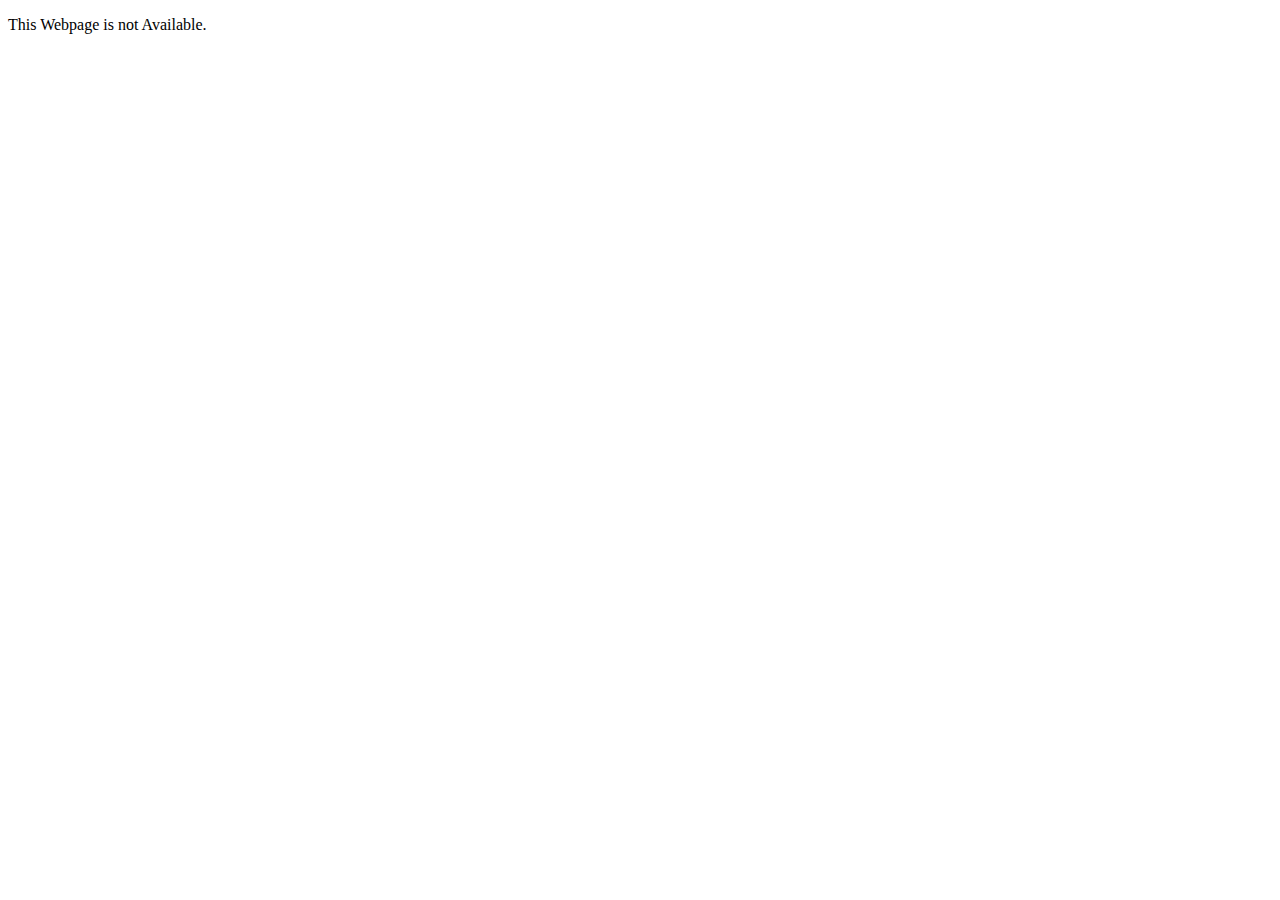
<file: index.html>
<!DOCTYPE html>
<html lang="en">
<head>
    <meta charset="UTF-8">
    <meta http-equiv="X-UA-Compatible" content="IE=edge">
    <meta name="viewport" content="width=device-width, initial-scale=1.0">
    <title>Document</title>
</head>
<body>
    <p>This Webpage is not Available.</p>
</body>
</html>
</file>
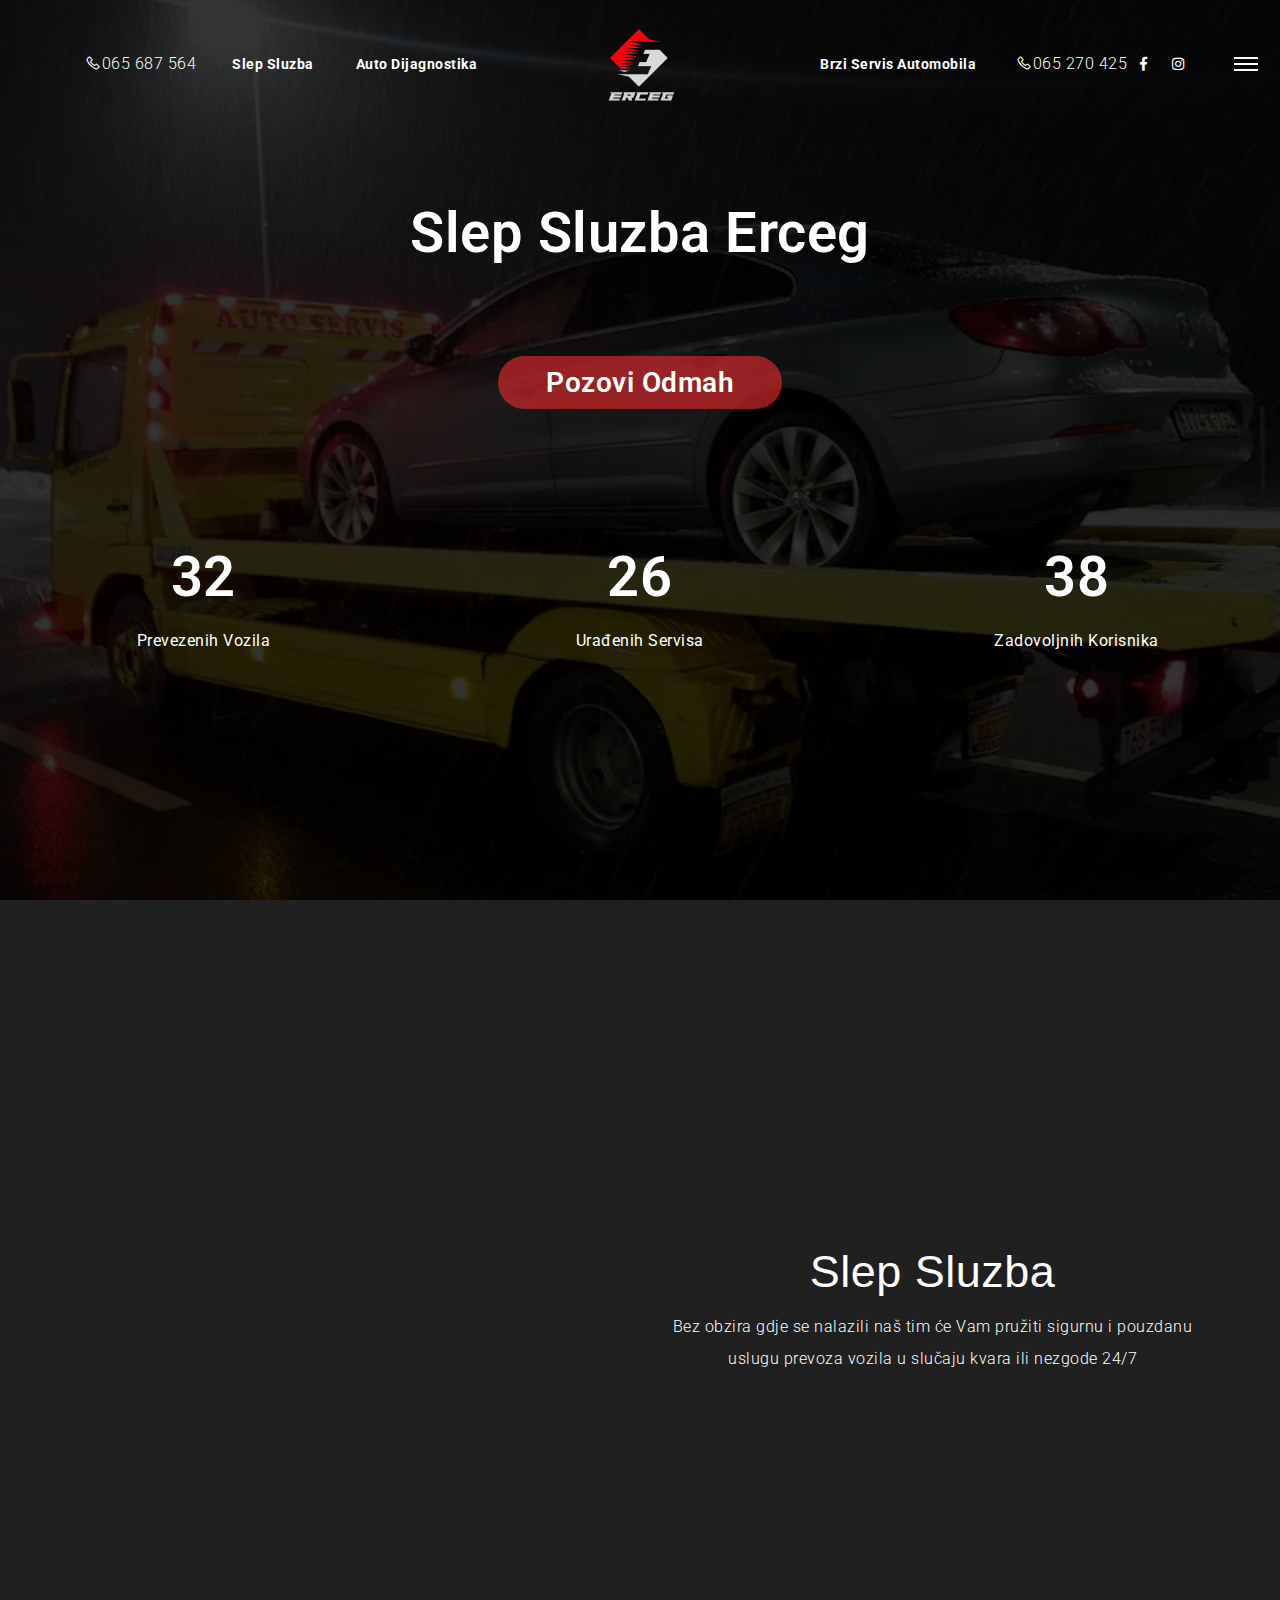
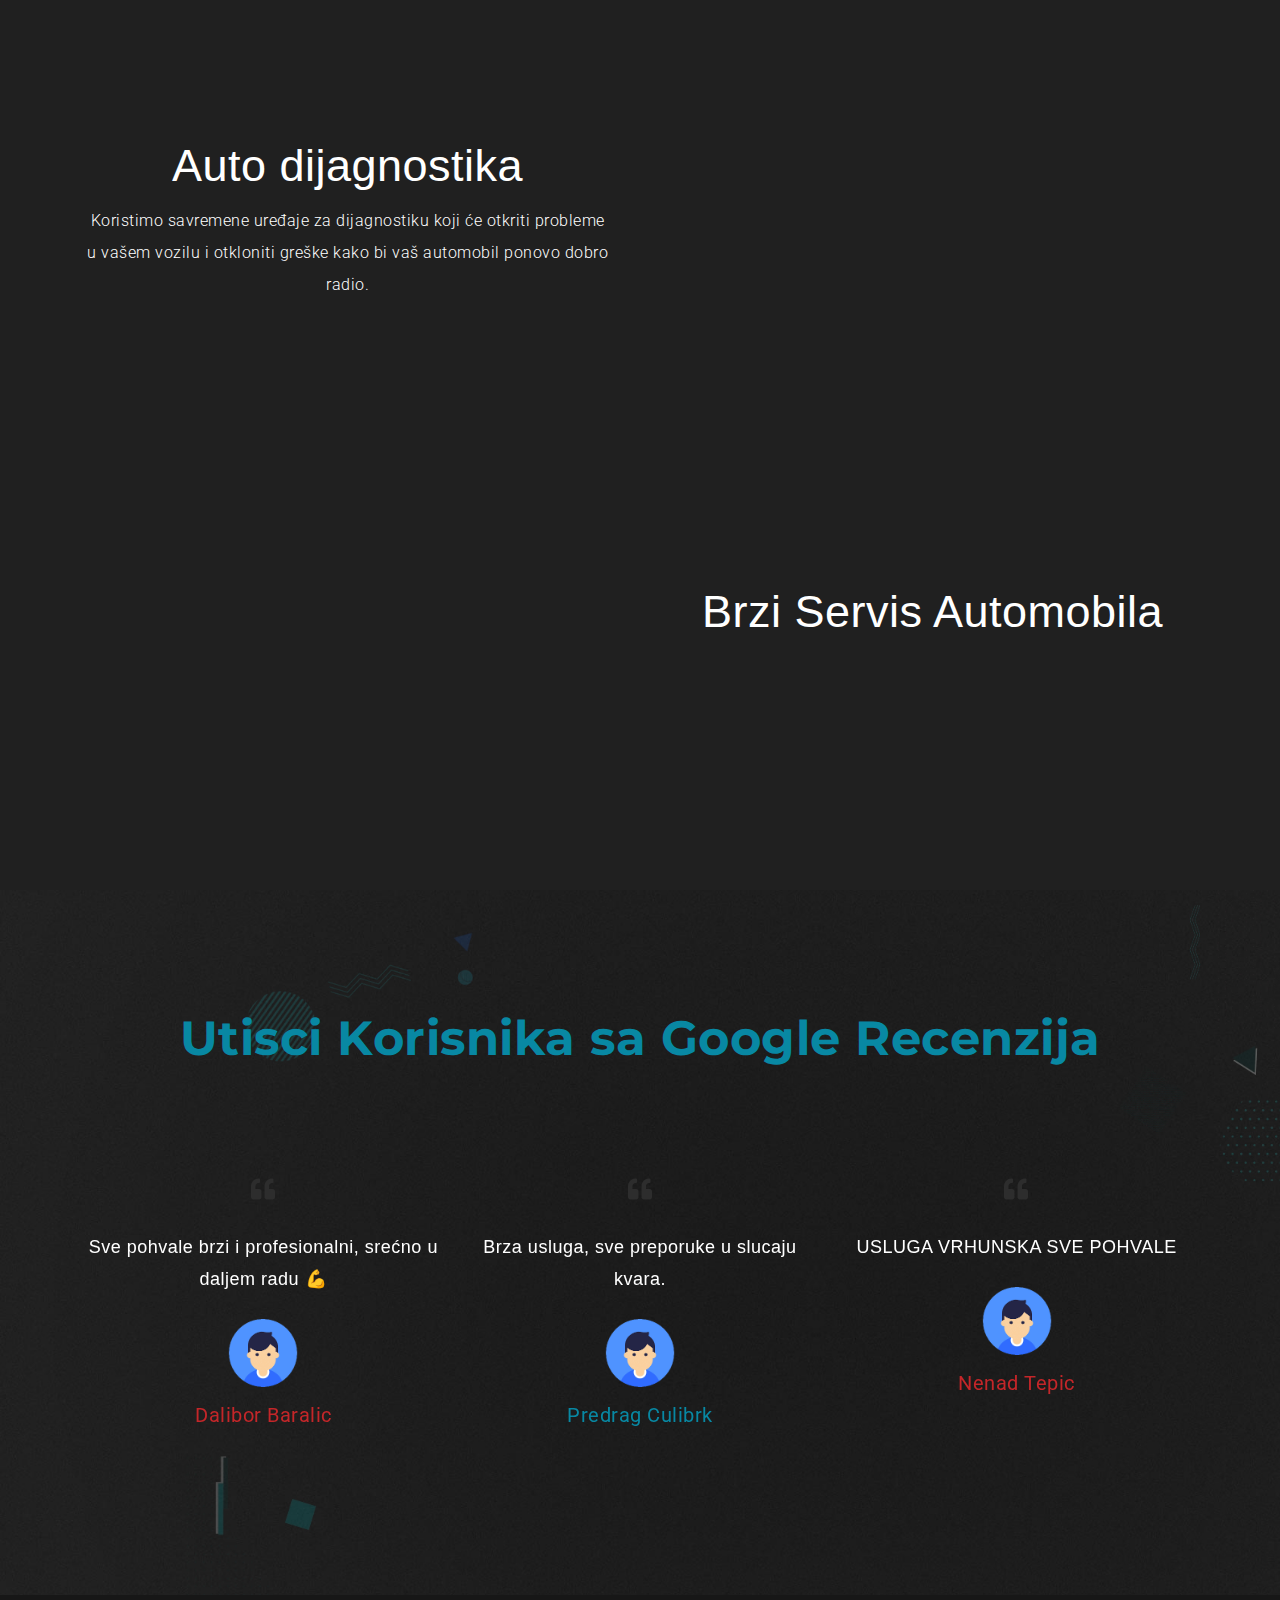
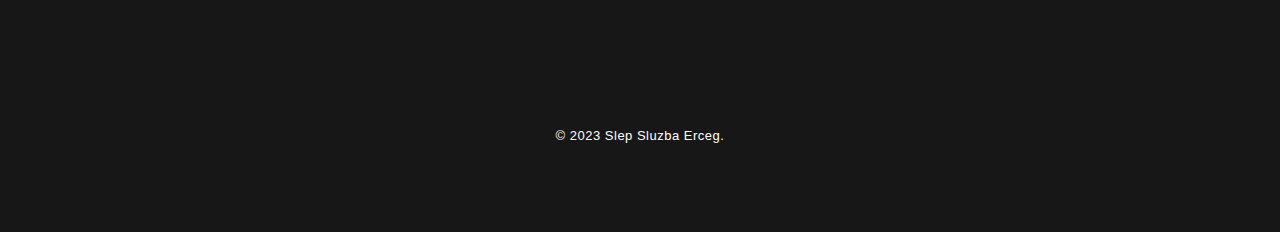
<file: cars-automobile/standalone.html>
<!DOCTYPE html>
<html lang="sr">
    <head>
        <!-- Meta Tags -->
        <meta charset="utf-8" />
        <meta
            content="width=device-width, initial-scale=1, shrink-to-fit=no"
            name="viewport"
        />
        <!-- Author -->
        <meta name="author" content="Slep Sluzba Erceg" />

        <meta
            name="keywords"
            content="slep sluzba, pomoc na putu, slep sluzba gradiska"
            <!--
            Description
            --
        />
        <meta name="description" content="Slep Sluzba Erceg" />

        <meta name="robots" content="noindex, nofollow">

        <!-- Page Title -->
        <title>Selp Sluzba Erceg</title>
        <!-- Favicon -->
        <link href="./images/erceg-logo.png" rel="icon" />
        <!-- Bundle -->
        <link href="../vendor/css/bundle.min.css" rel="stylesheet" />
        <!-- Plugin Css -->
        <link href="../vendor/css/LineIcons.min.css" rel="stylesheet" />
        <link href="../vendor/css/jquery.fancybox.min.css" rel="stylesheet" />
        <link href="../vendor/css/owl.carousel.min.css" rel="stylesheet" />
        <link href="../vendor/css/wow.css" rel="stylesheet" />
        <!-- Style Sheet -->
        <link href="../cars-automobile/css/tootik.min.css" rel="stylesheet" />
        <link
            href="../cars-automobile/css/line-awesome.min.css"
            rel="stylesheet"
        />
        <link href="../cars-automobile/css/model-window.css" rel="stylesheet" />
        <link href="../cars-automobile/css/style.css" rel="stylesheet" />
    </head>
    <body data-spy="scroll" data-target=".navbar" data-offset="90">
        <!-- START HEADER -->
        <header class="site-header">
            <nav
                class="navbar navbar-expand-lg nav-bottom-line center-brand static-nav"
            >
                <div class="container">
                    <a class="navbar-brand scroll" href="#slider-area">
                        <img
                            src="./images/erceg-logo.png"
                            alt="logo"
                            class="logo-default"
                        />
                        <img
                            src="./images/erceg-logo.png"
                            alt="logo"
                            class="logo-scrolled"
                        />
                    </a>
                    <button
                        class="navbar-toggler navbar-toggler-right d-none collapsed"
                        type="button"
                        data-toggle="collapse"
                        data-target="#xenav"
                    >
                        <span> </span>
                        <span> </span>
                        <span> </span>
                    </button>
                    <li class="top-personal-info">
                        <a href="tel:0038765687564"
                            ><i class="las la-phone"></i>065 687 564</a
                        >
                    </li>
                    <div class="collapse navbar-collapse" id="xenav">
                        <ul class="navbar-nav" id="container">
                            <li class="nav-item">
                                <a class="nav-link" href="#slepsluzba"
                                    >Slep Sluzba</a
                                >
                            </li>
                            <li class="nav-item">
                                <a class="nav-link" href="#dijagnostika"
                                    >Auto Dijagnostika</a
                                >
                            </li>
                        </ul>
                        <ul class="navbar-nav ml-auto mr-0 mr-lg-4">
                            <li class="nav-item">
                                <a class="nav-link" href="#servis"
                                    >Brzi Servis Automobila</a
                                >
                            </li>
                        </ul>
                    </div>
                    <li class="top-personal-info">
                        <a href="tel:0038765270425"
                            ><i class="las la-phone"></i>065 270 425</a
                        >
                    </li>
                    <div class="navbar-social side-icons">
                        <ul class="list-unstyled d-flex m-0">
                            <a
                                class="social-icon-clr"
                                target="_blank"
                                href="https://www.facebook.com/profile.php?id=100076757151017"
                                ><i class="fab fa-facebook-f"></i
                            ></a>
                            <a
                                class="social-icon-clr"
                                target="_blank"
                                href="https://www.instagram.com/slep_sluzba_erceg_brzi_servis_/"
                                ><i class="fab fa-instagram"></i
                            ></a>
                        </ul>
                    </div>
                </div>

                <!--side menu open button-->
                <a
                    href="javascript:void(0)"
                    class="d-inline-block sidemenu_btn"
                    id="sidemenu_toggle"
                >
                    <span></span> <span></span> <span></span>
                </a>
            </nav>

            <!-- side menu -->
            <div class="side-menu">
                <div class="inner-wrapper">
                    <span class="btn-close" id="btn_sideNavClose"
                        ><i></i><i></i
                    ></span>
                    <nav class="side-nav w-100">
                        <ul class="navbar-nav">
                            <li class="nav-item">
                                <a class="nav-link" href="#pocetna">Pocetna</a>
                            </li>
                            <li class="nav-item">
                                <a class="nav-link" href="#slepsluzba"
                                    >Slep Sluzba</a
                                >
                            </li>
                            <li class="nav-item">
                                <a class="nav-link" href="#dijagnostika"
                                    >Auto Dijagnostika</a
                                >
                            </li>
                            <li class="nav-item">
                                <a class="nav-link" href="#servis"
                                    >Brzi Servis Automobila</a
                                >
                            </li>
                        </ul>
                    </nav>
                    <div class="side-footer w-100">
                        <p>&copy; 2023 Slep Sluzba Erceg.</p>
                    </div>
                </div>
            </div>
            <a id="close_side_menu" href="javascript:void(0);"></a>
            <!-- End side menu -->
        </header>
        <!-- START HEADER -->

        <!-- START HEADER -->
        <section id="pocetna" class="page-title">
            <div class="bg-overlay bg-black opacity-8"></div>
            <div class="container">
                <h2 class="hide-cursor">Slep Sluzba Erceg</h2>
                <ul class="page-breadcrumb link margin-top-m">
                    <a class="call-now" href="tel:0038765687564"
                        >Pozovi Odmah</a
                    >
                </ul>
            </div>

            <br /><br /><br />

            <div class="row mt-5 mt-md-0">
                <div class="col-12 col-md-4">
                    <div class="parallax-box">
                        <h2 class="count text-blue">178</h2>
                        <h5>Prevezenih Vozila</h5>
                    </div>
                </div>

                <div class="col-12 col-md-4">
                    <div class="parallax-box">
                        <h2 class="count text-red">145</h2>
                        <h5>Urađenih Servisa</h5>
                    </div>
                </div>

                <div class="col-12 col-md-4">
                    <div class="parallax-box">
                        <h2 class="count text-blue">211</h2>
                        <h5>Zadovoljnih Korisnika</h5>
                    </div>
                </div>
            </div>
        </section>
        <!-- END HEADER -->

        <!-- MAIN PAGE END -->
        <section class="main standalone" id="main">
            <!--content-->
            <div class="blog-content">
                <div class="container">
                    <div class="row no-gutters">
                        <div class="col-12">
                            <div class="standalone-area">
                                <!-- First-Row -->
                                <div
                                    id="slepsluzba"
                                    class="row standalone-row align-items-center no-gutters"
                                >
                                    <div class="col-lg-6">
                                        <div
                                            class="blog-image wow hover-effect fadeInLeft image"
                                        >
                                            <img
                                                src="images/slep-sluzba-erceg-towing.jpg"
                                                alt="Pomoc na putu"
                                            />
                                        </div>
                                    </div>
                                    <div class="col-lg-6 stand-img-des">
                                        <div class="d-inline-block">
                                            <h2 class="heading-text">
                                                Slep Sluzba
                                            </h2>
                                            <p class="para_text text-white">
                                                Bez obzira gdje se nalazili naš
                                                tim će Vam pružiti sigurnu i
                                                pouzdanu uslugu prevoza vozila u
                                                slučaju kvara ili nezgode 24/7
                                            </p>
                                        </div>
                                    </div>
                                </div>

                                <!-- Second-Row -->
                                <div
                                    id="dijagnostika"
                                    class="row standalone-row align-items-center no-gutters"
                                >
                                    <div class="col-lg-6 order-lg-2">
                                        <div
                                            class="blog-image wow hover-effect fadeInRight text-center text-lg-right image"
                                        >
                                            <img
                                                src="images/auto-dijagnostika-erceg.jpg"
                                                alt="Auto Dijagnostika"
                                            />
                                        </div>
                                    </div>
                                    <div class="col-lg-6 stand-img-des">
                                        <div class="d-inline-block">
                                            <h2 class="heading-text">
                                                Auto dijagnostika
                                            </h2>
                                            <p class="para_text text-white">
                                                Koristimo savremene uređaje za
                                                dijagnostiku koji će otkriti
                                                probleme u vašem vozilu i
                                                otkloniti greške kako bi vaš
                                                automobil ponovo dobro radio.
                                            </p>
                                        </div>
                                    </div>
                                </div>

                                <!-- Third-Row -->
                                <div
                                    id="servis"
                                    class="row standalone-row align-items-center no-gutters"
                                >
                                    <div class="col-lg-6">
                                        <div
                                            class="blog-image wow hover-effect fadeInLeft image"
                                        >
                                            <img
                                                src="images/erceg-brzi-servis.jpg"
                                                alt="Brzi servis automobila"
                                            />
                                        </div>
                                    </div>
                                    <div class="col-lg-6 stand-img-des">
                                        <div class="d-inline-block">
                                            <h2 class="heading-text">
                                                Brzi Servis Automobila
                                            </h2>
                                            <p class="para_text text-white"></p>
                                        </div>
                                    </div>
                                </div>
                            </div>
                            <!-- END HEADING SECTION -->
                        </div>
                    </div>
                </div>
            </div>
        </section>
        <!-- MAIN PAGE END -->

        <section class="section slide4 reviews" id="reviews">
            <div class="container expand-container">
                <div class="row main-heading">
                    <div class="col-12 main-heading text-center">
                        <h2 class="main-font text-blue">
                            Utisci Korisnika sa Google Recenzija
                        </h2>
                    </div>
                </div>

                <!-- Testimonial Slider -->
                <div
                    id="testimonial-carousal"
                    class="owl-carousel owl-theme testimonial-owl text-center row-padding owl-loaded owl-drag"
                >
                    <!-- Item-1 -->

                    <!-- Item-2 -->

                    <!-- Item-3 -->

                    <!-- Item-4 -->

                    <div class="owl-stage-outer">
                        <div
                            class="owl-stage"
                            style="
                                transform: translate3d(-2125px, 0px, 0px);
                                transition: all 0.25s ease 0s;
                                width: 3400px;
                            "
                        >
                            <div
                                class="owl-item cloned"
                                style="width: 405px; margin-right: 20px"
                            >
                                <div class="item">
                                    <div class="icon-quotes mb-4">
                                        <i class="fas fa-quote-left"></i>
                                    </div>
                                    <div class="description">
                                        <p class="text-white paragraph">
                                            Sve pohvale za brzinu izlaska na
                                            teren, kao i za obavljeni prevoz
                                            automobila u kavru.
                                        </p>
                                    </div>
                                    <div class="testimonial-img mt-4">
                                        <img
                                            src="./images/korisnik.png"
                                            alt="slika korisnika"
                                        />
                                    </div>
                                    <div class="testimonial-tittle mt-3 mb-3">
                                        <h3 class="mb-0 text-red alt-font">
                                            Nemanja Tepic
                                        </h3>
                                    </div>
                                </div>
                            </div>
                            <div
                                class="owl-item cloned"
                                style="width: 405px; margin-right: 20px"
                            >
                                <div class="item">
                                    <div class="icon-quotes mb-4">
                                        <i class="fas fa-quote-left"></i>
                                    </div>
                                    <div class="description">
                                        <p class="text-white paragraph">
                                            Sve pohvale za šlep službu, krajnje
                                            brzo i profesionalno izvršen prevoz
                                            na adresu.
                                        </p>
                                    </div>
                                    <div class="testimonial-img mt-4">
                                        <img
                                            src="./images/korisnik.png"
                                            alt="korisnik img"
                                        />
                                    </div>
                                    <div class="testimonial-tittle mt-3 mb-3">
                                        <h3 class="mb-0 text-blue alt-font">
                                            Zdravko Sobota
                                        </h3>
                                    </div>
                                </div>
                            </div>
                            <div
                                class="owl-item"
                                style="width: 405px; margin-right: 20px"
                            >
                                <div class="item">
                                    <div class="icon-quotes mb-4">
                                        <i class="fas fa-quote-left"></i>
                                    </div>
                                    <div class="description">
                                        <p class="text-white paragraph">
                                            Sve pohvale brzi i profesionalni,
                                            srećno u daljem radu 💪
                                        </p>
                                    </div>
                                    <div class="testimonial-img mt-4">
                                        <img
                                            src="./images/korisnik.png"
                                            alt="student img"
                                        />
                                    </div>
                                    <div class="testimonial-tittle mt-3 mb-3">
                                        <h3 class="mb-0 text-red alt-font">
                                            Dalibor Baralic
                                        </h3>
                                    </div>
                                </div>
                            </div>
                            <div
                                class="owl-item"
                                style="width: 405px; margin-right: 20px"
                            >
                                <div class="item">
                                    <div class="icon-quotes mb-4">
                                        <i class="fas fa-quote-left"></i>
                                    </div>
                                    <div class="description">
                                        <p class="text-white paragraph">
                                            Brza usluga, sve preporuke u slucaju
                                            kvara.
                                        </p>
                                    </div>
                                    <div class="testimonial-img mt-4">
                                        <img
                                            src="./images/korisnik.png"
                                            alt="korisnik img"
                                        />
                                    </div>
                                    <div class="testimonial-tittle mt-3 mb-3">
                                        <h3 class="mb-0 text-blue alt-font">
                                            Predrag Culibrk
                                        </h3>
                                    </div>
                                </div>
                            </div>
                            <div
                                class="owl-item"
                                style="width: 405px; margin-right: 20px"
                            >
                                <div class="item">
                                    <div class="icon-quotes mb-4">
                                        <i class="fas fa-quote-left"></i>
                                    </div>
                                    <div class="description">
                                        <p class="text-white paragraph">
                                            USLUGA VRHUNSKA SVE POHVALE
                                        </p>
                                    </div>
                                    <div class="testimonial-img mt-4">
                                        <img
                                            src="./images/korisnik.png"
                                            alt="korisnik img"
                                        />
                                    </div>
                                    <div class="testimonial-tittle mt-3 mb-3">
                                        <h3 class="mb-0 text-red alt-font">
                                            Nenad Tepic
                                        </h3>
                                    </div>
                                </div>
                            </div>
                            <div
                                class="owl-item active"
                                style="width: 405px; margin-right: 20px"
                            >
                                <div class="item">
                                    <div class="icon-quotes mb-4">
                                        <i class="fas fa-quote-left"></i>
                                    </div>
                                    <div class="description">
                                        <p class="text-white paragraph">
                                            Azurnost na ni nivou,sve preporuke.
                                        </p>
                                    </div>
                                    <div class="testimonial-img mt-4">
                                        <img
                                            src="./images/korisnik.png"
                                            alt="korisnik img"
                                        />
                                    </div>
                                    <div class="testimonial-tittle mt-3 mb-3">
                                        <h3 class="mb-0 text-blue alt-font">
                                            Milena Erceg
                                        </h3>
                                    </div>
                                </div>
                            </div>
                        </div>
                    </div>
                    <div class="owl-nav disabled">
                        <button
                            type="button"
                            role="presentation"
                            class="owl-prev"
                        >
                            <span aria-label="Previous">‹</span></button
                        ><button
                            type="button"
                            role="presentation"
                            class="owl-next"
                        >
                            <span aria-label="Next">›</span>
                        </button>
                    </div>
                    <div class="owl-dots disabled"></div>
                </div>
            </div>
        </section>

        <!-- START FOOTER -->
        <footer class="footer">
            <div class="container">
                <div class="row align-items-center">
                    <!--Social-->
                    <div class="col-12 text-center">
                        <div class="footer-social">
                            <ul
                                class="list-unstyled social-icons social-icons-simple"
                            >
                                <li>
                                    <a
                                        class="social-icon wow fadeInUp"
                                        href="https://www.facebook.com/profile.php?id=100076757151017"
                                        ><i
                                            class="fab fa-facebook-f"
                                            aria-hidden="true"
                                        ></i>
                                    </a>
                                </li>
                                <li>
                                    <a
                                        class="social-icon wow fadeInUp"
                                        href="https://www.instagram.com/slep_sluzba_erceg_brzi_servis_/"
                                        ><i
                                            class="fab fa-instagram"
                                            aria-hidden="true"
                                        ></i>
                                    </a>
                                </li>
                            </ul>
                        </div>
                        <!--Text-->
                        <p class="company-about fadeIn">
                            &copy; 2023 Slep Sluzba Erceg.
                        </p>
                    </div>
                </div>
            </div>
        </footer>
        <!-- END FOOTER -->

        <!--START SCROLL TOP-->
        <div class="go-top">
            <i class="fas fa-angle-up"></i><i class="fas fa-angle-up"></i>
        </div>
        <!--END SCROLL TOP-->

        <!-- JavaScript -->
        <script src="../vendor/js/bundle.min.js"></script>
        <!-- Plugin Js -->
        <script src="../vendor/js/jquery.appear.js"></script>
        <script src="../vendor/js/jquery.fancybox.min.js"></script>
        <script src="../vendor/js/owl.carousel.min.js"></script>
        <script src="../vendor/js/parallaxie.min.js"></script>
        <script src="../vendor/js/wow.min.js"></script>
        <script src="../vendor/js/jquery.cubeportfolio.min.js"></script>
        <!-- REVOLUTION JS FILES -->
        <script src="../vendor/js/jquery.themepunch.tools.min.js"></script>
        <script src="../vendor/js/jquery.themepunch.revolution.min.js"></script>
        <!-- SLIDER REVOLUTION EXTENSIONS -->
        <script src="../vendor/js/morphext.min.js"></script>
        <script src="../vendor/js/extensions/revolution.extension.actions.min.js"></script>
        <script src="../vendor/js/extensions/revolution.extension.carousel.min.js"></script>
        <script src="../vendor/js/extensions/revolution.extension.kenburn.min.js"></script>
        <script src="../vendor/js/extensions/revolution.extension.layeranimation.min.js"></script>
        <script src="../vendor/js/extensions/revolution.extension.migration.min.js"></script>
        <script src="../vendor/js/extensions/revolution.extension.navigation.min.js"></script>
        <script src="../vendor/js/extensions/revolution.extension.parallax.min.js"></script>
        <script src="../vendor/js/extensions/revolution.extension.slideanims.min.js"></script>
        <script src="../vendor/js/extensions/revolution.extension.video.min.js"></script>
        <!-- CUSTOM JS -->
        <script src="../vendor/js/contact_us.js"></script>
        <script src="../cars-automobile/js/script.js"></script>
    </body>
</html>
</file>
<file: cars-automobile/css/model-window.css>
/*************************Morphing Model Window***************************/

/* ===================================
    Modal window css
====================================== */

.modal-window{
    position: fixed;
    top:0;
    left:0;
    right:0;
    background-color: #5856569c;
    z-index: 11111;
    display: none;
    overflow-y: scroll;
    height: 100vh;
    transition: .5s ease;
}
.morphic-body {
    padding: 5% 0;
}
.modal-view{
    display: block;
}
.modal-body{
    max-width: 1200px;
    margin: 25px auto;
    background-color: #171717;
    height: auto;
    opacity: 1;
    display: block;
    animation: .8s fadeIn;
}
.morphic-title{
    padding: 10px;
    padding-left: 20px;
    font-family: 'Oswald', sans-serif;
    color: #FFFFFF;
}
.morphic-title h3{
    font-family: 'Montserrat', sans-serif;
    font-size: 42px;
    font-weight:bold;
    color: #ffffff;
    text-transform: capitalize;

}
.morphic-title h5{
    font-family:'Montserrat', sans-serif ;
    font-size: 18px;
    font-weight: 600;
    color: #ffffff;
    margin: 0;
}
.morphic-title p{
    font-family:'Roboto', sans-serif ;
    font-size: 18px;
    font-weight: 300;
    color: #ffffff;
    margin-top: 50px;
    margin-bottom: 50px;
    line-height: 1.7;
}
.left-arrow-sec a,.right-arrow-sec a{
    display: inline-block;
    height: 40px;
    width: 40px;
    border-radius: 50%;
    border: solid 1px #ffffff;
    text-align: center;
    margin-top: 5px;
    transition: .8s ease;
    cursor: pointer;
}
.left-arrow-sec a i,.right-arrow-sec a i{
    color: #ffffff;
    font-size: 20px;
    margin-top: 9px;
    transition: .8s ease;
}
.left-arrow-sec a:hover,.right-arrow-sec a:hover{
    border: solid 1px #c42629;
    background-color: #c42629;
    animation: 1s tada;
}
.left-arrow-sec a:hover i,.right-arrow-sec a:hover i{
    color:#ffffff;
}
.morphic-body img{
    height: 100%;
    width: 100%;
}
.morphic-detail h4{
    font-size: 18px;
    font-family: 'Oswald', sans-serif;
    text-transform: uppercase;
    font-weight: 500;
    color: #FFFFFF;
    margin-bottom: 3%;
    margin-top: 2%;
}
.morphic-detail p{
    font-family: 'Roboto', sans-serif;
    font-size: 16px;
    color: #FFFFFF;
    font-weight: 300;
}
.morphic-info{
    margin-top: 5%;
    margin-bottom: 5%;
}
.morphic-info .info{
    font-size: 14px;
    font-family: 'Roboto', sans-serif;
    font-weight: 300;
    color: #FFFFFF;
}
.morphic-info span{
    color: #FFFFFF;
    margin-right: 4px;
}

.close-modal{
    z-index: 111111;
    position: absolute;
    right: 30px;
    top: 20px;
    height: 30px;
    width: 30px;
    cursor: pointer;
}
.close-modal i{
    display: inline-block;
    height: 2px;
    width: 25px;
    background-color: #ffffff;
    margin: 0;
    padding: 0;
    transition: .5s ease;
}
.close-modal:hover i {
    background-color: #ed2d34;
}
.close-modal i:first-child{
    transform: rotate(45deg);
    margin-left: 4px;
}
.close-modal i:last-child{
    transform: rotate(-45deg);
    margin-left: -24px;
}

.carousel-indicators {
    position: relative;
    margin-bottom: 2% !important;
    margin-top: 6% !important;
    margin-left: 0;
    margin-right: 0;
}
.carousel-indicators li {
    height: auto !important;
    width: auto !important;
    border-radius: 50%;
    margin-right: 15px;
    background: transparent;
}

.left-arrow-sec {
    display: flex !important;
    justify-content: space-around;
    padding: 0 8px;
}

.right-arrow-sec {
    display: flex !important;
    justify-content: space-around;
    padding: 0 8px;
}

.btn {-webkit-appearance: initial; overflow: hidden;position: -webkit-sticky;position: sticky; z-index: 2; display:inline-block; font-size: 17px; border:2px solid transparent; letter-spacing: .5px; line-height: inherit; border-radius: 0; text-transform:capitalize; width: auto;font-family: 'Poppins', sans-serif; font-weight: 500; -webkit-transition: all .5s ease;-o-transition: all .5s ease !important;transition: all .5s ease !important;}
/*Slightly desaturated orange btn*/
.black-btn{font-size: 12px;font-family: 'Poppins', sans-serif;padding: 10px 25px;color:#FFFFFF;font-weight: 600;background-color:transparent;border:2px solid #FFFFFF;border-radius: 0px;-webkit-transition: .8s ease !important;-o-transition: .8s ease !important;transition: .8s ease !important;}
.black-btn:hover{color: black; ;background-color:#FFFFFF !important; }


/*************************Morphing Model Window end***************************/

/*Model Quantity*/

.input_plus_mins .qty .count {
    color: #ffffff;
    background: transparent;
    display: inline-block;
    vertical-align: top;
    font-size: 18px;
    font-weight: 300;
    /*line-height: 30px;*/
    padding: 0 2px ;
    min-width: 35px;
    text-align: center;
    margin-bottom: 0;
    font-family: Roboto, sans-serif;
}
.input_plus_mins .qty .plus {
    cursor: pointer;
    display: inline-block;
    vertical-align: center;
    color: #ffffff;
    width: 26px;
    height: 26px;
    text-align: center;
    position: relative;
    background-color: transparent !important;
}

.input_plus_mins .qty .plus i{
    position: absolute;
    top: 48%;
    left: 50%;
    -webkit-transform: translate(-50%,-50%);
    -ms-transform: translate(-50%,-50%);
    transform: translate(-50%,-50%);
    font-size: 10px;
}

.input_plus_mins .qty .minus {
    cursor: pointer;
    display: inline-block;
    vertical-align: center;
    color: #ffffff;
    width: 26px;
    height: 26px;
    text-align: center;
    background-clip: padding-box;
    position: relative;
    background-color: transparent !important;
}
.input_plus_mins .qty .minus i {
    position: absolute;
    top: 50%;
    left: 50%;
    -webkit-transform: translate(-50%,-50%);
    -ms-transform: translate(-50%,-50%);
    transform: translate(-50%,-50%);
    font-size: 10px;
}

/*Prevent text selection*/
.input_plus_mins span{
    -webkit-user-select: none;
    -moz-user-select: none;
    -ms-user-select: none;
}
.input_plus_mins input{
    border: 0;
    width: 2%;
}
.input_plus_mins nput::-webkit-outer-spin-button,
.input_plus_mins input::-webkit-inner-spin-button {
    -webkit-appearance: none;
    margin: 0;
}
.input_plus_mins input:disabled{
    background-color:white;
}

/*Model Size Chooser*/

.size__item {
    display: inline-block;
    cursor: pointer;
}
.size__item a {
    font-family:'Roboto', sans-serif ;
    font-size: 16px;
    font-weight: 300;
    color: #ffffff;
    opacity: .5;
    display: inline;
}
.size__item a {
    margin-right: 25px;
}
.price-modal h1 {
    font-family:'Montserrat', sans-serif ;
    font-size: 48px;
    font-weight: bold;
    color: #ffffff;
    margin: 25px 0;
}
.modal-btn .btn.btn-medium{
    font-family:'Montserrat', sans-serif !important;
    font-size: 18px;
    font-weight: bold;
}
.shoes-list {
    padding-top: 100px;
}
</file>
<file: cars-automobile/css/style.css>
/* ===================================
    About
====================================== */

/*
    Theme Name: MegaOne
    Theme URI:
    Author: Themes Industry
    Author URI:
    Description: One Page Parallax Template
    Tags: one page, multipurpose, parallax, creative, html5
 */

/* ===================================
    Table of Content
====================================== */

/*  - Fonts
    - General
    - Header And Nav-Bar
    - Slider
    - About
    - Services
    - Gallery
    - Counter
    - Video Model
    - Testimonials
    - Blog
    - Contact
    - Google-Map
    - Footer
    - Loader
    - Media Queries   */

/* ===================================
    Google font
====================================== */

@import url('https://fonts.googleapis.com/css2?family=Montserrat:ital,wght@0,400;0,500;0,600;0,700;1,200&display=swap');
@import url('https://fonts.googleapis.com/css2?family=Roboto:wght@300;400&display=swap');

.main-font{font-family: 'Montserrat', sans-serif;}
.alt-font{font-family: 'Roboto', sans-serif;}

/* ===================================
    Scrollbar
====================================== */

::-webkit-scrollbar {
    width: 8px;
}
::-webkit-scrollbar-track {
    width: 8px;
    background:white;
    border-left: 0 solid white;
    border-right: 0 solid white;
}
::-webkit-scrollbar-thumb {
    background: #c42629;
    width: 0;
    height: 25%;
    transition: .5s ease;
    cursor: pointer;
}

/* ===================================
   Scroll Top
====================================== */

html {
    scroll-behavior: smooth;
  }

.go-top {
    position: fixed;
    cursor: pointer;
    bottom: 15px;
    right: 15px;
    color: #ffffff;
    background-size: 200% auto;
    background: #0888a3;
    border-radius: 50%;
    z-index: 4;
    width: 40px;
    text-align: center;
    height: 42px;
    line-height: 42px;
    opacity: 0;
    visibility: hidden;
    -webkit-transition: .9s;
    -o-transition: .9s;
    transition: .9s;
    -webkit-transform: translateY(150px);
    -ms-transform: translateY(150px);
    transform: translateY(150px);
}

.go-top.active {
    -webkit-animation: slideInRight 1s;
    animation: slideInRight 1s;
    -webkit-transform: translateY(0);
    -ms-transform: translateY(0);
    transform: translateY(0);
    opacity: 1;
    visibility: visible;
}

.go-top i {
    position: absolute;
    top: 50%;
    -webkit-transform: translateY(-50%);
    -ms-transform: translateY(-50%);
    transform: translateY(-50%);
    left: 0;
    right: 0;
    margin: 0 auto;
    -webkit-transition: 0.5s;
    -o-transition: 0.5s;
    transition: 0.5s;
}

.go-top i:last-child {
    opacity: 0;
    visibility: hidden;
    top: 60%;
}

.go-top::before {
    content: '';
    position: absolute;
    top: 0;
    left: 0;
    width: 100%;
    height: 100%;
    z-index: -1;
    background-size: 200% auto;
    background: #0888a3;
    opacity: 0;
    visibility: hidden;
    -webkit-transition: 0.5s;
    -o-transition: 0.5s;
    transition: 0.5s;
    border-radius: 50%;
}

.go-top:hover, .go-top:focus {
    color: #ffffff;
    background-position: right center;
}

.go-top:hover::before, .go-top:focus::before {
    opacity: 1;
    visibility: visible;
}

.go-top:hover i:first-child, .go-top:focus i:first-child {
    opacity: 0;
    top: 0;
    visibility: hidden;
}

.go-top:hover i:last-child, .go-top:focus i:last-child {
    opacity: 1;
    visibility: visible;
    top: 50%;
}

/* ===================================
    Image Hover
====================================== */

.hover-effect::before,
.hover-effect::after {
    content: "";
    background: #fff;
    height: 0;
    width: 0;
    z-index: 1;
    position: absolute;
    -webkit-transition-duration: 1.3s !important;
    -o-transition-duration: 1.3s;
    transition-duration: 1.3s !important;
}
.hover-effect::before {
    right: 0;
    opacity: 1;
    bottom: 0;

}
.hover-effect::after {
    top: 0;
    opacity: .7;
    left: 0;
}
.hover-effect:hover::after, .hover-effect:hover::before {
    height: 100%;
    opacity: 0;
    width: 100%;
}

/* Use in BLog */
.image {
    overflow: hidden;
}
a.image{
    display: block;
}
.image img {
    width: 100%;
    height: 100%;
    display: block;
}
.image, .image img {
    position: relative;
}
/* Use in BLog */
.image {
    overflow: hidden;
}
a.image{
    display: block;
}
.image img {
    width: 100%;
    height: 100%;
    display: block;
}
.image, .image img {
    position: relative;
}

/* ===================================
    General
====================================== */

body {font-family: 'Roboto', sans-serif; font-size: 16px; color: #ffffff; font-weight:300; line-height:32px; width: 100%; overflow-x: hidden}
a, input, button, .navbar, .fixedmenu, .tp-bullet, .owl-dot, .owl-prev, .owl-next {transition: ease-in-out 0.2s;-webkit-transition: ease-in-out 0.2s;-moz-transition: ease-in-out 0.2s;-ms-transition: ease-in-out 0.2s;-o-transition: ease-in-out 0.2s;}
section,.section-padding {position: relative;overflow: hidden;}
a {color:inherit;text-decoration: none;}
.rev_slider_wrapper{width: 100% !important;}
.btn.focus, .btn:focus{-webkit-box-shadow: none;box-shadow: none;}
p:last-child{margin-bottom: 0 !important; font-family: 'Open Sans', sans-serif;}
.fa, .far, .fas{display: inline;}
a:active, a:hover{color: #0888a3;}
li{list-style: none;text-decoration: none;}
blockquote {border-left: 2px solid;padding: 10px 15px 10px 35px;margin: 25px 0;font-size: 18px;line-height: 28px;margin-top: 32px;margin-bottom: 32px;}
blockquote > cite {font-weight: 400;font-size: 14px;display: block;}
.hidden{display: none;}
section{padding: 7.5rem 0;}

/* transition none */
.no-transition *{transition-timing-function:initial; -moz-transition-timing-function:initial; -webkit-transition-timing-function:initial; -o-transition-timing-function:initial; -ms-transition-timing-function:initial; transition-duration: 0s; -moz-transition-duration: 0s; -webkit-transition-duration: 0s; -o-transition-duration: 0s; -ms-transition-duration: 0s;}

/* overlay */
.bg-overlay{position: absolute;top: 0;left: 0;width: 100%;height: 100%;}

/* opacity */
.opacity-full{opacity: 1;}
.opacity-1{opacity: .1;}
.opacity-2{opacity: .2;}
.opacity-3{opacity: .3;}
.opacity-4{opacity: .4;}
.opacity-5{opacity: .5;}
.opacity-6{opacity: .6;}
.opacity-7{opacity: .7;}
.opacity-8{opacity: .8;}
.opacity-9{opacity: .9;}

/*font-weight*/
.font-weight-100{font-weight: 100;}
.font-weight-200{font-weight: 200;}
.font-weight-300{font-weight: 300;}
.font-weight-300{font-weight: 400;}
.font-weight-500{font-weight: 500;}
.font-weight-600{font-weight: 600;}
.font-weight-700{font-weight: 700;}

/* button */
.btn {-webkit-appearance: initial; overflow: hidden;position: -webkit-sticky;position: sticky; z-index: 2; display:inline-block; font-size: 16px; border:2px solid transparent; letter-spacing: .5px; line-height: inherit; border-radius: 0; text-transform:capitalize; width: auto;font-family: 'Roboto', sans-serif; font-weight: bold; -webkit-transition: all .5s ease;-o-transition: all .5s ease !important;transition: all .5s ease !important;}
/* Red button */
.btn.btn-red {background: #c42629 ; border-color: #c42629; color: #ffffff }
.btn.btn-red:hover {background: #0888a3!important; border-color: #0888a3; color: #ffffff!important}
.btn.btn-blue {background: #0888a3 ; border-color: #0888a3; color: #ffffff }
.btn.btn-blue:hover {background: #c42629!important; border-color: #c42629; color: #ffffff!important}

/* button size */
.btn.btn-small {font-size:12px; padding: 4px 1.8em;}
.btn.btn-medium {font-size:16px; padding: 10px 48px; line-height: 1.8em}
.btn.btn-large {font-size:16px;  padding: 14px 30px; line-height: 1.8em;}
.btn.btn-rounded {border-radius: 50px;}

/* Text color */
.text-blue {color: #0888a3;}
.text-red {color: #c42629;}
.text-grey {color: #464646;}
.text-white {color: #ffffff;}
.text-black {color: #000000;}

/* Background color */
.bg-red {background: #ed2d34;}
.bg-black {background: #000000;}
.bg-transparent {background: transparent;}

.margin-top {margin-top: 30px;}
.margin-bottom {margin-bottom: 30px;}

/*Social Icon Hover Bg Hover */
.social-icon:hover{color:#ffffff !important; background: #0888a3 !important; -webkit-transition: .3s ease-in-out;-o-transition: .3s ease-in-out;transition: .3s ease-in-out;}

/* Social Icons Background */
.facebook-bg-hvr:hover{background:#4267B2 !important;color: #fff !important;border: 1px solid #4267B2 !important;}
.twitter-bg-hvr:hover{background:#1DA1F2 !important;color: #fff !important;border: 1px solid #1DA1F2 !important;}
.instagram-bg-hvr:hover{background:#C32AA3 !important;color: #fff !important;border: 1px solid #C32AA3 !important;}
.linkedin-bg-hvr:hover{background:#0077B5 !important;color: #fff !important;border: 1px solid #0077B5 !important;}
.pinterest-bg-hvr:hover{background:#BD081C !important;color: #fff !important;border: 1px solid #BD081C !important;}
.google-bg-hvr:hover{background:#DB4437 !important;color: #fff !important;border: 1px solid #DB4437 !important;}
.rss-bg-hvr:hover{background:#ee802f !important;color: #fff !important;border: 1px solid #DB4437 !important;}

/* ===================================
       Header
====================================== */
.navbar {
    padding-bottom: 0;
    padding-top: 0;
    z-index: 9;
}

.center-brand {
    padding-top: 2rem;
    padding-bottom: 2rem;
}

.center-brand, .transparent-bg {
    left: 0;
    top: 0;
}

.center-brand, .transparent-bg,
.fixed-bottom, .bg-transparent-light,
.bg-transparent-white,
.bg-invisible, .boxed-nav {
    position: absolute;
    width: 100%;
}

.bg-invisible .container {
    opacity: 0;
    visibility: hidden;
}

.fixed-bottom {
    bottom: 0;
}

.bg-white {
    position: relative;
}

.bg-white,
.boxed-nav .container {
    background: #fff;
}

.boxed-nav {
    top: 20px;

}

.fixedmenu {
    top: 0;
    left: 0;
    right: 0;
    height: 80px;
    position: fixed;
    margin: 0;
    padding-bottom: 0;
    padding-top: 0;
    z-index: 1002;
    -webkit-animation-name: animationFade;
    animation-name: animationFade;
    -webkit-animation-duration: 1s;
    animation-duration: 1s;
    -webkit-animation-fill-mode: both;
    animation-fill-mode: both;
}

.fixedmenu .navbar-brand {
    top: 50% !important;
}

.fixed-bottom.fixedmenu{
    bottom: auto;
    -webkit-animation: none;
    animation: none;
}

.bg-invisible.fixedmenu .container {
    opacity: 1;
    visibility: visible;
}

@-webkit-keyframes animationFade {
    from {
        opacity: 0;
        -webkit-transform: translate3d(0, -100%, 0);
        transform: translate3d(0, -100%, 0);
    }
    to {
        opacity: 1;
        -webkit-transform: none;
        transform: none;
    }
}
@keyframes animationFade {
    from {
        opacity: 0;
        -webkit-transform: translate3d(0, -100%, 0);
        transform: translate3d(0, -100%, 0);
    }
    to {
        opacity: 1;
        -webkit-transform: none;
        transform: none;
    }
}

.nav-whitebg {
    background: #fff;
    -webkit-transition: all .9s ease;
    -o-transition: all .9s ease;
    transition: all .9s ease;
}

.navbar.sidebar-nav {
    background: #fff;
    border: none;
    display: inline-table;
    width: 290px;
    border-radius: 0;
    position: fixed;
    top: 0;
    z-index: 110;
    height: 100%;
    padding: 3rem 2rem;
    border-right: 1px solid rgba(0,0,0,.07);
    left: 0;
    overflow-x: hidden;
}

.navbar-brand  {
    margin: 16px 0;
    padding: 0;
    width: 140px;
    position: relative;
    max-width: 90px;
}

.fixedmenu .navbar-brand {
    max-width: 70px;
}

.center-brand .navbar-brand {
    position: absolute;
    left: 0;
    right: 0;
    margin: 0 auto;
    text-align: center;
    top: 50%;
    -webkit-transform: translateY(-50%);
    -ms-transform: translateY(-50%);
    transform: translateY(-50%);
    padding: 0;
}

.navbar-brand > img {
    width: 100%;
}

.navbar.fixedmenu .logo-default,
.navbar  .logo-scrolled{
    display: none;
}

.navbar.fixedmenu .logo-scrolled,
.navbar .logo-default{
    display: inline-block;
}

.navbar.sidebar-nav .navbar-nav {
    -webkit-box-orient: vertical;
    -webkit-box-direction: normal;
    -ms-flex-direction: column;
    flex-direction: column;
    width: 100%;
}

.navbar-nav .nav-item {
    margin: 16px 5px;
    position: relative;
}

.navbar.sidebar-nav .navbar-nav .nav-item {
    margin: 10px 0;
}

.navbar-nav .nav-item:first-child {
    margin-left: 0;
    padding-left: 20px;
}

.navbar-nav .nav-item:last-child {
    margin-right: 0;
}

.navbar-nav .nav-link {
    margin: 0 1rem !important;
    padding-right: 0 !important;
    padding-left: 0 !important;
    padding: 0;
    text-decoration: none;
    font-family: 'Roboto', sans-serif;
    text-transform: capitalize;
    font-size: 14px;
    color: #ffffff;
    position: relative;
    overflow: hidden;
    font-weight: bold;
}

.navbar-collapse {
    background: transparent;
}

.sidebar-nav .navbar-nav .nav-link {
    padding-left: 0 !important;
    padding-right: 0 !important;
}

.square-layout .navbar-nav .nav-link {
    border-radius: 0;
    border: 1px solid transparent;
}

.center-brand .navbar-nav .nav-link,
.transparent-bg .navbar-nav .nav-link,
.fixed-bottom .navbar-nav .nav-link{
    color: #ffffff;
}

.center-brand.fixedmenu .navbar-nav .nav-link {
    color: #ffffff;
}

.center-brand.fixedmenu , .center-brand.fixedmenu .navbar-collapse {
    background: #000000;
}

.center-brand .navbar-nav .nav-link:first-of-type {
    background: rgba(0,0,0,0);
}

.center-brand .navbar-nav .nav-link:after {
    content: "";
    position: absolute;
    background: #fff;
    display: inline-block;
    width: 0;
    height: 3px;
    bottom: 0;
    left: 0;
    overflow: hidden;
    -webkit-transition: all 0.5s cubic-bezier(0, 0, 0.2, 1);
    -o-transition: all 0.5s cubic-bezier(0, 0, 0.2, 1);
    transition: all 0.5s cubic-bezier(0, 0, 0.2, 1);
}

.nav-bottom-line .navbar-nav .nav-link.active , .nav-bottom-line .navbar-nav .nav-link:hover {
    width: 100%;
    color: #0888a3;
}

/* Toggle Responsive */
.navbar-toggler {
    position: relative;
    border: none;
    border-radius: 0;
}

.navbar-toggler:focus,
.navbar-toggler:active {
    outline: 0;
}

.navbar-toggler span {
    display: block;
    background: #fff;
    height: 2px;
    width: 25px;
    margin-top: 4px;
    margin-bottom: 4px;
    -webkit-transform: rotate(0deg);
    -ms-transform: rotate(0deg);
    transform: rotate(0deg);
    position: relative;
    left: 0;
    opacity: 1;
}

.bg-white .navbar-toggler span,
.bg-transparent-light .navbar-toggler span,
.bg-invisible .navbar-toggler span,
.navbar.sidebar-nav .navbar-toggler span,
.boxed-nav .navbar-toggler span {
    background: #212331;
}

.navbar-toggler span:nth-child(1),
.navbar-toggler span:nth-child(3) {
    -webkit-transition: transform .35s ease-in-out;
    -o-transition: transform .35s ease-in-out;
    -webkit-transition: -webkit-transform .35s ease-in-out;
    transition: -webkit-transform .35s ease-in-out;
    -o-transition: -o-transform .35s ease-in-out;
    transition: transform .35s ease-in-out;
    transition: transform .35s ease-in-out, -webkit-transform .35s ease-in-out;
}

.navbar-toggler:not(.collapsed) span:nth-child(1) {
    position: absolute;
    left: 12px;
    top: 10px;
    -webkit-transform: rotate(135deg);
    -ms-transform: rotate(135deg);
    transform: rotate(135deg);
    opacity: 0.9;
}

.navbar-toggler:not(.collapsed) span:nth-child(2) {
    height: 3px;
    visibility: hidden;
    background-color: transparent;
}

.navbar-toggler:not(.collapsed) span:nth-child(3) {
    position: absolute;
    left: 12px;
    top: 10px;
    -webkit-transform: rotate(-135deg);
    -ms-transform: rotate(-135deg);
    transform: rotate(-135deg);
    opacity: 0.9;
}

.top-personal-info{
    padding-left: 0;
}
.top-personal-info {
    list-style: none;
    display: inline-block;
}

.navbar-social a {
    justify-content: center;
    height: 30px;
    width: 30px;
    position: relative;
    overflow: hidden;
    align-items: center;
    display: flex;
    text-align: center;
    border-radius: 50px;
    color: #ffffff;
    font-size: 14px;
    margin: 2px;
    border: 1px solid transparent;
    transition: .5s;
}

.navbar-social a:hover {
    color: #0888a3;
    transition: .5s;
}

/* ===================================
       Side Menu
====================================== */
.side-menu {
    width: 40%;
    position: fixed;
    right: -1px;
    top: 0;
    background: #0888a3;
    z-index: 1032;
    height: 100%;
    -webkit-transform: translate3d(100%, 0, 0);
    transform: translate3d(100%, 0, 0);
    -webkit-transition: -webkit-transform .5s ease;
    transition: -webkit-transform .5s ease;
    -o-transition: -o-transform .5s ease;
    -o-transition: transform .5s ease;
    transition: transform .5s ease;
    transition: transform .5s ease, -webkit-transform .5s ease;
    overflow: hidden;
}

.side-menu.left {
    left: 0; right: auto;
    -webkit-transform: translate3d(-100%, 0, 0);
    transform: translate3d(-100%, 0, 0);
}

.side-menu.before-side {
    width: 280px;
}

.transparent-sidemenu .side-menu {
    background: rgba(0,0,0,.95);
}

.side-menu.side-menu-active,
.side-menu.before-side{
    -webkit-transform: translate3d(0, 0, 0);
    transform: translate3d(0, 0, 0);
    z-index: 999999;
}

.pul-menu .side-menu.side-menu-active {
    visibility: visible; opacity: 1;
}

.side-menu .navbar-brand {
    margin: 0 0 2.5rem 0;
}

/* Side overlay */
#close_side_menu {
    position: fixed;
    top: 0;
    left: 0;
    width: 100%;
    height: 100%;
    background-color: #000;
    -webkit-transition: opacity 300ms cubic-bezier(0.895, 0.03, 0.685, 0.22);
    -o-transition: opacity 300ms cubic-bezier(0.895, 0.03, 0.685, 0.22);
    transition: opacity 300ms cubic-bezier(0.895, 0.03, 0.685, 0.22);
    display: none;
    z-index: 1031;
    opacity: 0.4;
}

/* Side Close Btn */
.side-menu .btn-close {
    height: 33px;
    width: 33px;
    -webkit-box-shadow: 0 4px 4px -4px rgba(0,0,0,0.15);
    box-shadow: 0 4px 4px -4px rgba(0,0,0,0.15);
    border-radius: 50%;
    display: inline-block;
    text-align: center;
    position: absolute;
    top: 48px;
    right: 34px;
    cursor: pointer;
}

.side-menu.before-side .btn-close{
    display: none;
}

.just-sidemenu #sidemenu_toggle {
    position: fixed;
    z-index: 999;
    /*background: #fff;*/
    right: 0;
    top: 16px;
    border-radius: 2px;
    -webkit-box-shadow: 0 0 20px rgba(0, 0, 0, .15);
    box-shadow: 0 0 20px rgba(0, 0, 0, .15);
}

.side-menu .btn-close::before, .side-menu .btn-close::after {
    position: absolute;
    left: 16px;
    content: ' ';
    height: 24px;
    width: 2px;
    background: #fff;
    top: 5px;
}

.side-menu .btn-close:before {
    -webkit-transform: rotate(45deg);
    -ms-transform: rotate(45deg);
    transform: rotate(45deg);
}

.side-menu .btn-close:after {
    -webkit-transform: rotate(-45deg);
    -ms-transform: rotate(-45deg);
    transform: rotate(-45deg);
}

/* Side Open Btn */
.sidemenu_btn {
    -webkit-transition: all .3s linear;
    -o-transition: all .3s linear;
    transition: all .3s linear;
    width: 36px;
    padding: 6px;
    margin-right: 1rem;
    position: absolute;
    right: 15px;
}

.sidemenu_btn.left {
    left: 15px;
    right: auto;
}

.sidemenu_btn > span {
    height: 2px;
    width: 100%;
    background: #ffffff;
    display: block;
}

.sidemenu_btn > span:nth-child(2) {
    margin: 4px 0;
}

.side-menu .inner-wrapper {
    padding: 3.5rem 5rem;
    height: 100%;
    position: relative;
    overflow-y: auto;
    display: -webkit-box;
    display: -ms-flexbox;
    display: flex;
    -webkit-box-align: center;
    -ms-flex-align: center;
    align-items: center;
    text-align: left;
    -ms-flex-wrap: wrap;
    flex-wrap: wrap;
}

.pul-menu.pushwrap .side-menu .inner-wrapper{
    padding: 3.5rem 2.5rem;
}

.side-menu .side-nav {
    margin: 100px 0;
    display: block;
}

.side-nav .navbar-nav .nav-item{
    display: block;
    margin: 10px 0; padding: 0 !important;
    opacity: 0;
    -webkit-transition: all 0.8s ease 500ms;
    -o-transition: all 0.8s ease 500ms;
    transition: all 0.8s ease 500ms;
    -webkit-transform: translateY(30px);
    -ms-transform: translateY(30px);
    transform: translateY(30px);
}

.side-nav .navbar-nav .nav-item:first-child {
    -webkit-transition-delay: .1s;
    -o-transition-delay: .1s;
    transition-delay: .1s;
}

.side-nav .navbar-nav .nav-item:nth-child(2){
    -webkit-transition-delay: .2s;
    -o-transition-delay: .2s;
    transition-delay: .2s;
}

.side-nav .navbar-nav .nav-item:nth-child(3) {
    -webkit-transition-delay: .3s;
    -o-transition-delay: .3s;
    transition-delay: .3s;
}

.side-nav .navbar-nav .nav-item:nth-child(4) {
    -webkit-transition-delay: .4s;
    -o-transition-delay: .4s;
    transition-delay: .4s;
}

.side-nav .navbar-nav .nav-item:nth-child(5) {
    -webkit-transition-delay: .5s;
    -o-transition-delay: .5s;
    transition-delay: .5s;
}

.side-nav .navbar-nav .nav-item:nth-child(6) {
    -webkit-transition-delay: .6s;
    -o-transition-delay: .6s;
    transition-delay: .6s;
}

.side-nav .navbar-nav .nav-item:nth-child(7) {
    -webkit-transition-delay: .7s;
    -o-transition-delay: .7s;
    transition-delay: .7s;
}
.side-nav .navbar-nav .nav-item:nth-child(8) {
    -webkit-transition-delay: .8s;
    -o-transition-delay: .8s;
    transition-delay: .8s;
}

.side-nav .navbar-nav .nav-item:nth-child(9) {
    -webkit-transition-delay: .9s;
    -o-transition-delay: .9s;
    transition-delay: .9s;
}

.side-menu.side-menu-active .side-nav .navbar-nav .nav-item {
    -webkit-transform: translateY(0);
    -ms-transform: translateY(0);
    transform: translateY(0);
    opacity: 1;
}

.side-nav .navbar-nav .nav-link {
    display: inline-table;
    color: #fff;
    padding: 2px 0 3px 0 !important;
    font-size: 1.5rem;
    font-weight: 300;
    line-height: normal;
    position: relative;
    border-radius: 0;
}

.side-nav .navbar-nav .nav-link::after{
    content: "";
    position: absolute;
    background: #fff;
    display: inline-block;
    width: 0;
    height: 3px;
    bottom: 0; left: 0;
    overflow: hidden;
    -webkit-transition: all 0.5s cubic-bezier(0, 0, 0.2, 1);
    -o-transition: all 0.5s cubic-bezier(0, 0, 0.2, 1);
    transition: all 0.5s cubic-bezier(0, 0, 0.2, 1);
}

.transparent-sidemenu .side-nav .navbar-nav .nav-link::after {
    display: none;
}

.side-nav .navbar-nav .nav-link:hover::after,
.side-nav .navbar-nav .nav-link:focus::after,
.side-nav .navbar-nav .nav-link.active::after {
    width: 100%;
}

.side-nav .navbar-nav .nav-link.active {
    background: transparent;
}

.transparent-sidemenu .side-nav .navbar-nav .nav-link:hover,
.transparent-sidemenu .side-nav .navbar-nav .nav-link:focus {
    margin-left: 5px;
}

.side-menu p{
    font-size: 15px;
    margin-top: .5rem;
    margin-bottom: 0;
    color: #FFFFFF;
}

/* Header Social Icons */
.navbar .social-icons li a {
    height: 28px; width: 28px;
    line-height: 28px;
    font-size: 14px;
}

.sidebar-nav .social-icons {
    position: absolute;
    bottom: 30px;
}

.side-menu .social-icons-simple li a:hover,
.side-menu .social-icons-simple li a:focus {
    color: #fff;
}

/*wrapper on opened sidebar*/
.wrapper {
    padding-left: 290px;
}

.wrapper .full-screen {
    width: 100% !important;
}

@media (max-width: 1366px) {
    .center-brand .sidemenu_btn {
        right: 0;
    }
}
@media (max-width: 1200px) {

    .side-menu .inner-wrapper {
        padding: 2rem 3.5rem;
    }

}
@media (min-width: 1025px) and (max-width: 1091px) {
    .navbar-nav.ml-auto {
        margin-right: 30px;
    }
    .sidemenu_btn {
        right: 0;
    }
}
@media (max-width: 1024px) {

    .boxed-nav .sidemenu_btn {
        display: none !important;
    }
    .center-brand .navbar-brand{
        width: 100px;
    }
    .navbar-nav .nav-link {
        font-size: 13px;
    }
}
@media (min-width: 810px) and (max-width: 1024px) {
    .sidemenu_btn {
        position: relative;
    }
}
@media (max-width: 992px) {
    .boxed-nav {
        background: #fff;
    }
    .center-brand .navbar-brand {
        position: relative;
        top: auto;
        margin: 16px 0;
        -webkit-transform: translateY(0);
        -ms-transform: translateY(0);
        transform: translateY(0);
    }
    .navbar-nav .nav-item {
        margin: 5px 0;
    }
    .center-brand .navbar-nav .nav-link,
    .transparent-bg .navbar-nav .nav-link {
        color: #ffffff;
    }
    .center-brand.fixedmenu .navbar-nav .nav-link,
    .transparent-bg.fixedmenu .navbar-nav .nav-link {
        background: transparent;
    }

    .side-menu {
        width: 50%;
    }
    .side-menu .inner-wrapper {
        padding: 2rem 2.5rem;
    }

    .side-nav .navbar-nav .nav-link {
        font-size: 2rem;
    }

}
@media (max-width: 768px) {
    .center-brand .navbar-brand{
        width: 100px;
        padding: 0 10px;
    }
    .side-menu {
        width: 55%;
    }
    .side-nav .navbar-nav .nav-link {
        font-size: 1.5rem;
    }
    .side-menu .btn-close {
        top: 24px;
        right: 20px;
    }
}

/* ===================================
   Banner
====================================== */

.slider-area{
    background-image: url("../images/banner.jpg");
    height: 100vh;
    background-repeat: no-repeat;
    background-size: cover;
}

.slider-image {
    position: relative;
    margin: 0 auto -80px auto;
    top: 100px;
}

.slider-image img {
    top: -90px;
    width: 100%;
    position: relative;
}

.slider-text {
    background-color: #ffffff;;
    color: #2b3033;
}

.slider-area h1 {
    font-size: 58px;
    line-height: 1.2;
}

.slider-area p {
    font-size: 18px;
    font-weight: normal;
}

.slider-area{
    align-items: center;
    display: flex;
    position: relative;
}

.circle-one {
    position: absolute;
    top: 34%;
    left: 56%;
}

.circle-two {
    top: 24%;
    left: 70%;
    position: absolute;
}

.circle-three {
    top: 33%;
    left: 83%;
    position: absolute;
}

.circle-four {
    top: 65%;
    left: 57%;
    position: absolute;
}

.circle-five {
    top: 58%;
    left: 76%;
    position: absolute;
}

.animated-circle {
    background-color: transparent;
    border: none;
    height: 40px;
    width: 40px;
    cursor: pointer;
    position: absolute;
}

.animated-circle:after {
    content: "";
    height: 25px;
    width: 25px;
    background-color: #f93134;
    border-radius: 50%;
    position: absolute;
    top: 5px;
    left: 10px;
    -webkit-box-shadow: 0 0 0 0 rgba(255, 101, 80, 0.4);
    box-shadow: 0 0 0 0 rgba(255, 101, 80, 0.4);
    -webkit-animation: ripple 2s infinite;
    animation: ripple 2s infinite;
}

@-webkit-keyframes ripple {
    70% {

        -webkit-box-shadow: 0 0 0 20px rgba(0, 159, 153, 0);
        box-shadow: 0 0 0 20px rgba(0, 159, 153, 0);
    }
    to {

        -webkit-box-shadow: 0 0 0 0 rgba(0, 159, 153, 0);
        box-shadow: 0 0 0 0 rgba(0, 159, 153, 0);
    }
}

@keyframes ripple {
    70% {

        -webkit-box-shadow: 0 0 0 20px rgba(0, 159, 153, 0);
        box-shadow: 0 0 0 20px rgba(0, 159, 153, 0);
    }
    to {

        -webkit-box-shadow: 0 0 0 0 rgba(0, 159, 153, 0);
        box-shadow: 0 0 0 0 rgba(0, 159, 153, 0);
    }
}

[data-tootik][data-tootik-conf*=invert]:after {
    background-color: #f93134;
    color: #ffffff;
}

[data-tootik][data-tootik-conf*=invert]:before {
    border-top-color: #f93134;
    border-right-color: transparent;
    border-bottom-color: transparent;
    border-left-color: transparent;
}

[data-tootik][data-tootik-conf*=invert][data-tootik-conf*=bottom]:before {
    border-bottom-color: #f93134;
}

/* ===================================
        About
====================================== */

.about-bg{
    background-image: url("../images/about-bg.jpg");
    background-repeat: no-repeat;
    background-size: cover;
}

.main-heading h2 {
    font-family: 'Montserrat', sans-serif;
    font-size: 48px;
    font-weight: bold;
}

.main-heading h2 span {
    font-size: 60px;
}

.main-heading p {
    font-weight: normal;
    font-size: 20px;
    font-family: Roboto , sans-serif;
}

.news-item{
    position: relative;
    overflow: hidden;
    text-align: left;
    cursor: pointer;
    -webkit-transition: all .3s ease-in-out;
    -moz-transition: all .3s ease-in-out;
    -ms-transition: all .3s ease-in-out;
    -o-transition: all .3s ease-in-out;
    transition: all .3s ease-in-out;
}

.news-item img{
    width: 100%;
    transition: all .5s ease 0.2s;
}

.image-holder-gallery{
    overflow: hidden;
}

.row-padding {
    padding-top: 100px;
}

.news-item:hover img{
    transform: scale(1.2);
    transition: all .5s ease 0.2s;
}

.news-item .news-text-box{
    padding: 20px 0;
    background-color: transparent;
}

.news-item .news-title{
    margin: 18px 0;
    font-size: 24px;
    font-weight: bold;
    -webkit-transition: all .3s ease-in-out;
    -moz-transition: all .3s ease-in-out;
    -ms-transition: all .3s ease-in-out;
    -o-transition: all .3s ease-in-out;
    transition: all .3s ease-in-out;
}

.news-item:hover .news-title {
    color: #0888a3;
}

.news-item .btn-red:hover {
    color: #c42629;
}

.para {
    font-size: 18px;
    font-weight: 200;
}

/* ===================================
     PRODUCTS
====================================== */

.all-products{
    background-image: url("../images/products_bg.jpg");
    background-repeat: no-repeat;
    background-size: cover;
}

.owl-products{
    text-align: center;
}

.team-box{
    text-align: center;
    display: inline-block;
    width: 100%;
    padding: 5px;
    background-color: transparent;
    -webkit-transition: 0.5s ease;
    -o-transition: 0.5s ease;
    transition: 0.5s ease;
    position: relative;
    -webkit-transform: scale(0.7);
    -ms-transform: scale(0.7);
    transform: scale(0.7);
}

.team-box .team-image{
    position: relative;
    overflow: hidden;
}

.team-box .team-text{
    text-align: center;
    font-size: 14px;
    padding: 2rem 0 0 0;
    opacity: 0;
    transition: .25ms;
}

.team-box .team-text .btn-medium {
    font-size: 16px;
    padding: 8px 36px;
    cursor: pointer;
}

.owl-products .owl-item.center .item{
    transform: scale(1.0);
}

.owl-products .owl-item.center .team-box .team-text h5 {
    font-size: 26px;
    color: #ffffff;
    font-weight: bold;
}

.owl-products .owl-item.center .item .team-text {
    opacity: 1;
    transition: .5s ease;
}

.all-products .circle{
    position: absolute;
    z-index: 1111;
    height: 40px;
    width: 40px;
    border-radius: 50%;
    border: 2px solid transparent;
    display: flex;
    justify-content: center;
    align-items: center;
    cursor: pointer;
}

.all-products .circle:hover i {
    color: #0888a3;
    transition: .5s ease;
}

.all-products .circle i {
    font-size: 42px;
    z-index: 1111;
    color: #464646;
    opacity: .7;
    transition: .5s ease;
}

.all-products #team-circle-right {
    top: 60%;
    right: -8%;
    transform: translateY(-50%);
    transition: .5s ease;
}

.all-products #team-circle-left{
    top: 60%;
    left: -8%;
    transform: translateY(-50%);
    transition: .5s ease;
}

/* ===================================
   Counter
====================================== */

.counter-bg {
    background-image: url("../images/contact_bg.jpg");
    background-repeat: no-repeat;
    background-size: cover;
}

.counter-content span {
    color: #696969;
    font-size: 18px;
    font-weight: normal;
}

.counter-content h3 , .counter-content h3 span {
    font-family: Montserrat ,sans-serif;
    font-weight: bold;
    font-size: 36px;
    color: #ffffff;
}

.counter-content p {
    color: #696969;
    font-size: 14px;
    line-height: 1.8;
    font-weight: normal;
}

.parallax-box{
    font-family: 'Roboto', sans-serif;
    margin: 20px;
}

.parallax-box h2{
    font-size: 38px;
    margin-bottom: 10px;
    font-weight: bold;
}

.parallax-box h5{
    font-weight: normal;
    font-size: 16px;
    color: #ffffff;
    margin: 20px;
}


/* ===================================
   Testimonials
====================================== */

.reviews{
    background-image: url("../images/testimonial_bg.jpg");
    background-repeat: no-repeat;
    background-size: cover;
}

.testimonial-img img {
    /* border-radius: 50%; */
    display: inline-block;
}

.reviews .owl-carousel .owl-item img {
    width: 120px;
    margin: auto;
}

.icon-quotes{
    color: #2d2d2d;
    font-size: 24px;
    -webkit-transition: .2s ease;
    -o-transition: .2s ease;
    transition: .2s ease;
    cursor: pointer;
    line-height: 1.3;
    margin: 0 auto;
}

.paragraph {
    font-weight: 200;
    font-family: 'Roboto', sans-serif;
    font-size: 18px;
}

.testimonial-tittle h3 {
    font-size: 20px;
    font-weight: normal;
}

/* ===================================
   Contact
====================================== */

.contact-sec{
    background-image: url("../images/contact_bg.jpg");
    background-repeat: no-repeat;
    background-size: cover;
}

.contact-sec .contact-form input{
    color: #ffffff;
    font-size: 16px;
    height: 40px;
    padding: 25px 0;
    background: transparent;
}

.contact-sec .contact-form .form-control{
    border: none;
    border-radius: 0;
    padding-left: 0;
    border-bottom: 1px solid rgba(255,255,255,0.3);
}

::placeholder { /* Chrome, Firefox, Opera, Safari 10.1+ */
    color: #acacac!important;
}
:-ms-input-placeholder { /* Internet Explorer 10-11 */
    color: #acacac!important;
}
::-ms-input-placeholder { /* Microsoft Edge */
    color: #acacac!important;
}

.contact-sec .contact-form .form-control:focus {
    box-shadow: none;
    border-bottom: 1px solid #ffffff;
}

.contact-sec .contact-form input::placeholder, .contact-sec .contact-form textarea::placeholder {
    color: #ffffff;
    font-size: 14px;
}

.contact-sec .contact-form textarea{
    padding-top: 20px;
    height: 150px;
    color: #ffffff;
    font-size: 16px;
    resize: none;
    background: transparent;
    margin-bottom: 40px;
}

.contact-sec .contact-form .purple-btn{
    margin-top: 15px;
}

.contact_btn {
    font-size: 16px;
    font-weight: 600;
    text-transform: uppercase;
}

/*contact details*/
.contact-sec .contact-background{
    position: absolute;
    right: 0;
    top: -35px;
    z-index: -1;
}

.contact-sec .contact-details{
    font-family: Roboto, sans-serif;
    width: 90%;
    margin-left: 20px;
    padding-top: 50%;
}

.contact-sec .contact-details .heading{
    margin-bottom: 35px;
    font-size: 30px;
}

.contact-sec .contact-details .text{
    color: #ffffff;
    font-size: 17px;
}

.contact-sec .contact-details ul{
    padding-left: 0;
    margin-bottom: 0;
    margin-top: 50px;
}

.contact-sec .contact-details ul li{
    color: #ffffff;
    list-style: none;
    margin-bottom: 22px;
    font-size: 16px;
    display: flex;
    align-items: center;
    font-family: 'Roboto', sans-serif;
}

.contact-sec .contact-details ul li:first-child{
    width: 60%;
}

.contact-sec .contact-details ul li span{
    display: inline-block;
    padding-right: 30px;
}

.contact-sec .contact-details ul li span:last-child{
    padding-right: 0;
}

.contact-sec .contact-details ul li i{
    font-size: 30px;
    margin-right: 20px;
    margin-bottom: 8px;
    color: #ffffff;
}

.slider-social a {
    justify-content: center;
    height: 40px;
    line-height: 38px;
    width: 40px;
    position: relative;
    overflow: hidden;
    align-items: center;
    display: flex;
    text-align: center;
    border-radius: 50px;
    color: #ffffff;
    font-size: 16px;
    margin: 2px;
    border: 1px solid transparent;
    -webkit-transition: background-color .2s ease-in-out;
    -moz-transition: background-color .2s ease-in-out;
    -o-transition: background-color .2s ease-in-out;
    transition: background-color .2s ease-in-out;
}

/* ===================================
     Stand Alone
====================================== */

.standalone {
    background-color: #202020;
}

.standalone-row:not(:last-child) {
    margin-bottom: 3rem;
}
.standalone-row .stand-img-des{
    padding-left: 30px;
    text-align: center;
}
.standalone-row:nth-child(2) .stand-img-des{
    padding-left: 0;
    padding-right: 30px;
}
.standalone-detail .sub-heading{
    margin-bottom: 10px;
}
.standalone-area .sub-heading{
    margin-bottom: 8px;
}
.standalone-detail .heading{
    margin-bottom: 20px;
    font-size: 56px;
    font-weight: 400;
    font-family: 'Montserrat', sans-serif;
}
.standalone-detail .para_text{
    font-family: 'Roboto' , sans-serif;
    text-align: center;
    font-size: 18px;
    margin: 0 auto;
}
.standalone-detail{
    padding-bottom: 100px;
}
.standalone-area .heading-text{
    margin-bottom: 12px;
    font-family: 'Raleway', sans-serif;
    font-weight: 300;
    font-size: 45px;
    margin-top: 25px;
}
.standalone-area .stand-img-des .para_text{
    font-family: 'Roboto', sans-serif;
}

.page-title{
    position:relative;
    text-align:center;
    padding: 200px 0 150px 0;
    background:url("../images/slep-sluzba-erceg-header.jpg");
    background-size: cover;
    background-position: top center;
    height: 100vh;
}
.page-title .auto-container{
    position:relative;
}
.page-title h2{
    position:relative;
    color:#ffffff;
    font-weight:600;
    line-height:1.2em;
    margin-bottom: 10px;
    font-size:3.5rem;
    text-transform:capitalize;
}
.page-breadcrumb{
    position:relative;
}
.page-breadcrumb li{
    position:relative;
    display:inline-block;
    margin-right:10px;
    padding-right:15px;
    color:#ffffff;
    font-size:14px;
    font-weight:400;
    text-transform:capitalize;
}
.page-breadcrumb li:after{
    position:absolute;
    content: "\f101";
    right:-5px;
    top:1px;
    color:#ffffff;
    font-size:14px;
    font-weight:900;
    font-family: "Font Awesome 5 Free";
}
.page-breadcrumb li:last-child::after{
    display: none;
}
.page-breadcrumb li:last-child{
    padding-right:0;
    margin-right:0;
}
.page-breadcrumb li a{
    color:#fff;
    font-weight:400;
    transition:all 0.3s ease;
    -moz-transition:all 0.3s ease;
    -webkit-transition:all 0.3s ease;
    -ms-transition:all 0.3s ease;
    -o-transition:all 0.3s ease;
}
.page-breadcrumb li a .icon{
    margin-right:4px;
    color:#33c9dd;
}
.page-breadcrumb li a:hover{
    color:#ffffff;
}

.footer {
    padding: 80px 0;
    background-color: #171717;
}

.footer-social ul{
    margin: 0;
    padding: 0;
}

.footer-social li{
    display: inline-block;
}

.footer-social a {
    display: block;
    width: 45px;
    height: 45px;
    text-align: center;
    line-height: 45px;
    border-radius: 50px;
    font-size: 17px;
    margin: 0 10px 0 0;
    border: 1px solid transparent;
    -webkit-transition: background-color .2s ease-in-out;
    -o-transition: background-color .2s ease-in-out;
    transition: background-color .2s ease-in-out;
}

.footer-social a i , .company-about {
    color: #ffffff;
}

.footer-social a:hover i {
    color: #ffffff;
}

.footer-social li:nth-last-child(1) a{
    margin-right: 0;
}

.company-about{
    font-size: 13px;
    font-family: 'Roboto', sans-serif;
}

/* ===================================
    PRELOADER
=================================== */

.loader {
    position: fixed;
    height: 100%;
    width: 100%;
    top: 0;
    right: 0;
    bottom: 0;
    left: 0;
    z-index: 111111;
    background: #171717;
    overflow: hidden !important;
    display: flex;
    justify-content: center;
    align-items: center;
}
.loader-container {
    width: 100px;
    height: 100px;
}
.loader-block {
    position: relative;
    box-sizing: border-box;
    float: left;
    margin: 0 10px 10px 0;
    width: 14px;
    height: 14px;
    border-radius: 3px;
    background: #0888a3;
}
.loader-block:nth-child(4n+1) { animation: wave 1.5s ease .0s infinite; }
.loader-block:nth-child(4n+2) { animation: wave 1.5s ease .2s infinite; }
.loader-block:nth-child(4n+3) { animation: wave 1.5s ease .4s infinite; }
.loader-block:nth-child(4n+4) { animation: wave 1.5s ease .6s infinite; margin-right: 0; }

@keyframes wave {
    0%   { top: 0;     opacity: 1; }
    50%  { top: 30px;  opacity: .2; }
    100% { top: 0;     opacity: 1; }
}

@media screen and (max-width: 575px) {

}

/* ===================================
    MEDIA QUERIES
=================================== */

@media (min-width: 1800px) {
    .side-menu .side-nav {
        margin: 200px 0;
    }
    .circle-one {
        top: 37%;
        left: 56%;
    }
    .circle-two {
        top: 31%;
        left: 68%;
    }
    .circle-three {
        top: 37%;
        left: 78%;
    }
    .circle-four {
        top: 62%;
        left: 56%;
    }
    .circle-five {
        top: 55%;
        left: 73%;
    }
}

@media (max-width: 1200px) and (min-width: 992px) {

    .main-heading h2 {
        font-size: 34px;
    }
    .main-heading h2 span {
        font-size: 48px;
    }
    .main-heading p {
        font-size: 16px;
    }

    /* Banner */
    .slider-area h1 {
        font-size: 48px;
    }
    .circle-one {
        top: 41%;
        left: 58%;
    }
    .circle-two {
        top: 37%;
        left: 76%;
    }
    .circle-three {
        top: 40%;
        left: 92%;
    }
    .circle-four {
        top: 54%;
        left: 86%;
    }
    .circle-five {
        top: 58%;
        left: 60%;
    }

    /* Counter */
    .counter-content h3, .counter-content h3 span {
        font-size: 28px;
    }
    .parallax-box h5 {
        font-size: 14px;
        margin: 20px;
    }
}

@media screen and (max-width: 991px) and (min-width: 768px){

    .main-heading h2 {
        font-size: 30px;
    }
    .main-heading h2 span {
        font-size: 42px;
    }
    .main-heading p {
        font-size: 16px;
    }
    .navbar .navbar-social  {
        display: none;
    }

    .navbar .top-personal-info {
        margin: auto;
     }

    /* Banner */
    .slider-area h1 {
        font-size: 42px;
    }
    .slider-area p {
        font-size: 16px;
    }
    .circle-one {
        top: 40%;
        left: 57%;
    }
    .circle-two {
        top: 36%;
        left: 76%;
    }
    .circle-three {
        top: 40%;
        left: 92%;
    }
    .circle-four {
        top: 55%;
        left: 85%;
    }
    .circle-five {
        top: 59%;
        left: 59%;
    }

    /* About */
    .news-item .news-title {
        font-size: 20px;
    }
    .para {
        font-size: 15px;
    }

    /* Products */
    .owl-products .owl-item.center .team-box .team-text h5 {
        font-size: 22px;
    }
    .all-products .circle i {
        display: none;
    }

    /* Counter */
    .counter-content span {
        font-size: 14px;
    }
    .counter-content h3, .counter-content h3 span {
        font-size: 24px;
    }
    .parallax-box h5 {
        font-size: 14px;
        margin: 20px;
    }

    /* Testimonials */
    .paragraph {
        font-size: 16px;
    }

    /* Contact */
    .contact-sec .heading {
        font-size: 42px;
    }
    .contact-sec .contact-details .text {
        text-align: left;
    }
    .contact-form {
        padding-top: 10%;
    }
    .contact-sec .contact-details {
        padding-top: 10%;
    }
    .contact-sec .contact-details .heading {
        text-align: left
    }
    .contact-sec .contact-details ul {
        margin-top: 0;
    }

    /* StandAlone */
    .standalone-detail {
        padding-bottom: 70px;
    }
    .standalone-area .gradient-text1{
        font-size: 30px;
    }
    .standalone-detail .heading{
        font-size: 30px;
    }
    .standalone-area .sub-heading {
        margin-top: 3rem;
    }
    .standalone-row .stand-img-des {
        padding-left: 0;
        padding-right: 0;
    }
    .standalone-row:nth-child(2) .stand-img-des {
        padding-left: 0;
        padding-right: 0;
    }
    .standalone-row:nth-child(2){
        margin-top: 3rem;
        margin-bottom: 3rem;
    }
    .para_text {
        font-size: 18px;
    }
    .author-avatar {
        float: none;
        margin-bottom: 25px;
        overflow: visible;
    }
    .agency-author {
        padding: 30px;
        text-align: left;
    }
    .author-content {
        padding: 0;
    }
    .standalone {
        padding-bottom: 0;
    }
}

@media screen and (max-width:767px){
    body {
        text-align: center;
    }
    section {
        padding: 4rem 0;
    }
    .main-heading h2 {
        font-size: 26px;
    }
    .main-heading h2 span {
        font-size: 30px;
    }
    .main-heading p {
        font-size: 16px;
    }
    .navbar.sidebar-nav {
        width: 100%;
        height: auto;
        padding: 0 1rem;
        display: -webkit-box;
        display: -ms-flexbox;
        display: flex;
    }
    .navbar .navbar-social  {
        display: none;
    }

    .navbar .top-personal-info {
       margin: auto;
       flex-flow: column;
    }

    .wrapper {
        padding-left: 0;
    }

    /* Side Nav */
    .sidemenu_btn {
        margin-top: 4px;
        right: 0;
        position: absolute;
    }
    .side-menu {
        width: 300px;
    }
    nav .nav-link {
        font-size: 1.2rem!important;
    }
    .side-nav .navbar-nav .nav-item {
        margin: 5px 0;
    }
    .sidebar-nav .social-icons{
        display: none;
    }
    .center-brand {
        padding: 0;
        height: 70px;
        background-color: #000000;
    }
    .row-padding {
        padding-top: 50px;
    }

    /* Banner */
    .slider-area h1 {
        font-size: 34px;
    }
    .slider-area p {
        font-size: 14px;
    }
    .circle-one {
        top: 58%;
        left: 15%;
    }
    .circle-two {
        top: 52%;
        left: 56%;
    }
    .circle-three {
        top: 55%;
        left: 86%;
    }
    .circle-four {
        top: 77%;
        left: 74%;
    }
    .circle-five {
        top: 82%;
        left: 20%;
    }
    .btn.btn-medium {
        font-size: 14px;
        padding: 8px 44px;
    }

    /* About */
    .news-item .news-text-box {
        text-align: center;
    }
    .para {
        font-size: 15px;
        margin-bottom: 15px;
    }
    .about-bg span {
        display: inline!important;
    }
    .news-item {
        margin: 40px 0;
    }

    /* Products */
    .all-products .circle i {
        display: none;
    }
    .owl-products .owl-item.center .team-box .team-text h5 {
        font-size: 24px;
    }
    .team-box .team-text .btn-medium {
        font-size: 14px;
    }

    /* Counter */
    .counter-content span {
        font-size: 14px;
    }
    .counter-content h3, .counter-content h3 span {
        font-size: 24px;
    }

    /* Contact */
    .contact-sec .heading {
        font-size: 26px;
    }
    .contact-sec .contact-details {
        margin: 40px auto 0 auto;
    }
    .contact-sec .contact-details .text {
        font-size: 14px;
    }
    .contact-sec .contact-form {
        width: 100%;
        margin-left: 0;
    }
    .contact-sec .contact-details {
        width: 100%;
        margin-left: 0;
        margin-top: 80px;
    }
    .contact-sec .contact-details ul li:first-child {
        width: 100%;
    }
    .contact-sec .contact-details ul li {
        display: block;
        margin-bottom: 30px;
    }
    .contact-sec .contact-details ul li i{
        margin-right: 0;
        margin-bottom: 15px;
        display: block;
    }
    .contact-sec .contact-details ul {
        justify-content: center;
    }
    .contact-sec .contact-details {
        padding-top: 0;
    }

    /* Modal Window */
    .shoes-list {
        padding: 50px 0;
    }
    .morphic-title p {
        margin-top: 30px;
        margin-bottom: 30px;
    }
    .modal-btn .btn.btn-medium {
        font-size: 12px;
    }
    .morphic-title h3 , .price-modal h1 {
        font-size: 30px;
    }
    .morphic-title p {
        font-size: 12px;
    }
    .carousel-indicators {
        margin-bottom: 10% !important;
    }
    .morphic-title h5 {
        font-size: 14px;
    }

    /* StandAlone */
    .standalone-detail {
        padding-bottom: 70px;
    }
    .standalone-area .gradient-text1{
        font-size: 30px;
    }
    .standalone-detail .heading{
        font-size: 30px;
    }
    .standalone-area .sub-heading {
        margin-top: 3rem;
    }
    .standalone-row .stand-img-des {
        padding-left: 0;
        padding-right: 0;
    }
    .standalone-row:nth-child(2) .stand-img-des {
        padding-left: 0;
        padding-right: 0;
    }
    .standalone-row:nth-child(2){
        margin-top: 3rem;
        margin-bottom: 3rem;
    }
    .page-title h2{
        font-size: 2.5rem;
    }
    .standalone-area .heading-text {
        font-size: 30px;
        margin-top: 25px;
    }
    .standalone-detail .para_text {
        font-size: 15px;
    }
    .para_text {
        font-size: 15px;
    }
}

.call-now {
    border-radius: 50px;
    color: #ffffff;
    background-color: #c42629bc;
    border-color: #c42629;
    padding: 10px 48px;
    font-size: 28px;
    font-weight: 600;
}

.call-now:link {
    color: #ffffff;
}

.margin-top-m {
    margin-top: 100px;
}
</file>
<file: cars-automobile/css/tootik.min.css>
[data-tootik]{position:relative}[data-tootik]:after{content:attr(data-tootik);box-sizing:border-box;font-style:normal;text-align:center;font-family:Century Gothic,AppleGothic,CenturyGothic,sans-serif;padding:6px 6px 5px;font-size:13px;line-height:14px;border-radius:7px;color:#fff;-webkit-transition:opacity .3s cubic-bezier(.73,.01,0,1),-webkit-transform .3s cubic-bezier(.73,.01,0,1);transition:opacity .3s cubic-bezier(.73,.01,0,1),-webkit-transform .3s cubic-bezier(.73,.01,0,1);transition:opacity .3s cubic-bezier(.73,.01,0,1),transform .3s cubic-bezier(.73,.01,0,1);transition:opacity .3s cubic-bezier(.73,.01,0,1),transform .3s cubic-bezier(.73,.01,0,1),-webkit-transform .3s cubic-bezier(.73,.01,0,1);pointer-events:none;z-index:100000;white-space:nowrap;bottom:100%;-webkit-transform:translate(-50%,12px);transform:translate(-50%,12px);max-width:320px;text-overflow:ellipsis;overflow:hidden}[data-tootik]:after,[data-tootik]:before{opacity:0;position:absolute;left:50%;-webkit-backface-visibility:hidden;backface-visibility:hidden}[data-tootik]:before{border-style:solid;border-top-width:4px;border-right-width:4px;border-bottom-width:4px;border-left-width:4px;border-bottom-width:0;content:'';top:-2px;width:0;height:0;-webkit-transform:translate(-50%,calc(-50% - 6px));transform:translate(-50%,calc(-50% - 6px));-webkit-transition:opacity .1s cubic-bezier(.73,.01,0,1) 0s,-webkit-transform .6s cubic-bezier(.73,.01,0,1) 0s;transition:opacity .1s cubic-bezier(.73,.01,0,1) 0s,-webkit-transform .6s cubic-bezier(.73,.01,0,1) 0s;transition:opacity .1s cubic-bezier(.73,.01,0,1) 0s,transform .6s cubic-bezier(.73,.01,0,1) 0s;transition:opacity .1s cubic-bezier(.73,.01,0,1) 0s,transform .6s cubic-bezier(.73,.01,0,1) 0s,-webkit-transform .6s cubic-bezier(.73,.01,0,1) 0s;z-index:110000}[data-tootik]:after{background:#000}[data-tootik]:before{border-top-color:#000;border-right-color:transparent;border-bottom-color:transparent;border-left-color:transparent}[data-tootik][data-tootik-conf*=right]:before{border-top-color:transparent;border-right-color:#000;border-bottom-color:transparent;border-left-color:transparent}[data-tootik][data-tootik-conf*=bottom]:before{border-top-color:transparent;border-right-color:transparent;border-bottom-color:#000;border-left-color:transparent}[data-tootik][data-tootik-conf*=left]:before{border-top-color:transparent;border-right-color:transparent;border-bottom-color:transparent;border-left-color:#000}[data-tootik]:focus:after,[data-tootik]:focus:before,[data-tootik]:hover:after,[data-tootik]:hover:before{opacity:1}[data-tootik]:focus:before,[data-tootik]:hover:before{-webkit-transition:opacity .1s cubic-bezier(.73,.01,0,1) .1s,-webkit-transform .6s cubic-bezier(.73,.01,0,1) .1s;transition:opacity .1s cubic-bezier(.73,.01,0,1) .1s,-webkit-transform .6s cubic-bezier(.73,.01,0,1) .1s;transition:opacity .1s cubic-bezier(.73,.01,0,1) .1s,transform .6s cubic-bezier(.73,.01,0,1) .1s;transition:opacity .1s cubic-bezier(.73,.01,0,1) .1s,transform .6s cubic-bezier(.73,.01,0,1) .1s,-webkit-transform .6s cubic-bezier(.73,.01,0,1) .1s;-webkit-transform:translate(-50%,calc(-50% - 2px));transform:translate(-50%,calc(-50% - 2px))}[data-tootik]:focus:after,[data-tootik]:hover:after{-webkit-transform:translate(-50%,-6px);transform:translate(-50%,-6px)}[data-tootik][data-tootik-conf*=right]:before{border-style:solid;border-top-width:4px;border-right-width:4px;border-bottom-width:4px;border-left-width:4px;border-left-width:0;left:auto;right:-6px;top:50%;-webkit-transform:translate(calc(-50% + 7px),-50%);transform:translate(calc(-50% + 7px),-50%)}[data-tootik][data-tootik-conf*=right]:after{top:50%;left:100%;bottom:auto;-webkit-transform:translate(-12px,-50%);transform:translate(-12px,-50%)}[data-tootik][data-tootik-conf*=right]:focus:before,[data-tootik][data-tootik-conf*=right]:hover:before{-webkit-transform:translate(calc(-50% + 3px),-50%);transform:translate(calc(-50% + 3px),-50%)}[data-tootik][data-tootik-conf*=right]:focus:after,[data-tootik][data-tootik-conf*=right]:hover:after{-webkit-transform:translate(7px,-50%);transform:translate(7px,-50%)}[data-tootik][data-tootik-conf*=bottom]:before{border-style:solid;border-top-width:4px;border-right-width:4px;border-bottom-width:4px;border-left-width:4px;border-top-width:0;top:auto;bottom:-6px;left:50%;-webkit-transform:translate(-50%,calc(-50% + 6px));transform:translate(-50%,calc(-50% + 6px))}[data-tootik][data-tootik-conf*=bottom]:after{top:100%;left:50%;bottom:auto;-webkit-transform:translate(-50%,-12px);transform:translate(-50%,-12px)}[data-tootik][data-tootik-conf*=bottom]:focus:before,[data-tootik][data-tootik-conf*=bottom]:hover:before{-webkit-transform:translate(-50%,calc(-50% + 2px));transform:translate(-50%,calc(-50% + 2px))}[data-tootik][data-tootik-conf*=bottom]:focus:after,[data-tootik][data-tootik-conf*=bottom]:hover:after{-webkit-transform:translate(-50%,6px);transform:translate(-50%,6px)}[data-tootik][data-tootik-conf*=left]:before{border-style:solid;border-top-width:4px;border-right-width:4px;border-bottom-width:4px;border-left-width:4px;border-right-width:0;left:-2px;top:50%;width:0;height:0;-webkit-transform:translate(calc(-50% - 8px),-50%);transform:translate(calc(-50% - 8px),-50%)}[data-tootik][data-tootik-conf*=left]:after{top:50%;right:100%;bottom:auto;left:auto;-webkit-transform:translate(12px,-50%);transform:translate(12px,-50%)}[data-tootik][data-tootik-conf*=left]:focus:after,[data-tootik][data-tootik-conf*=left]:hover:after{-webkit-transform:translate(-7px,-50%);transform:translate(-7px,-50%)}[data-tootik][data-tootik-conf*=left]:focus:before,[data-tootik][data-tootik-conf*=left]:hover:before{-webkit-transform:translate(calc(-50% - 3px),-50%);transform:translate(calc(-50% - 3px),-50%)}[data-tootik][data-tootik-conf*=multiline]:after{word-break:break-word;white-space:normal;min-width:180px;text-overflow:clip}[data-tootik][data-tootik-conf*=delay]:before{-webkit-transition:opacity .2s cubic-bezier(.73,.01,0,1) 0s,-webkit-transform .3s cubic-bezier(.73,.01,0,1) 0s;transition:opacity .2s cubic-bezier(.73,.01,0,1) 0s,-webkit-transform .3s cubic-bezier(.73,.01,0,1) 0s;transition:opacity .2s cubic-bezier(.73,.01,0,1) 0s,transform .3s cubic-bezier(.73,.01,0,1) 0s;transition:opacity .2s cubic-bezier(.73,.01,0,1) 0s,transform .3s cubic-bezier(.73,.01,0,1) 0s,-webkit-transform .3s cubic-bezier(.73,.01,0,1) 0s}[data-tootik][data-tootik-conf*=delay]:after{-webkit-transition:opacity .3s cubic-bezier(.73,.01,0,1) 0s,-webkit-transform .3s cubic-bezier(.73,.01,0,1) 0s;transition:opacity .3s cubic-bezier(.73,.01,0,1) 0s,-webkit-transform .3s cubic-bezier(.73,.01,0,1) 0s;transition:opacity .3s cubic-bezier(.73,.01,0,1) 0s,transform .3s cubic-bezier(.73,.01,0,1) 0s;transition:opacity .3s cubic-bezier(.73,.01,0,1) 0s,transform .3s cubic-bezier(.73,.01,0,1) 0s,-webkit-transform .3s cubic-bezier(.73,.01,0,1) 0s}[data-tootik][data-tootik-conf*=delay]:focus:before,[data-tootik][data-tootik-conf*=delay]:hover:before{-webkit-transition:opacity .2s cubic-bezier(.73,.01,0,1) .5s,-webkit-transform .6s cubic-bezier(.73,.01,0,1) .5s;transition:opacity .2s cubic-bezier(.73,.01,0,1) .5s,-webkit-transform .6s cubic-bezier(.73,.01,0,1) .5s;transition:opacity .2s cubic-bezier(.73,.01,0,1) .5s,transform .6s cubic-bezier(.73,.01,0,1) .5s;transition:opacity .2s cubic-bezier(.73,.01,0,1) .5s,transform .6s cubic-bezier(.73,.01,0,1) .5s,-webkit-transform .6s cubic-bezier(.73,.01,0,1) .5s}[data-tootik][data-tootik-conf*=delay]:focus:after,[data-tootik][data-tootik-conf*=delay]:hover:after{-webkit-transition:opacity .3s cubic-bezier(.73,.01,0,1) .4s,-webkit-transform .3s cubic-bezier(.73,.01,0,1) .4s;transition:opacity .3s cubic-bezier(.73,.01,0,1) .4s,-webkit-transform .3s cubic-bezier(.73,.01,0,1) .4s;transition:opacity .3s cubic-bezier(.73,.01,0,1) .4s,transform .3s cubic-bezier(.73,.01,0,1) .4s;transition:opacity .3s cubic-bezier(.73,.01,0,1) .4s,transform .3s cubic-bezier(.73,.01,0,1) .4s,-webkit-transform .3s cubic-bezier(.73,.01,0,1) .4s}[data-tootik][data-tootik-conf*=shadow]:after{box-shadow:0 2px 10px 2px rgba(0,0,0,.1)}[data-tootik][data-tootik-conf*=no-fading]:after,[data-tootik][data-tootik-conf*=no-fading]:before{-webkit-transition:none;transition:none}[data-tootik][data-tootik-conf*=no-arrow]:before{display:none}[data-tootik][data-tootik-conf*=square]:after{border-radius:0}[data-tootik][data-tootik-conf*=invert]:after{color:#000;background:#fff}[data-tootik][data-tootik-conf*=invert]:before{border-top-color:#fff;border-right-color:transparent;border-bottom-color:transparent;border-left-color:transparent}[data-tootik][data-tootik-conf*=invert][data-tootik-conf*=right]:before{border-top-color:transparent;border-right-color:#fff;border-bottom-color:transparent;border-left-color:transparent}[data-tootik][data-tootik-conf*=invert][data-tootik-conf*=bottom]:before{border-top-color:transparent;border-right-color:transparent;border-bottom-color:#fff;border-left-color:transparent}[data-tootik][data-tootik-conf*=invert][data-tootik-conf*=left]:before{border-top-color:transparent;border-right-color:transparent;border-bottom-color:transparent;border-left-color:#fff}[data-tootik][data-tootik-conf*=success]:after{background:#8bc34a}[data-tootik][data-tootik-conf*=success]:before{border-top-color:#8bc34a;border-right-color:transparent;border-bottom-color:transparent;border-left-color:transparent}[data-tootik][data-tootik-conf*=success][data-tootik-conf*=right]:before{border-top-color:transparent;border-right-color:#8bc34a;border-bottom-color:transparent;border-left-color:transparent}[data-tootik][data-tootik-conf*=success][data-tootik-conf*=bottom]:before{border-top-color:transparent;border-right-color:transparent;border-bottom-color:#8bc34a;border-left-color:transparent}[data-tootik][data-tootik-conf*=success][data-tootik-conf*=left]:before{border-top-color:transparent;border-right-color:transparent;border-bottom-color:transparent;border-left-color:#8bc34a}[data-tootik][data-tootik-conf*=info]:after{background:#29d2e4}[data-tootik][data-tootik-conf*=info]:before{border-top-color:#29d2e4;border-right-color:transparent;border-bottom-color:transparent;border-left-color:transparent}[data-tootik][data-tootik-conf*=info][data-tootik-conf*=right]:before{border-top-color:transparent;border-right-color:#29d2e4;border-bottom-color:transparent;border-left-color:transparent}[data-tootik][data-tootik-conf*=info][data-tootik-conf*=bottom]:before{border-top-color:transparent;border-right-color:transparent;border-bottom-color:#29d2e4;border-left-color:transparent}[data-tootik][data-tootik-conf*=info][data-tootik-conf*=left]:before{border-top-color:transparent;border-right-color:transparent;border-bottom-color:transparent;border-left-color:#29d2e4}[data-tootik][data-tootik-conf*=warning]:after{background:#f87d09}[data-tootik][data-tootik-conf*=warning]:before{border-top-color:#f87d09;border-right-color:transparent;border-bottom-color:transparent;border-left-color:transparent}[data-tootik][data-tootik-conf*=warning][data-tootik-conf*=right]:before{border-top-color:transparent;border-right-color:#f87d09;border-bottom-color:transparent;border-left-color:transparent}[data-tootik][data-tootik-conf*=warning][data-tootik-conf*=bottom]:before{border-top-color:transparent;border-right-color:transparent;border-bottom-color:#f87d09;border-left-color:transparent}[data-tootik][data-tootik-conf*=warning][data-tootik-conf*=left]:before{border-top-color:transparent;border-right-color:transparent;border-bottom-color:transparent;border-left-color:#f87d09}[data-tootik][data-tootik-conf*=danger]:after{background:#e91e63}[data-tootik][data-tootik-conf*=danger]:before{border-top-color:#e91e63;border-right-color:transparent;border-bottom-color:transparent;border-left-color:transparent}[data-tootik][data-tootik-conf*=danger][data-tootik-conf*=right]:before{border-top-color:transparent;border-right-color:#e91e63;border-bottom-color:transparent;border-left-color:transparent}[data-tootik][data-tootik-conf*=danger][data-tootik-conf*=bottom]:before{border-top-color:transparent;border-right-color:transparent;border-bottom-color:#e91e63;border-left-color:transparent}[data-tootik][data-tootik-conf*=danger][data-tootik-conf*=left]:before{border-top-color:transparent;border-right-color:transparent;border-bottom-color:transparent;border-left-color:#e91e63}[data-tootik][data-tootik='']:after,[data-tootik][data-tootik='']:before{display:none}
</file>
<file: cars-automobile/css/line-awesome.min.css>
.la,.lab,.lad,.lal,.lar,.las{-moz-osx-font-smoothing:grayscale;-webkit-font-smoothing:antialiased;display:inline-block;font-style:normal;font-variant:normal;text-rendering:auto;line-height:1}.la-lg{font-size:1.33333em;line-height:.75em;vertical-align:-.0667em}.la-xs{font-size:.75em}.la-sm{font-size:.875em}.la-1x{font-size:1em}.la-2x{font-size:2em}.la-3x{font-size:3em}.la-4x{font-size:4em}.la-5x{font-size:5em}.la-6x{font-size:6em}.la-7x{font-size:7em}.la-8x{font-size:8em}.la-9x{font-size:9em}.la-10x{font-size:10em}.la-fw{text-align:center;width:1.25em}.la-ul{list-style-type:none;margin-left:2.5em;padding-left:0}.la-ul>li{position:relative}.la-li{left:-2em;position:absolute;text-align:center;width:2em;line-height:inherit}.la-border{border:solid .08em #eee;border-radius:.1em;padding:.2em .25em .15em}.la-pull-left{float:left}.la-pull-right{float:right}.la.la-pull-left,.lab.la-pull-left,.lal.la-pull-left,.lar.la-pull-left,.las.la-pull-left{margin-right:.3em}.la.la-pull-right,.lab.la-pull-right,.lal.la-pull-right,.lar.la-pull-right,.las.la-pull-right{margin-left:.3em}.la-spin{-webkit-animation:la-spin 2s infinite linear;animation:la-spin 2s infinite linear}.la-pulse{-webkit-animation:la-spin 1s infinite steps(8);animation:la-spin 1s infinite steps(8)}@-webkit-keyframes la-spin{0%{-webkit-transform:rotate(0);transform:rotate(0)}100%{-webkit-transform:rotate(360deg);transform:rotate(360deg)}}@keyframes la-spin{0%{-webkit-transform:rotate(0);transform:rotate(0)}100%{-webkit-transform:rotate(360deg);transform:rotate(360deg)}}.la-rotate-90{-webkit-transform:rotate(90deg);transform:rotate(90deg)}.la-rotate-180{-webkit-transform:rotate(180deg);transform:rotate(180deg)}.la-rotate-270{-webkit-transform:rotate(270deg);transform:rotate(270deg)}.la-flip-horizontal{-webkit-transform:scale(-1,1);transform:scale(-1,1)}.la-flip-vertical{-webkit-transform:scale(1,-1);transform:scale(1,-1)}.la-flip-both,.la-flip-horizontal.la-flip-vertical{-webkit-transform:scale(-1,-1);transform:scale(-1,-1)}:root .la-flip-both,:root .la-flip-horizontal,:root .la-flip-vertical,:root .la-rotate-180,:root .la-rotate-270,:root .la-rotate-90{-webkit-filter:none;filter:none}.la-stack{display:inline-block;height:2em;line-height:2em;position:relative;vertical-align:middle;width:2.5em}.la-stack-1x,.la-stack-2x{left:0;position:absolute;text-align:center;width:100%}.la-stack-1x{line-height:inherit}.la-stack-2x{font-size:2em}.la-inverse{color:#fff}.la-500px:before{content:"\f26e"}.la-accessible-icon:before{content:"\f368"}.la-accusoft:before{content:"\f369"}.la-acquisitions-incorporated:before{content:"\f6af"}.la-ad:before{content:"\f641"}.la-address-book:before{content:"\f2b9"}.la-address-card:before{content:"\f2bb"}.la-adjust:before{content:"\f042"}.la-adn:before{content:"\f170"}.la-adobe:before{content:"\f778"}.la-adversal:before{content:"\f36a"}.la-affiliatetheme:before{content:"\f36b"}.la-air-freshener:before{content:"\f5d0"}.la-airbnb:before{content:"\f834"}.la-algolia:before{content:"\f36c"}.la-align-center:before{content:"\f037"}.la-align-justify:before{content:"\f039"}.la-align-left:before{content:"\f036"}.la-align-right:before{content:"\f038"}.la-alipay:before{content:"\f642"}.la-allergies:before{content:"\f461"}.la-amazon:before{content:"\f270"}.la-amazon-pay:before{content:"\f42c"}.la-ambulance:before{content:"\f0f9"}.la-american-sign-language-interpreting:before{content:"\f2a3"}.la-amilia:before{content:"\f36d"}.la-anchor:before{content:"\f13d"}.la-android:before{content:"\f17b"}.la-angellist:before{content:"\f209"}.la-angle-double-down:before{content:"\f103"}.la-angle-double-left:before{content:"\f100"}.la-angle-double-right:before{content:"\f101"}.la-angle-double-up:before{content:"\f102"}.la-angle-down:before{content:"\f107"}.la-angle-left:before{content:"\f104"}.la-angle-right:before{content:"\f105"}.la-angle-up:before{content:"\f106"}.la-angry:before{content:"\f556"}.la-angrycreative:before{content:"\f36e"}.la-angular:before{content:"\f420"}.la-ankh:before{content:"\f644"}.la-app-store:before{content:"\f36f"}.la-app-store-ios:before{content:"\f370"}.la-apper:before{content:"\f371"}.la-apple:before{content:"\f179"}.la-apple-alt:before{content:"\f5d1"}.la-apple-pay:before{content:"\f415"}.la-archive:before{content:"\f187"}.la-archway:before{content:"\f557"}.la-arrow-alt-circle-down:before{content:"\f358"}.la-arrow-alt-circle-left:before{content:"\f359"}.la-arrow-alt-circle-right:before{content:"\f35a"}.la-arrow-alt-circle-up:before{content:"\f35b"}.la-arrow-circle-down:before{content:"\f0ab"}.la-arrow-circle-left:before{content:"\f0a8"}.la-arrow-circle-right:before{content:"\f0a9"}.la-arrow-circle-up:before{content:"\f0aa"}.la-arrow-down:before{content:"\f063"}.la-arrow-left:before{content:"\f060"}.la-arrow-right:before{content:"\f061"}.la-arrow-up:before{content:"\f062"}.la-arrows-alt:before{content:"\f0b2"}.la-arrows-alt-h:before{content:"\f337"}.la-arrows-alt-v:before{content:"\f338"}.la-artstation:before{content:"\f77a"}.la-assistive-listening-systems:before{content:"\f2a2"}.la-asterisk:before{content:"\f069"}.la-asymmetrik:before{content:"\f372"}.la-at:before{content:"\f1fa"}.la-atlas:before{content:"\f558"}.la-atlassian:before{content:"\f77b"}.la-atom:before{content:"\f5d2"}.la-audible:before{content:"\f373"}.la-audio-description:before{content:"\f29e"}.la-autoprefixer:before{content:"\f41c"}.la-avianex:before{content:"\f374"}.la-aviato:before{content:"\f421"}.la-award:before{content:"\f559"}.la-aws:before{content:"\f375"}.la-baby:before{content:"\f77c"}.la-baby-carriage:before{content:"\f77d"}.la-backspace:before{content:"\f55a"}.la-backward:before{content:"\f04a"}.la-bacon:before{content:"\f7e5"}.la-balance-scale:before{content:"\f24e"}.la-balance-scale-left:before{content:"\f515"}.la-balance-scale-right:before{content:"\f516"}.la-ban:before{content:"\f05e"}.la-band-aid:before{content:"\f462"}.la-bandcamp:before{content:"\f2d5"}.la-barcode:before{content:"\f02a"}.la-bars:before{content:"\f0c9"}.la-baseball-ball:before{content:"\f433"}.la-basketball-ball:before{content:"\f434"}.la-bath:before{content:"\f2cd"}.la-battery-empty:before{content:"\f244"}.la-battery-full:before{content:"\f240"}.la-battery-half:before{content:"\f242"}.la-battery-quarter:before{content:"\f243"}.la-battery-three-quarters:before{content:"\f241"}.la-battle-net:before{content:"\f835"}.la-bed:before{content:"\f236"}.la-beer:before{content:"\f0fc"}.la-behance:before{content:"\f1b4"}.la-behance-square:before{content:"\f1b5"}.la-bell:before{content:"\f0f3"}.la-bell-slash:before{content:"\f1f6"}.la-bezier-curve:before{content:"\f55b"}.la-bible:before{content:"\f647"}.la-bicycle:before{content:"\f206"}.la-biking:before{content:"\f84a"}.la-bimobject:before{content:"\f378"}.la-binoculars:before{content:"\f1e5"}.la-biohazard:before{content:"\f780"}.la-birthday-cake:before{content:"\f1fd"}.la-bitbucket:before{content:"\f171"}.la-bitcoin:before{content:"\f379"}.la-bity:before{content:"\f37a"}.la-black-tie:before{content:"\f27e"}.la-blackberry:before{content:"\f37b"}.la-blender:before{content:"\f517"}.la-blender-phone:before{content:"\f6b6"}.la-blind:before{content:"\f29d"}.la-blog:before{content:"\f781"}.la-blogger:before{content:"\f37c"}.la-blogger-b:before{content:"\f37d"}.la-bluetooth:before{content:"\f293"}.la-bluetooth-b:before{content:"\f294"}.la-bold:before{content:"\f032"}.la-bolt:before{content:"\f0e7"}.la-bomb:before{content:"\f1e2"}.la-bone:before{content:"\f5d7"}.la-bong:before{content:"\f55c"}.la-book:before{content:"\f02d"}.la-book-dead:before{content:"\f6b7"}.la-book-medical:before{content:"\f7e6"}.la-book-open:before{content:"\f518"}.la-book-reader:before{content:"\f5da"}.la-bookmark:before{content:"\f02e"}.la-bootstrap:before{content:"\f836"}.la-border-all:before{content:"\f84c"}.la-border-none:before{content:"\f850"}.la-border-style:before{content:"\f853"}.la-bowling-ball:before{content:"\f436"}.la-box:before{content:"\f466"}.la-box-open:before{content:"\f49e"}.la-boxes:before{content:"\f468"}.la-braille:before{content:"\f2a1"}.la-brain:before{content:"\f5dc"}.la-bread-slice:before{content:"\f7ec"}.la-briefcase:before{content:"\f0b1"}.la-briefcase-medical:before{content:"\f469"}.la-broadcast-tower:before{content:"\f519"}.la-broom:before{content:"\f51a"}.la-brush:before{content:"\f55d"}.la-btc:before{content:"\f15a"}.la-buffer:before{content:"\f837"}.la-bug:before{content:"\f188"}.la-building:before{content:"\f1ad"}.la-bullhorn:before{content:"\f0a1"}.la-bullseye:before{content:"\f140"}.la-burn:before{content:"\f46a"}.la-buromobelexperte:before{content:"\f37f"}.la-bus:before{content:"\f207"}.la-bus-alt:before{content:"\f55e"}.la-business-time:before{content:"\f64a"}.la-buy-n-large:before{content:"\f8a6"}.la-buysellads:before{content:"\f20d"}.la-calculator:before{content:"\f1ec"}.la-calendar:before{content:"\f133"}.la-calendar-alt:before{content:"\f073"}.la-calendar-check:before{content:"\f274"}.la-calendar-day:before{content:"\f783"}.la-calendar-minus:before{content:"\f272"}.la-calendar-plus:before{content:"\f271"}.la-calendar-times:before{content:"\f273"}.la-calendar-week:before{content:"\f784"}.la-camera:before{content:"\f030"}.la-camera-retro:before{content:"\f083"}.la-campground:before{content:"\f6bb"}.la-canadian-maple-leaf:before{content:"\f785"}.la-candy-cane:before{content:"\f786"}.la-cannabis:before{content:"\f55f"}.la-capsules:before{content:"\f46b"}.la-car:before{content:"\f1b9"}.la-car-alt:before{content:"\f5de"}.la-car-battery:before{content:"\f5df"}.la-car-crash:before{content:"\f5e1"}.la-car-side:before{content:"\f5e4"}.la-caret-down:before{content:"\f0d7"}.la-caret-left:before{content:"\f0d9"}.la-caret-right:before{content:"\f0da"}.la-caret-square-down:before{content:"\f150"}.la-caret-square-left:before{content:"\f191"}.la-caret-square-right:before{content:"\f152"}.la-caret-square-up:before{content:"\f151"}.la-caret-up:before{content:"\f0d8"}.la-carrot:before{content:"\f787"}.la-cart-arrow-down:before{content:"\f218"}.la-cart-plus:before{content:"\f217"}.la-cash-register:before{content:"\f788"}.la-cat:before{content:"\f6be"}.la-cc-amazon-pay:before{content:"\f42d"}.la-cc-amex:before{content:"\f1f3"}.la-cc-apple-pay:before{content:"\f416"}.la-cc-diners-club:before{content:"\f24c"}.la-cc-discover:before{content:"\f1f2"}.la-cc-jcb:before{content:"\f24b"}.la-cc-mastercard:before{content:"\f1f1"}.la-cc-paypal:before{content:"\f1f4"}.la-cc-stripe:before{content:"\f1f5"}.la-cc-visa:before{content:"\f1f0"}.la-centercode:before{content:"\f380"}.la-centos:before{content:"\f789"}.la-certificate:before{content:"\f0a3"}.la-chair:before{content:"\f6c0"}.la-chalkboard:before{content:"\f51b"}.la-chalkboard-teacher:before{content:"\f51c"}.la-charging-station:before{content:"\f5e7"}.la-chart-area:before{content:"\f1fe"}.la-chart-bar:before{content:"\f080"}.la-chart-line:before{content:"\f201"}.la-chart-pie:before{content:"\f200"}.la-check:before{content:"\f00c"}.la-check-circle:before{content:"\f058"}.la-check-double:before{content:"\f560"}.la-check-square:before{content:"\f14a"}.la-cheese:before{content:"\f7ef"}.la-chess:before{content:"\f439"}.la-chess-bishop:before{content:"\f43a"}.la-chess-board:before{content:"\f43c"}.la-chess-king:before{content:"\f43f"}.la-chess-knight:before{content:"\f441"}.la-chess-pawn:before{content:"\f443"}.la-chess-queen:before{content:"\f445"}.la-chess-rook:before{content:"\f447"}.la-chevron-circle-down:before{content:"\f13a"}.la-chevron-circle-left:before{content:"\f137"}.la-chevron-circle-right:before{content:"\f138"}.la-chevron-circle-up:before{content:"\f139"}.la-chevron-down:before{content:"\f078"}.la-chevron-left:before{content:"\f053"}.la-chevron-right:before{content:"\f054"}.la-chevron-up:before{content:"\f077"}.la-child:before{content:"\f1ae"}.la-chrome:before{content:"\f268"}.la-chromecast:before{content:"\f838"}.la-church:before{content:"\f51d"}.la-circle:before{content:"\f111"}.la-circle-notch:before{content:"\f1ce"}.la-city:before{content:"\f64f"}.la-clinic-medical:before{content:"\f7f2"}.la-clipboard:before{content:"\f328"}.la-clipboard-check:before{content:"\f46c"}.la-clipboard-list:before{content:"\f46d"}.la-clock:before{content:"\f017"}.la-clone:before{content:"\f24d"}.la-closed-captioning:before{content:"\f20a"}.la-cloud:before{content:"\f0c2"}.la-cloud-download-alt:before{content:"\f381"}.la-cloud-meatball:before{content:"\f73b"}.la-cloud-moon:before{content:"\f6c3"}.la-cloud-moon-rain:before{content:"\f73c"}.la-cloud-rain:before{content:"\f73d"}.la-cloud-showers-heavy:before{content:"\f740"}.la-cloud-sun:before{content:"\f6c4"}.la-cloud-sun-rain:before{content:"\f743"}.la-cloud-upload-alt:before{content:"\f382"}.la-cloudscale:before{content:"\f383"}.la-cloudsmith:before{content:"\f384"}.la-cloudversify:before{content:"\f385"}.la-cocktail:before{content:"\f561"}.la-code:before{content:"\f121"}.la-code-branch:before{content:"\f126"}.la-codepen:before{content:"\f1cb"}.la-codiepie:before{content:"\f284"}.la-coffee:before{content:"\f0f4"}.la-cog:before{content:"\f013"}.la-cogs:before{content:"\f085"}.la-coins:before{content:"\f51e"}.la-columns:before{content:"\f0db"}.la-comment:before{content:"\f075"}.la-comment-alt:before{content:"\f27a"}.la-comment-dollar:before{content:"\f651"}.la-comment-dots:before{content:"\f4ad"}.la-comment-medical:before{content:"\f7f5"}.la-comment-slash:before{content:"\f4b3"}.la-comments:before{content:"\f086"}.la-comments-dollar:before{content:"\f653"}.la-compact-disc:before{content:"\f51f"}.la-compass:before{content:"\f14e"}.la-compress:before{content:"\f066"}.la-compress-arrows-alt:before{content:"\f78c"}.la-concierge-bell:before{content:"\f562"}.la-confluence:before{content:"\f78d"}.la-connectdevelop:before{content:"\f20e"}.la-contao:before{content:"\f26d"}.la-cookie:before{content:"\f563"}.la-cookie-bite:before{content:"\f564"}.la-copy:before{content:"\f0c5"}.la-copyright:before{content:"\f1f9"}.la-cotton-bureau:before{content:"\f89e"}.la-couch:before{content:"\f4b8"}.la-cpanel:before{content:"\f388"}.la-creative-commons:before{content:"\f25e"}.la-creative-commons-by:before{content:"\f4e7"}.la-creative-commons-nc:before{content:"\f4e8"}.la-creative-commons-nc-eu:before{content:"\f4e9"}.la-creative-commons-nc-jp:before{content:"\f4ea"}.la-creative-commons-nd:before{content:"\f4eb"}.la-creative-commons-pd:before{content:"\f4ec"}.la-creative-commons-pd-alt:before{content:"\f4ed"}.la-creative-commons-remix:before{content:"\f4ee"}.la-creative-commons-sa:before{content:"\f4ef"}.la-creative-commons-sampling:before{content:"\f4f0"}.la-creative-commons-sampling-plus:before{content:"\f4f1"}.la-creative-commons-share:before{content:"\f4f2"}.la-creative-commons-zero:before{content:"\f4f3"}.la-credit-card:before{content:"\f09d"}.la-critical-role:before{content:"\f6c9"}.la-crop:before{content:"\f125"}.la-crop-alt:before{content:"\f565"}.la-cross:before{content:"\f654"}.la-crosshairs:before{content:"\f05b"}.la-crow:before{content:"\f520"}.la-crown:before{content:"\f521"}.la-crutch:before{content:"\f7f7"}.la-css3:before{content:"\f13c"}.la-css3-alt:before{content:"\f38b"}.la-cube:before{content:"\f1b2"}.la-cubes:before{content:"\f1b3"}.la-cut:before{content:"\f0c4"}.la-cuttlefish:before{content:"\f38c"}.la-d-and-d:before{content:"\f38d"}.la-d-and-d-beyond:before{content:"\f6ca"}.la-dashcube:before{content:"\f210"}.la-database:before{content:"\f1c0"}.la-deaf:before{content:"\f2a4"}.la-delicious:before{content:"\f1a5"}.la-democrat:before{content:"\f747"}.la-deploydog:before{content:"\f38e"}.la-deskpro:before{content:"\f38f"}.la-desktop:before{content:"\f108"}.la-dev:before{content:"\f6cc"}.la-deviantart:before{content:"\f1bd"}.la-dharmachakra:before{content:"\f655"}.la-dhl:before{content:"\f790"}.la-diagnoses:before{content:"\f470"}.la-diaspora:before{content:"\f791"}.la-dice:before{content:"\f522"}.la-dice-d20:before{content:"\f6cf"}.la-dice-d6:before{content:"\f6d1"}.la-dice-five:before{content:"\f523"}.la-dice-four:before{content:"\f524"}.la-dice-one:before{content:"\f525"}.la-dice-six:before{content:"\f526"}.la-dice-three:before{content:"\f527"}.la-dice-two:before{content:"\f528"}.la-digg:before{content:"\f1a6"}.la-digital-ocean:before{content:"\f391"}.la-digital-tachograph:before{content:"\f566"}.la-directions:before{content:"\f5eb"}.la-discord:before{content:"\f392"}.la-discourse:before{content:"\f393"}.la-divide:before{content:"\f529"}.la-dizzy:before{content:"\f567"}.la-dna:before{content:"\f471"}.la-dochub:before{content:"\f394"}.la-docker:before{content:"\f395"}.la-dog:before{content:"\f6d3"}.la-dollar-sign:before{content:"\f155"}.la-dolly:before{content:"\f472"}.la-dolly-flatbed:before{content:"\f474"}.la-donate:before{content:"\f4b9"}.la-door-closed:before{content:"\f52a"}.la-door-open:before{content:"\f52b"}.la-dot-circle:before{content:"\f192"}.la-dove:before{content:"\f4ba"}.la-download:before{content:"\f019"}.la-draft2digital:before{content:"\f396"}.la-drafting-compass:before{content:"\f568"}.la-dragon:before{content:"\f6d5"}.la-draw-polygon:before{content:"\f5ee"}.la-dribbble:before{content:"\f17d"}.la-dribbble-square:before{content:"\f397"}.la-dropbox:before{content:"\f16b"}.la-drum:before{content:"\f569"}.la-drum-steelpan:before{content:"\f56a"}.la-drumstick-bite:before{content:"\f6d7"}.la-drupal:before{content:"\f1a9"}.la-dumbbell:before{content:"\f44b"}.la-dumpster:before{content:"\f793"}.la-dumpster-fire:before{content:"\f794"}.la-dungeon:before{content:"\f6d9"}.la-dyalog:before{content:"\f399"}.la-earlybirds:before{content:"\f39a"}.la-ebay:before{content:"\f4f4"}.la-edge:before{content:"\f282"}.la-edit:before{content:"\f044"}.la-egg:before{content:"\f7fb"}.la-eject:before{content:"\f052"}.la-elementor:before{content:"\f430"}.la-ellipsis-h:before{content:"\f141"}.la-ellipsis-v:before{content:"\f142"}.la-ello:before{content:"\f5f1"}.la-ember:before{content:"\f423"}.la-empire:before{content:"\f1d1"}.la-envelope:before{content:"\f0e0"}.la-envelope-open:before{content:"\f2b6"}.la-envelope-open-text:before{content:"\f658"}.la-envelope-square:before{content:"\f199"}.la-envira:before{content:"\f299"}.la-equals:before{content:"\f52c"}.la-eraser:before{content:"\f12d"}.la-erlang:before{content:"\f39d"}.la-ethereum:before{content:"\f42e"}.la-ethernet:before{content:"\f796"}.la-etsy:before{content:"\f2d7"}.la-euro-sign:before{content:"\f153"}.la-evernote:before{content:"\f839"}.la-exchange-alt:before{content:"\f362"}.la-exclamation:before{content:"\f12a"}.la-exclamation-circle:before{content:"\f06a"}.la-exclamation-triangle:before{content:"\f071"}.la-expand:before{content:"\f065"}.la-expand-arrows-alt:before{content:"\f31e"}.la-expeditedssl:before{content:"\f23e"}.la-external-link-alt:before{content:"\f35d"}.la-external-link-square-alt:before{content:"\f360"}.la-eye:before{content:"\f06e"}.la-eye-dropper:before{content:"\f1fb"}.la-eye-slash:before{content:"\f070"}.la-facebook:before{content:"\f09a"}.la-facebook-f:before{content:"\f39e"}.la-facebook-messenger:before{content:"\f39f"}.la-facebook-square:before{content:"\f082"}.la-fan:before{content:"\f863"}.la-fantasy-flight-games:before{content:"\f6dc"}.la-fast-backward:before{content:"\f049"}.la-fast-forward:before{content:"\f050"}.la-fax:before{content:"\f1ac"}.la-feather:before{content:"\f52d"}.la-feather-alt:before{content:"\f56b"}.la-fedex:before{content:"\f797"}.la-fedora:before{content:"\f798"}.la-female:before{content:"\f182"}.la-fighter-jet:before{content:"\f0fb"}.la-figma:before{content:"\f799"}.la-file:before{content:"\f15b"}.la-file-alt:before{content:"\f15c"}.la-file-archive:before{content:"\f1c6"}.la-file-audio:before{content:"\f1c7"}.la-file-code:before{content:"\f1c9"}.la-file-contract:before{content:"\f56c"}.la-file-csv:before{content:"\f6dd"}.la-file-download:before{content:"\f56d"}.la-file-excel:before{content:"\f1c3"}.la-file-export:before{content:"\f56e"}.la-file-image:before{content:"\f1c5"}.la-file-import:before{content:"\f56f"}.la-file-invoice:before{content:"\f570"}.la-file-invoice-dollar:before{content:"\f571"}.la-file-medical:before{content:"\f477"}.la-file-medical-alt:before{content:"\f478"}.la-file-pdf:before{content:"\f1c1"}.la-file-powerpoint:before{content:"\f1c4"}.la-file-prescription:before{content:"\f572"}.la-file-signature:before{content:"\f573"}.la-file-upload:before{content:"\f574"}.la-file-video:before{content:"\f1c8"}.la-file-word:before{content:"\f1c2"}.la-fill:before{content:"\f575"}.la-fill-drip:before{content:"\f576"}.la-film:before{content:"\f008"}.la-filter:before{content:"\f0b0"}.la-fingerprint:before{content:"\f577"}.la-fire:before{content:"\f06d"}.la-fire-alt:before{content:"\f7e4"}.la-fire-extinguisher:before{content:"\f134"}.la-firefox:before{content:"\f269"}.la-first-aid:before{content:"\f479"}.la-first-order:before{content:"\f2b0"}.la-first-order-alt:before{content:"\f50a"}.la-firstdraft:before{content:"\f3a1"}.la-fish:before{content:"\f578"}.la-fist-raised:before{content:"\f6de"}.la-flag:before{content:"\f024"}.la-flag-checkered:before{content:"\f11e"}.la-flag-usa:before{content:"\f74d"}.la-flask:before{content:"\f0c3"}.la-flickr:before{content:"\f16e"}.la-flipboard:before{content:"\f44d"}.la-flushed:before{content:"\f579"}.la-fly:before{content:"\f417"}.la-folder:before{content:"\f07b"}.la-folder-minus:before{content:"\f65d"}.la-folder-open:before{content:"\f07c"}.la-folder-plus:before{content:"\f65e"}.la-font:before{content:"\f031"}.la-font-awesome:before{content:"\f2b4"}.la-font-awesome-alt:before{content:"\f35c"}.la-font-awesome-flag:before{content:"\f425"}.la-font-awesome-logo-full:before{content:"\f4e6"}.la-fonticons:before{content:"\f280"}.la-fonticons-fi:before{content:"\f3a2"}.la-football-ball:before{content:"\f44e"}.la-fort-awesome:before{content:"\f286"}.la-fort-awesome-alt:before{content:"\f3a3"}.la-forumbee:before{content:"\f211"}.la-forward:before{content:"\f04e"}.la-foursquare:before{content:"\f180"}.la-free-code-camp:before{content:"\f2c5"}.la-freebsd:before{content:"\f3a4"}.la-frog:before{content:"\f52e"}.la-frown:before{content:"\f119"}.la-frown-open:before{content:"\f57a"}.la-fulcrum:before{content:"\f50b"}.la-funnel-dollar:before{content:"\f662"}.la-futbol:before{content:"\f1e3"}.la-galactic-republic:before{content:"\f50c"}.la-galactic-senate:before{content:"\f50d"}.la-gamepad:before{content:"\f11b"}.la-gas-pump:before{content:"\f52f"}.la-gavel:before{content:"\f0e3"}.la-gem:before{content:"\f3a5"}.la-genderless:before{content:"\f22d"}.la-get-pocket:before{content:"\f265"}.la-gg:before{content:"\f260"}.la-gg-circle:before{content:"\f261"}.la-ghost:before{content:"\f6e2"}.la-gift:before{content:"\f06b"}.la-gifts:before{content:"\f79c"}.la-git:before{content:"\f1d3"}.la-git-alt:before{content:"\f841"}.la-git-square:before{content:"\f1d2"}.la-github:before{content:"\f09b"}.la-github-alt:before{content:"\f113"}.la-github-square:before{content:"\f092"}.la-gitkraken:before{content:"\f3a6"}.la-gitlab:before{content:"\f296"}.la-gitter:before{content:"\f426"}.la-glass-cheers:before{content:"\f79f"}.la-glass-martini:before{content:"\f000"}.la-glass-martini-alt:before{content:"\f57b"}.la-glass-whiskey:before{content:"\f7a0"}.la-glasses:before{content:"\f530"}.la-glide:before{content:"\f2a5"}.la-glide-g:before{content:"\f2a6"}.la-globe:before{content:"\f0ac"}.la-globe-africa:before{content:"\f57c"}.la-globe-americas:before{content:"\f57d"}.la-globe-asia:before{content:"\f57e"}.la-globe-europe:before{content:"\f7a2"}.la-gofore:before{content:"\f3a7"}.la-golf-ball:before{content:"\f450"}.la-goodreads:before{content:"\f3a8"}.la-goodreads-g:before{content:"\f3a9"}.la-google:before{content:"\f1a0"}.la-google-drive:before{content:"\f3aa"}.la-google-play:before{content:"\f3ab"}.la-google-plus:before{content:"\f2b3"}.la-google-plus-g:before{content:"\f0d5"}.la-google-plus-square:before{content:"\f0d4"}.la-google-wallet:before{content:"\f1ee"}.la-gopuram:before{content:"\f664"}.la-graduation-cap:before{content:"\f19d"}.la-gratipay:before{content:"\f184"}.la-grav:before{content:"\f2d6"}.la-greater-than:before{content:"\f531"}.la-greater-than-equal:before{content:"\f532"}.la-grimace:before{content:"\f57f"}.la-grin:before{content:"\f580"}.la-grin-alt:before{content:"\f581"}.la-grin-beam:before{content:"\f582"}.la-grin-beam-sweat:before{content:"\f583"}.la-grin-hearts:before{content:"\f584"}.la-grin-squint:before{content:"\f585"}.la-grin-squint-tears:before{content:"\f586"}.la-grin-stars:before{content:"\f587"}.la-grin-tears:before{content:"\f588"}.la-grin-tongue:before{content:"\f589"}.la-grin-tongue-squint:before{content:"\f58a"}.la-grin-tongue-wink:before{content:"\f58b"}.la-grin-wink:before{content:"\f58c"}.la-grip-horizontal:before{content:"\f58d"}.la-grip-lines:before{content:"\f7a4"}.la-grip-lines-vertical:before{content:"\f7a5"}.la-grip-vertical:before{content:"\f58e"}.la-gripfire:before{content:"\f3ac"}.la-grunt:before{content:"\f3ad"}.la-guitar:before{content:"\f7a6"}.la-gulp:before{content:"\f3ae"}.la-h-square:before{content:"\f0fd"}.la-hacker-news:before{content:"\f1d4"}.la-hacker-news-square:before{content:"\f3af"}.la-hackerrank:before{content:"\f5f7"}.la-hamburger:before{content:"\f805"}.la-hammer:before{content:"\f6e3"}.la-hamsa:before{content:"\f665"}.la-hand-holding:before{content:"\f4bd"}.la-hand-holding-heart:before{content:"\f4be"}.la-hand-holding-usd:before{content:"\f4c0"}.la-hand-lizard:before{content:"\f258"}.la-hand-middle-finger:before{content:"\f806"}.la-hand-paper:before{content:"\f256"}.la-hand-peace:before{content:"\f25b"}.la-hand-point-down:before{content:"\f0a7"}.la-hand-point-left:before{content:"\f0a5"}.la-hand-point-right:before{content:"\f0a4"}.la-hand-point-up:before{content:"\f0a6"}.la-hand-pointer:before{content:"\f25a"}.la-hand-rock:before{content:"\f255"}.la-hand-scissors:before{content:"\f257"}.la-hand-spock:before{content:"\f259"}.la-hands:before{content:"\f4c2"}.la-hands-helping:before{content:"\f4c4"}.la-handshake:before{content:"\f2b5"}.la-hanukiah:before{content:"\f6e6"}.la-hard-hat:before{content:"\f807"}.la-hashtag:before{content:"\f292"}.la-hat-cowboy:before{content:"\f8c0"}.la-hat-cowboy-side:before{content:"\f8c1"}.la-hat-wizard:before{content:"\f6e8"}.la-haykal:before{content:"\f666"}.la-hdd:before{content:"\f0a0"}.la-heading:before{content:"\f1dc"}.la-headphones:before{content:"\f025"}.la-headphones-alt:before{content:"\f58f"}.la-headset:before{content:"\f590"}.la-heart:before{content:"\f004"}.la-heart-broken:before{content:"\f7a9"}.la-heartbeat:before{content:"\f21e"}.la-helicopter:before{content:"\f533"}.la-highlighter:before{content:"\f591"}.la-hiking:before{content:"\f6ec"}.la-hippo:before{content:"\f6ed"}.la-hips:before{content:"\f452"}.la-hire-a-helper:before{content:"\f3b0"}.la-history:before{content:"\f1da"}.la-hockey-puck:before{content:"\f453"}.la-holly-berry:before{content:"\f7aa"}.la-home:before{content:"\f015"}.la-hooli:before{content:"\f427"}.la-hornbill:before{content:"\f592"}.la-horse:before{content:"\f6f0"}.la-horse-head:before{content:"\f7ab"}.la-hospital:before{content:"\f0f8"}.la-hospital-alt:before{content:"\f47d"}.la-hospital-symbol:before{content:"\f47e"}.la-hot-tub:before{content:"\f593"}.la-hotdog:before{content:"\f80f"}.la-hotel:before{content:"\f594"}.la-hotjar:before{content:"\f3b1"}.la-hourglass:before{content:"\f254"}.la-hourglass-end:before{content:"\f253"}.la-hourglass-half:before{content:"\f252"}.la-hourglass-start:before{content:"\f251"}.la-house-damage:before{content:"\f6f1"}.la-houzz:before{content:"\f27c"}.la-hryvnia:before{content:"\f6f2"}.la-html5:before{content:"\f13b"}.la-hubspot:before{content:"\f3b2"}.la-i-cursor:before{content:"\f246"}.la-ice-cream:before{content:"\f810"}.la-icicles:before{content:"\f7ad"}.la-icons:before{content:"\f86d"}.la-id-badge:before{content:"\f2c1"}.la-id-card:before{content:"\f2c2"}.la-id-card-alt:before{content:"\f47f"}.la-igloo:before{content:"\f7ae"}.la-image:before{content:"\f03e"}.la-images:before{content:"\f302"}.la-imdb:before{content:"\f2d8"}.la-inbox:before{content:"\f01c"}.la-indent:before{content:"\f03c"}.la-industry:before{content:"\f275"}.la-infinity:before{content:"\f534"}.la-info:before{content:"\f129"}.la-info-circle:before{content:"\f05a"}.la-instagram:before{content:"\f16d"}.la-intercom:before{content:"\f7af"}.la-internet-explorer:before{content:"\f26b"}.la-invision:before{content:"\f7b0"}.la-ioxhost:before{content:"\f208"}.la-italic:before{content:"\f033"}.la-itch-io:before{content:"\f83a"}.la-itunes:before{content:"\f3b4"}.la-itunes-note:before{content:"\f3b5"}.la-java:before{content:"\f4e4"}.la-jedi:before{content:"\f669"}.la-jedi-order:before{content:"\f50e"}.la-jenkins:before{content:"\f3b6"}.la-jira:before{content:"\f7b1"}.la-joget:before{content:"\f3b7"}.la-joint:before{content:"\f595"}.la-joomla:before{content:"\f1aa"}.la-journal-whills:before{content:"\f66a"}.la-js:before{content:"\f3b8"}.la-js-square:before{content:"\f3b9"}.la-jsfiddle:before{content:"\f1cc"}.la-kaaba:before{content:"\f66b"}.la-kaggle:before{content:"\f5fa"}.la-key:before{content:"\f084"}.la-keybase:before{content:"\f4f5"}.la-keyboard:before{content:"\f11c"}.la-keycdn:before{content:"\f3ba"}.la-khanda:before{content:"\f66d"}.la-kickstarter:before{content:"\f3bb"}.la-kickstarter-k:before{content:"\f3bc"}.la-kiss:before{content:"\f596"}.la-kiss-beam:before{content:"\f597"}.la-kiss-wink-heart:before{content:"\f598"}.la-kiwi-bird:before{content:"\f535"}.la-korvue:before{content:"\f42f"}.la-landmark:before{content:"\f66f"}.la-language:before{content:"\f1ab"}.la-laptop:before{content:"\f109"}.la-laptop-code:before{content:"\f5fc"}.la-laptop-medical:before{content:"\f812"}.la-laravel:before{content:"\f3bd"}.la-lastfm:before{content:"\f202"}.la-lastfm-square:before{content:"\f203"}.la-laugh:before{content:"\f599"}.la-laugh-beam:before{content:"\f59a"}.la-laugh-squint:before{content:"\f59b"}.la-laugh-wink:before{content:"\f59c"}.la-layer-group:before{content:"\f5fd"}.la-leaf:before{content:"\f06c"}.la-leanpub:before{content:"\f212"}.la-lemon:before{content:"\f094"}.la-less:before{content:"\f41d"}.la-less-than:before{content:"\f536"}.la-less-than-equal:before{content:"\f537"}.la-level-down-alt:before{content:"\f3be"}.la-level-up-alt:before{content:"\f3bf"}.la-life-ring:before{content:"\f1cd"}.la-lightbulb:before{content:"\f0eb"}.la-line:before{content:"\f3c0"}.la-link:before{content:"\f0c1"}.la-linkedin:before{content:"\f08c"}.la-linkedin-in:before{content:"\f0e1"}.la-linode:before{content:"\f2b8"}.la-linux:before{content:"\f17c"}.la-lira-sign:before{content:"\f195"}.la-list:before{content:"\f03a"}.la-list-alt:before{content:"\f022"}.la-list-ol:before{content:"\f0cb"}.la-list-ul:before{content:"\f0ca"}.la-location-arrow:before{content:"\f124"}.la-lock:before{content:"\f023"}.la-lock-open:before{content:"\f3c1"}.la-long-arrow-alt-down:before{content:"\f309"}.la-long-arrow-alt-left:before{content:"\f30a"}.la-long-arrow-alt-right:before{content:"\f30b"}.la-long-arrow-alt-up:before{content:"\f30c"}.la-low-vision:before{content:"\f2a8"}.la-luggage-cart:before{content:"\f59d"}.la-lyft:before{content:"\f3c3"}.la-magento:before{content:"\f3c4"}.la-magic:before{content:"\f0d0"}.la-magnet:before{content:"\f076"}.la-mail-bulk:before{content:"\f674"}.la-mailchimp:before{content:"\f59e"}.la-male:before{content:"\f183"}.la-mandalorian:before{content:"\f50f"}.la-map:before{content:"\f279"}.la-map-marked:before{content:"\f59f"}.la-map-marked-alt:before{content:"\f5a0"}.la-map-marker:before{content:"\f041"}.la-map-marker-alt:before{content:"\f3c5"}.la-map-pin:before{content:"\f276"}.la-map-signs:before{content:"\f277"}.la-markdown:before{content:"\f60f"}.la-marker:before{content:"\f5a1"}.la-mars:before{content:"\f222"}.la-mars-double:before{content:"\f227"}.la-mars-stroke:before{content:"\f229"}.la-mars-stroke-h:before{content:"\f22b"}.la-mars-stroke-v:before{content:"\f22a"}.la-mask:before{content:"\f6fa"}.la-mastodon:before{content:"\f4f6"}.la-maxcdn:before{content:"\f136"}.la-mdb:before{content:"\f8ca"}.la-medal:before{content:"\f5a2"}.la-medapps:before{content:"\f3c6"}.la-medium:before{content:"\f23a"}.la-medium-m:before{content:"\f3c7"}.la-medkit:before{content:"\f0fa"}.la-medrt:before{content:"\f3c8"}.la-meetup:before{content:"\f2e0"}.la-megaport:before{content:"\f5a3"}.la-meh:before{content:"\f11a"}.la-meh-blank:before{content:"\f5a4"}.la-meh-rolling-eyes:before{content:"\f5a5"}.la-memory:before{content:"\f538"}.la-mendeley:before{content:"\f7b3"}.la-menorah:before{content:"\f676"}.la-mercury:before{content:"\f223"}.la-meteor:before{content:"\f753"}.la-microchip:before{content:"\f2db"}.la-microphone:before{content:"\f130"}.la-microphone-alt:before{content:"\f3c9"}.la-microphone-alt-slash:before{content:"\f539"}.la-microphone-slash:before{content:"\f131"}.la-microscope:before{content:"\f610"}.la-microsoft:before{content:"\f3ca"}.la-minus:before{content:"\f068"}.la-minus-circle:before{content:"\f056"}.la-minus-square:before{content:"\f146"}.la-mitten:before{content:"\f7b5"}.la-mix:before{content:"\f3cb"}.la-mixcloud:before{content:"\f289"}.la-mizuni:before{content:"\f3cc"}.la-mobile:before{content:"\f10b"}.la-mobile-alt:before{content:"\f3cd"}.la-modx:before{content:"\f285"}.la-monero:before{content:"\f3d0"}.la-money-bill:before{content:"\f0d6"}.la-money-bill-alt:before{content:"\f3d1"}.la-money-bill-wave:before{content:"\f53a"}.la-money-bill-wave-alt:before{content:"\f53b"}.la-money-check:before{content:"\f53c"}.la-money-check-alt:before{content:"\f53d"}.la-monument:before{content:"\f5a6"}.la-moon:before{content:"\f186"}.la-mortar-pestle:before{content:"\f5a7"}.la-mosque:before{content:"\f678"}.la-motorcycle:before{content:"\f21c"}.la-mountain:before{content:"\f6fc"}.la-mouse:before{content:"\f8cc"}.la-mouse-pointer:before{content:"\f245"}.la-mug-hot:before{content:"\f7b6"}.la-music:before{content:"\f001"}.la-napster:before{content:"\f3d2"}.la-neos:before{content:"\f612"}.la-network-wired:before{content:"\f6ff"}.la-neuter:before{content:"\f22c"}.la-newspaper:before{content:"\f1ea"}.la-nimblr:before{content:"\f5a8"}.la-node:before{content:"\f419"}.la-node-js:before{content:"\f3d3"}.la-not-equal:before{content:"\f53e"}.la-notes-medical:before{content:"\f481"}.la-npm:before{content:"\f3d4"}.la-ns8:before{content:"\f3d5"}.la-nutritionix:before{content:"\f3d6"}.la-object-group:before{content:"\f247"}.la-object-ungroup:before{content:"\f248"}.la-odnoklassniki:before{content:"\f263"}.la-odnoklassniki-square:before{content:"\f264"}.la-oil-can:before{content:"\f613"}.la-old-republic:before{content:"\f510"}.la-om:before{content:"\f679"}.la-opencart:before{content:"\f23d"}.la-openid:before{content:"\f19b"}.la-opera:before{content:"\f26a"}.la-optin-monster:before{content:"\f23c"}.la-orcid:before{content:"\f8d2"}.la-osi:before{content:"\f41a"}.la-otter:before{content:"\f700"}.la-outdent:before{content:"\f03b"}.la-page4:before{content:"\f3d7"}.la-pagelines:before{content:"\f18c"}.la-pager:before{content:"\f815"}.la-paint-brush:before{content:"\f1fc"}.la-paint-roller:before{content:"\f5aa"}.la-palette:before{content:"\f53f"}.la-palfed:before{content:"\f3d8"}.la-pallet:before{content:"\f482"}.la-paper-plane:before{content:"\f1d8"}.la-paperclip:before{content:"\f0c6"}.la-parachute-box:before{content:"\f4cd"}.la-paragraph:before{content:"\f1dd"}.la-parking:before{content:"\f540"}.la-passport:before{content:"\f5ab"}.la-pastafarianism:before{content:"\f67b"}.la-paste:before{content:"\f0ea"}.la-patreon:before{content:"\f3d9"}.la-pause:before{content:"\f04c"}.la-pause-circle:before{content:"\f28b"}.la-paw:before{content:"\f1b0"}.la-paypal:before{content:"\f1ed"}.la-peace:before{content:"\f67c"}.la-pen:before{content:"\f304"}.la-pen-alt:before{content:"\f305"}.la-pen-fancy:before{content:"\f5ac"}.la-pen-nib:before{content:"\f5ad"}.la-pen-square:before{content:"\f14b"}.la-pencil-alt:before{content:"\f303"}.la-pencil-ruler:before{content:"\f5ae"}.la-penny-arcade:before{content:"\f704"}.la-people-carry:before{content:"\f4ce"}.la-pepper-hot:before{content:"\f816"}.la-percent:before{content:"\f295"}.la-percentage:before{content:"\f541"}.la-periscope:before{content:"\f3da"}.la-person-booth:before{content:"\f756"}.la-phabricator:before{content:"\f3db"}.la-phoenix-framework:before{content:"\f3dc"}.la-phoenix-squadron:before{content:"\f511"}.la-phone:before{content:"\f095"}.la-phone-alt:before{content:"\f879"}.la-phone-slash:before{content:"\f3dd"}.la-phone-square:before{content:"\f098"}.la-phone-square-alt:before{content:"\f87b"}.la-phone-volume:before{content:"\f2a0"}.la-photo-video:before{content:"\f87c"}.la-php:before{content:"\f457"}.la-pied-piper:before{content:"\f2ae"}.la-pied-piper-alt:before{content:"\f1a8"}.la-pied-piper-hat:before{content:"\f4e5"}.la-pied-piper-pp:before{content:"\f1a7"}.la-piggy-bank:before{content:"\f4d3"}.la-pills:before{content:"\f484"}.la-pinterest:before{content:"\f0d2"}.la-pinterest-p:before{content:"\f231"}.la-pinterest-square:before{content:"\f0d3"}.la-pizza-slice:before{content:"\f818"}.la-place-of-worship:before{content:"\f67f"}.la-plane:before{content:"\f072"}.la-plane-arrival:before{content:"\f5af"}.la-plane-departure:before{content:"\f5b0"}.la-play:before{content:"\f04b"}.la-play-circle:before{content:"\f144"}.la-playstation:before{content:"\f3df"}.la-plug:before{content:"\f1e6"}.la-plus:before{content:"\f067"}.la-plus-circle:before{content:"\f055"}.la-plus-square:before{content:"\f0fe"}.la-podcast:before{content:"\f2ce"}.la-poll:before{content:"\f681"}.la-poll-h:before{content:"\f682"}.la-poo:before{content:"\f2fe"}.la-poo-storm:before{content:"\f75a"}.la-poop:before{content:"\f619"}.la-portrait:before{content:"\f3e0"}.la-pound-sign:before{content:"\f154"}.la-power-off:before{content:"\f011"}.la-pray:before{content:"\f683"}.la-praying-hands:before{content:"\f684"}.la-prescription:before{content:"\f5b1"}.la-prescription-bottle:before{content:"\f485"}.la-prescription-bottle-alt:before{content:"\f486"}.la-print:before{content:"\f02f"}.la-procedures:before{content:"\f487"}.la-product-hunt:before{content:"\f288"}.la-project-diagram:before{content:"\f542"}.la-pushed:before{content:"\f3e1"}.la-puzzle-piece:before{content:"\f12e"}.la-python:before{content:"\f3e2"}.la-qq:before{content:"\f1d6"}.la-qrcode:before{content:"\f029"}.la-question:before{content:"\f128"}.la-question-circle:before{content:"\f059"}.la-quidditch:before{content:"\f458"}.la-quinscape:before{content:"\f459"}.la-quora:before{content:"\f2c4"}.la-quote-left:before{content:"\f10d"}.la-quote-right:before{content:"\f10e"}.la-quran:before{content:"\f687"}.la-r-project:before{content:"\f4f7"}.la-radiation:before{content:"\f7b9"}.la-radiation-alt:before{content:"\f7ba"}.la-rainbow:before{content:"\f75b"}.la-random:before{content:"\f074"}.la-raspberry-pi:before{content:"\f7bb"}.la-ravelry:before{content:"\f2d9"}.la-react:before{content:"\f41b"}.la-reacteurope:before{content:"\f75d"}.la-readme:before{content:"\f4d5"}.la-rebel:before{content:"\f1d0"}.la-receipt:before{content:"\f543"}.la-record-vinyl:before{content:"\f8d9"}.la-recycle:before{content:"\f1b8"}.la-red-river:before{content:"\f3e3"}.la-reddit:before{content:"\f1a1"}.la-reddit-alien:before{content:"\f281"}.la-reddit-square:before{content:"\f1a2"}.la-redhat:before{content:"\f7bc"}.la-redo:before{content:"\f01e"}.la-redo-alt:before{content:"\f2f9"}.la-registered:before{content:"\f25d"}.la-remove-format:before{content:"\f87d"}.la-renren:before{content:"\f18b"}.la-reply:before{content:"\f3e5"}.la-reply-all:before{content:"\f122"}.la-replyd:before{content:"\f3e6"}.la-republican:before{content:"\f75e"}.la-researchgate:before{content:"\f4f8"}.la-resolving:before{content:"\f3e7"}.la-restroom:before{content:"\f7bd"}.la-retweet:before{content:"\f079"}.la-rev:before{content:"\f5b2"}.la-ribbon:before{content:"\f4d6"}.la-ring:before{content:"\f70b"}.la-road:before{content:"\f018"}.la-robot:before{content:"\f544"}.la-rocket:before{content:"\f135"}.la-rocketchat:before{content:"\f3e8"}.la-rockrms:before{content:"\f3e9"}.la-route:before{content:"\f4d7"}.la-rss:before{content:"\f09e"}.la-rss-square:before{content:"\f143"}.la-ruble-sign:before{content:"\f158"}.la-ruler:before{content:"\f545"}.la-ruler-combined:before{content:"\f546"}.la-ruler-horizontal:before{content:"\f547"}.la-ruler-vertical:before{content:"\f548"}.la-running:before{content:"\f70c"}.la-rupee-sign:before{content:"\f156"}.la-sad-cry:before{content:"\f5b3"}.la-sad-tear:before{content:"\f5b4"}.la-safari:before{content:"\f267"}.la-salesforce:before{content:"\f83b"}.la-sass:before{content:"\f41e"}.la-satellite:before{content:"\f7bf"}.la-satellite-dish:before{content:"\f7c0"}.la-save:before{content:"\f0c7"}.la-schlix:before{content:"\f3ea"}.la-school:before{content:"\f549"}.la-screwdriver:before{content:"\f54a"}.la-scribd:before{content:"\f28a"}.la-scroll:before{content:"\f70e"}.la-sd-card:before{content:"\f7c2"}.la-search:before{content:"\f002"}.la-search-dollar:before{content:"\f688"}.la-search-location:before{content:"\f689"}.la-search-minus:before{content:"\f010"}.la-search-plus:before{content:"\f00e"}.la-searchengin:before{content:"\f3eb"}.la-seedling:before{content:"\f4d8"}.la-sellcast:before{content:"\f2da"}.la-sellsy:before{content:"\f213"}.la-server:before{content:"\f233"}.la-servicestack:before{content:"\f3ec"}.la-shapes:before{content:"\f61f"}.la-share:before{content:"\f064"}.la-share-alt:before{content:"\f1e0"}.la-share-alt-square:before{content:"\f1e1"}.la-share-square:before{content:"\f14d"}.la-shekel-sign:before{content:"\f20b"}.la-shield-alt:before{content:"\f3ed"}.la-ship:before{content:"\f21a"}.la-shipping-fast:before{content:"\f48b"}.la-shirtsinbulk:before{content:"\f214"}.la-shoe-prints:before{content:"\f54b"}.la-shopping-bag:before{content:"\f290"}.la-shopping-basket:before{content:"\f291"}.la-shopping-cart:before{content:"\f07a"}.la-shopware:before{content:"\f5b5"}.la-shower:before{content:"\f2cc"}.la-shuttle-van:before{content:"\f5b6"}.la-sign:before{content:"\f4d9"}.la-sign-in-alt:before{content:"\f2f6"}.la-sign-language:before{content:"\f2a7"}.la-sign-out-alt:before{content:"\f2f5"}.la-signal:before{content:"\f012"}.la-signature:before{content:"\f5b7"}.la-sim-card:before{content:"\f7c4"}.la-simplybuilt:before{content:"\f215"}.la-sistrix:before{content:"\f3ee"}.la-sitemap:before{content:"\f0e8"}.la-sith:before{content:"\f512"}.la-skating:before{content:"\f7c5"}.la-sketch:before{content:"\f7c6"}.la-skiing:before{content:"\f7c9"}.la-skiing-nordic:before{content:"\f7ca"}.la-skull:before{content:"\f54c"}.la-skull-crossbones:before{content:"\f714"}.la-skyatlas:before{content:"\f216"}.la-skype:before{content:"\f17e"}.la-slack:before{content:"\f198"}.la-slack-hash:before{content:"\f3ef"}.la-slash:before{content:"\f715"}.la-sleigh:before{content:"\f7cc"}.la-sliders-h:before{content:"\f1de"}.la-slideshare:before{content:"\f1e7"}.la-smile:before{content:"\f118"}.la-smile-beam:before{content:"\f5b8"}.la-smile-wink:before{content:"\f4da"}.la-smog:before{content:"\f75f"}.la-smoking:before{content:"\f48d"}.la-smoking-ban:before{content:"\f54d"}.la-sms:before{content:"\f7cd"}.la-snapchat:before{content:"\f2ab"}.la-snapchat-ghost:before{content:"\f2ac"}.la-snapchat-square:before{content:"\f2ad"}.la-snowboarding:before{content:"\f7ce"}.la-snowflake:before{content:"\f2dc"}.la-snowman:before{content:"\f7d0"}.la-snowplow:before{content:"\f7d2"}.la-socks:before{content:"\f696"}.la-solar-panel:before{content:"\f5ba"}.la-sort:before{content:"\f0dc"}.la-sort-alpha-down:before{content:"\f15d"}.la-sort-alpha-down-alt:before{content:"\f881"}.la-sort-alpha-up:before{content:"\f15e"}.la-sort-alpha-up-alt:before{content:"\f882"}.la-sort-amount-down:before{content:"\f160"}.la-sort-amount-down-alt:before{content:"\f884"}.la-sort-amount-up:before{content:"\f161"}.la-sort-amount-up-alt:before{content:"\f885"}.la-sort-down:before{content:"\f0dd"}.la-sort-numeric-down:before{content:"\f162"}.la-sort-numeric-down-alt:before{content:"\f886"}.la-sort-numeric-up:before{content:"\f163"}.la-sort-numeric-up-alt:before{content:"\f887"}.la-sort-up:before{content:"\f0de"}.la-soundcloud:before{content:"\f1be"}.la-sourcetree:before{content:"\f7d3"}.la-spa:before{content:"\f5bb"}.la-space-shuttle:before{content:"\f197"}.la-speakap:before{content:"\f3f3"}.la-speaker-deck:before{content:"\f83c"}.la-spell-check:before{content:"\f891"}.la-spider:before{content:"\f717"}.la-spinner:before{content:"\f110"}.la-splotch:before{content:"\f5bc"}.la-spotify:before{content:"\f1bc"}.la-spray-can:before{content:"\f5bd"}.la-square:before{content:"\f0c8"}.la-square-full:before{content:"\f45c"}.la-square-root-alt:before{content:"\f698"}.la-squarespace:before{content:"\f5be"}.la-stack-exchange:before{content:"\f18d"}.la-stack-overflow:before{content:"\f16c"}.la-stackpath:before{content:"\f842"}.la-stamp:before{content:"\f5bf"}.la-star:before{content:"\f005"}.la-star-and-crescent:before{content:"\f699"}.la-star-half:before{content:"\f089"}.la-star-half-alt:before{content:"\f5c0"}.la-star-of-david:before{content:"\f69a"}.la-star-of-life:before{content:"\f621"}.la-staylinked:before{content:"\f3f5"}.la-steam:before{content:"\f1b6"}.la-steam-square:before{content:"\f1b7"}.la-steam-symbol:before{content:"\f3f6"}.la-step-backward:before{content:"\f048"}.la-step-forward:before{content:"\f051"}.la-stethoscope:before{content:"\f0f1"}.la-sticker-mule:before{content:"\f3f7"}.la-sticky-note:before{content:"\f249"}.la-stop:before{content:"\f04d"}.la-stop-circle:before{content:"\f28d"}.la-stopwatch:before{content:"\f2f2"}.la-store:before{content:"\f54e"}.la-store-alt:before{content:"\f54f"}.la-strava:before{content:"\f428"}.la-stream:before{content:"\f550"}.la-street-view:before{content:"\f21d"}.la-strikethrough:before{content:"\f0cc"}.la-stripe:before{content:"\f429"}.la-stripe-s:before{content:"\f42a"}.la-stroopwafel:before{content:"\f551"}.la-studiovinari:before{content:"\f3f8"}.la-stumbleupon:before{content:"\f1a4"}.la-stumbleupon-circle:before{content:"\f1a3"}.la-subscript:before{content:"\f12c"}.la-subway:before{content:"\f239"}.la-suitcase:before{content:"\f0f2"}.la-suitcase-rolling:before{content:"\f5c1"}.la-sun:before{content:"\f185"}.la-superpowers:before{content:"\f2dd"}.la-superscript:before{content:"\f12b"}.la-supple:before{content:"\f3f9"}.la-surprise:before{content:"\f5c2"}.la-suse:before{content:"\f7d6"}.la-swatchbook:before{content:"\f5c3"}.la-swift:before{content:"\f8e1"}.la-swimmer:before{content:"\f5c4"}.la-swimming-pool:before{content:"\f5c5"}.la-symfony:before{content:"\f83d"}.la-synagogue:before{content:"\f69b"}.la-sync:before{content:"\f021"}.la-sync-alt:before{content:"\f2f1"}.la-syringe:before{content:"\f48e"}.la-table:before{content:"\f0ce"}.la-table-tennis:before{content:"\f45d"}.la-tablet:before{content:"\f10a"}.la-tablet-alt:before{content:"\f3fa"}.la-tablets:before{content:"\f490"}.la-tachometer-alt:before{content:"\f3fd"}.la-tag:before{content:"\f02b"}.la-tags:before{content:"\f02c"}.la-tape:before{content:"\f4db"}.la-tasks:before{content:"\f0ae"}.la-taxi:before{content:"\f1ba"}.la-teamspeak:before{content:"\f4f9"}.la-teeth:before{content:"\f62e"}.la-teeth-open:before{content:"\f62f"}.la-telegram:before{content:"\f2c6"}.la-telegram-plane:before{content:"\f3fe"}.la-temperature-high:before{content:"\f769"}.la-temperature-low:before{content:"\f76b"}.la-tencent-weibo:before{content:"\f1d5"}.la-tenge:before{content:"\f7d7"}.la-terminal:before{content:"\f120"}.la-text-height:before{content:"\f034"}.la-text-width:before{content:"\f035"}.la-th:before{content:"\f00a"}.la-th-large:before{content:"\f009"}.la-th-list:before{content:"\f00b"}.la-the-red-yeti:before{content:"\f69d"}.la-theater-masks:before{content:"\f630"}.la-themeco:before{content:"\f5c6"}.la-themeisle:before{content:"\f2b2"}.la-thermometer:before{content:"\f491"}.la-thermometer-empty:before{content:"\f2cb"}.la-thermometer-full:before{content:"\f2c7"}.la-thermometer-half:before{content:"\f2c9"}.la-thermometer-quarter:before{content:"\f2ca"}.la-thermometer-three-quarters:before{content:"\f2c8"}.la-think-peaks:before{content:"\f731"}.la-thumbs-down:before{content:"\f165"}.la-thumbs-up:before{content:"\f164"}.la-thumbtack:before{content:"\f08d"}.la-ticket-alt:before{content:"\f3ff"}.la-times:before{content:"\f00d"}.la-times-circle:before{content:"\f057"}.la-tint:before{content:"\f043"}.la-tint-slash:before{content:"\f5c7"}.la-tired:before{content:"\f5c8"}.la-toggle-off:before{content:"\f204"}.la-toggle-on:before{content:"\f205"}.la-toilet:before{content:"\f7d8"}.la-toilet-paper:before{content:"\f71e"}.la-toolbox:before{content:"\f552"}.la-tools:before{content:"\f7d9"}.la-tooth:before{content:"\f5c9"}.la-torah:before{content:"\f6a0"}.la-torii-gate:before{content:"\f6a1"}.la-tractor:before{content:"\f722"}.la-trade-federation:before{content:"\f513"}.la-trademark:before{content:"\f25c"}.la-traffic-light:before{content:"\f637"}.la-train:before{content:"\f238"}.la-tram:before{content:"\f7da"}.la-transgender:before{content:"\f224"}.la-transgender-alt:before{content:"\f225"}.la-trash:before{content:"\f1f8"}.la-trash-alt:before{content:"\f2ed"}.la-trash-restore:before{content:"\f829"}.la-trash-restore-alt:before{content:"\f82a"}.la-tree:before{content:"\f1bb"}.la-trello:before{content:"\f181"}.la-tripadvisor:before{content:"\f262"}.la-trophy:before{content:"\f091"}.la-truck:before{content:"\f0d1"}.la-truck-loading:before{content:"\f4de"}.la-truck-monster:before{content:"\f63b"}.la-truck-moving:before{content:"\f4df"}.la-truck-pickup:before{content:"\f63c"}.la-tshirt:before{content:"\f553"}.la-tty:before{content:"\f1e4"}.la-tumblr:before{content:"\f173"}.la-tumblr-square:before{content:"\f174"}.la-tv:before{content:"\f26c"}.la-twitch:before{content:"\f1e8"}.la-twitter:before{content:"\f099"}.la-twitter-square:before{content:"\f081"}.la-typo3:before{content:"\f42b"}.la-uber:before{content:"\f402"}.la-ubuntu:before{content:"\f7df"}.la-uikit:before{content:"\f403"}.la-umbraco:before{content:"\f8e8"}.la-umbrella:before{content:"\f0e9"}.la-umbrella-beach:before{content:"\f5ca"}.la-underline:before{content:"\f0cd"}.la-undo:before{content:"\f0e2"}.la-undo-alt:before{content:"\f2ea"}.la-uniregistry:before{content:"\f404"}.la-universal-access:before{content:"\f29a"}.la-university:before{content:"\f19c"}.la-unlink:before{content:"\f127"}.la-unlock:before{content:"\f09c"}.la-unlock-alt:before{content:"\f13e"}.la-untappd:before{content:"\f405"}.la-upload:before{content:"\f093"}.la-ups:before{content:"\f7e0"}.la-usb:before{content:"\f287"}.la-user:before{content:"\f007"}.la-user-alt:before{content:"\f406"}.la-user-alt-slash:before{content:"\f4fa"}.la-user-astronaut:before{content:"\f4fb"}.la-user-check:before{content:"\f4fc"}.la-user-circle:before{content:"\f2bd"}.la-user-clock:before{content:"\f4fd"}.la-user-cog:before{content:"\f4fe"}.la-user-edit:before{content:"\f4ff"}.la-user-friends:before{content:"\f500"}.la-user-graduate:before{content:"\f501"}.la-user-injured:before{content:"\f728"}.la-user-lock:before{content:"\f502"}.la-user-md:before{content:"\f0f0"}.la-user-minus:before{content:"\f503"}.la-user-ninja:before{content:"\f504"}.la-user-nurse:before{content:"\f82f"}.la-user-plus:before{content:"\f234"}.la-user-secret:before{content:"\f21b"}.la-user-shield:before{content:"\f505"}.la-user-slash:before{content:"\f506"}.la-user-tag:before{content:"\f507"}.la-user-tie:before{content:"\f508"}.la-user-times:before{content:"\f235"}.la-users:before{content:"\f0c0"}.la-users-cog:before{content:"\f509"}.la-usps:before{content:"\f7e1"}.la-ussunnah:before{content:"\f407"}.la-utensil-spoon:before{content:"\f2e5"}.la-utensils:before{content:"\f2e7"}.la-vaadin:before{content:"\f408"}.la-vector-square:before{content:"\f5cb"}.la-venus:before{content:"\f221"}.la-venus-double:before{content:"\f226"}.la-venus-mars:before{content:"\f228"}.la-viacoin:before{content:"\f237"}.la-viadeo:before{content:"\f2a9"}.la-viadeo-square:before{content:"\f2aa"}.la-vial:before{content:"\f492"}.la-vials:before{content:"\f493"}.la-viber:before{content:"\f409"}.la-video:before{content:"\f03d"}.la-video-slash:before{content:"\f4e2"}.la-vihara:before{content:"\f6a7"}.la-vimeo:before{content:"\f40a"}.la-vimeo-square:before{content:"\f194"}.la-vimeo-v:before{content:"\f27d"}.la-vine:before{content:"\f1ca"}.la-vk:before{content:"\f189"}.la-vnv:before{content:"\f40b"}.la-voicemail:before{content:"\f897"}.la-volleyball-ball:before{content:"\f45f"}.la-volume-down:before{content:"\f027"}.la-volume-mute:before{content:"\f6a9"}.la-volume-off:before{content:"\f026"}.la-volume-up:before{content:"\f028"}.la-vote-yea:before{content:"\f772"}.la-vr-cardboard:before{content:"\f729"}.la-vuejs:before{content:"\f41f"}.la-walking:before{content:"\f554"}.la-wallet:before{content:"\f555"}.la-warehouse:before{content:"\f494"}.la-water:before{content:"\f773"}.la-wave-square:before{content:"\f83e"}.la-waze:before{content:"\f83f"}.la-weebly:before{content:"\f5cc"}.la-weibo:before{content:"\f18a"}.la-weight:before{content:"\f496"}.la-weight-hanging:before{content:"\f5cd"}.la-weixin:before{content:"\f1d7"}.la-whatsapp:before{content:"\f232"}.la-whatsapp-square:before{content:"\f40c"}.la-wheelchair:before{content:"\f193"}.la-whmcs:before{content:"\f40d"}.la-wifi:before{content:"\f1eb"}.la-wikipedia-w:before{content:"\f266"}.la-wind:before{content:"\f72e"}.la-window-close:before{content:"\f410"}.la-window-maximize:before{content:"\f2d0"}.la-window-minimize:before{content:"\f2d1"}.la-window-restore:before{content:"\f2d2"}.la-windows:before{content:"\f17a"}.la-wine-bottle:before{content:"\f72f"}.la-wine-glass:before{content:"\f4e3"}.la-wine-glass-alt:before{content:"\f5ce"}.la-wix:before{content:"\f5cf"}.la-wizards-of-the-coast:before{content:"\f730"}.la-wolf-pack-battalion:before{content:"\f514"}.la-won-sign:before{content:"\f159"}.la-wordpress:before{content:"\f19a"}.la-wordpress-simple:before{content:"\f411"}.la-wpbeginner:before{content:"\f297"}.la-wpexplorer:before{content:"\f2de"}.la-wpforms:before{content:"\f298"}.la-wpressr:before{content:"\f3e4"}.la-wrench:before{content:"\f0ad"}.la-x-ray:before{content:"\f497"}.la-xbox:before{content:"\f412"}.la-xing:before{content:"\f168"}.la-xing-square:before{content:"\f169"}.la-y-combinator:before{content:"\f23b"}.la-yahoo:before{content:"\f19e"}.la-yammer:before{content:"\f840"}.la-yandex:before{content:"\f413"}.la-yandex-international:before{content:"\f414"}.la-yarn:before{content:"\f7e3"}.la-yelp:before{content:"\f1e9"}.la-yen-sign:before{content:"\f157"}.la-yin-yang:before{content:"\f6ad"}.la-yoast:before{content:"\f2b1"}.la-youtube:before{content:"\f167"}.la-youtube-square:before{content:"\f431"}.la-zhihu:before{content:"\f63f"}.sr-only{border:0;clip:rect(0,0,0,0);height:1px;margin:-1px;overflow:hidden;padding:0;position:absolute;width:1px}.sr-only-focusable:active,.sr-only-focusable:focus{clip:auto;height:auto;margin:0;overflow:visible;position:static;width:auto}@font-face{font-family:'Line Awesome Brands';font-style:normal;font-weight:400;font-display:auto;src:url(../fonts/la-brands-400.eot);src:url(../fonts/la-brands-400.eot?#iefix) format("embedded-opentype"),url(../fonts/la-brands-400.woff2) format("woff2"),url(../fonts/la-brands-400.woff) format("woff"),url(../fonts/la-brands-400.ttf) format("truetype"),url(../fonts/la-brands-400.svg#lineawesome) format("svg")}.lab{font-family:'Line Awesome Brands'}@font-face{font-family:'Line Awesome Free';font-style:normal;font-weight:400;font-display:auto;src:url(../fonts/la-regular-400.eot);src:url(../fonts/la-regular-400.eot?#iefix) format("embedded-opentype"),url(../fonts/la-regular-400.woff2) format("woff2"),url(../fonts/la-regular-400.woff) format("woff"),url(../fonts/la-regular-400.ttf) format("truetype"),url(../fonts/la-regular-400.svg#lineawesome) format("svg")}.lar{font-family:'Line Awesome Free';font-weight:400}@font-face{font-family:'Line Awesome Free';font-style:normal;font-weight:900;font-display:auto;src:url(../fonts/la-solid-900.eot);src:url(../fonts/la-solid-900.eot?#iefix) format("embedded-opentype"),url(../fonts/la-solid-900.woff2) format("woff2"),url(../fonts/la-solid-900.woff) format("woff"),url(../fonts/la-solid-900.ttf) format("truetype"),url(../fonts/la-solid-900.svg#lineawesome) format("svg")}.la,.las{font-family:'Line Awesome Free';font-weight:900}.la.la-glass:before{content:"\f000"}.la.la-meetup{font-family:'Line Awesome Brands';font-weight:400}.la.la-star-o{font-family:'Line Awesome Free';font-weight:400}.la.la-star-o:before{content:"\f005"}.la.la-remove:before{content:"\f00d"}.la.la-close:before{content:"\f00d"}.la.la-gear:before{content:"\f013"}.la.la-trash-o{font-family:'Line Awesome Free';font-weight:400}.la.la-trash-o:before{content:"\f2ed"}.la.la-file-o{font-family:'Line Awesome Free';font-weight:400}.la.la-file-o:before{content:"\f15b"}.la.la-clock-o{font-family:'Line Awesome Free';font-weight:400}.la.la-clock-o:before{content:"\f017"}.la.la-arrow-circle-o-down{font-family:'Line Awesome Free';font-weight:400}.la.la-arrow-circle-o-down:before{content:"\f358"}.la.la-arrow-circle-o-up{font-family:'Line Awesome Free';font-weight:400}.la.la-arrow-circle-o-up:before{content:"\f35b"}.la.la-play-circle-o{font-family:'Line Awesome Free';font-weight:400}.la.la-play-circle-o:before{content:"\f144"}.la.la-repeat:before{content:"\f01e"}.la.la-rotate-right:before{content:"\f01e"}.la.la-refresh:before{content:"\f021"}.la.la-list-alt{font-family:'Line Awesome Free';font-weight:400}.la.la-dedent:before{content:"\f03b"}.la.la-video-camera:before{content:"\f03d"}.la.la-picture-o{font-family:'Line Awesome Free';font-weight:400}.la.la-picture-o:before{content:"\f03e"}.la.la-photo{font-family:'Line Awesome Free';font-weight:400}.la.la-photo:before{content:"\f03e"}.la.la-image{font-family:'Line Awesome Free';font-weight:400}.la.la-image:before{content:"\f03e"}.la.la-pencil:before{content:"\f303"}.la.la-map-marker:before{content:"\f3c5"}.la.la-pencil-square-o{font-family:'Line Awesome Free';font-weight:400}.la.la-pencil-square-o:before{content:"\f044"}.la.la-share-square-o{font-family:'Line Awesome Free';font-weight:400}.la.la-share-square-o:before{content:"\f14d"}.la.la-check-square-o{font-family:'Line Awesome Free';font-weight:400}.la.la-check-square-o:before{content:"\f14a"}.la.la-arrows:before{content:"\f0b2"}.la.la-times-circle-o{font-family:'Line Awesome Free';font-weight:400}.la.la-times-circle-o:before{content:"\f057"}.la.la-check-circle-o{font-family:'Line Awesome Free';font-weight:400}.la.la-check-circle-o:before{content:"\f058"}.la.la-mail-forward:before{content:"\f064"}.la.la-eye{font-family:'Line Awesome Free';font-weight:400}.la.la-eye-slash{font-family:'Line Awesome Free';font-weight:400}.la.la-warning:before{content:"\f071"}.la.la-calendar:before{content:"\f073"}.la.la-arrows-v:before{content:"\f338"}.la.la-arrows-h:before{content:"\f337"}.la.la-bar-chart{font-family:'Line Awesome Free';font-weight:400}.la.la-bar-chart:before{content:"\f080"}.la.la-bar-chart-o{font-family:'Line Awesome Free';font-weight:400}.la.la-bar-chart-o:before{content:"\f080"}.la.la-twitter-square{font-family:'Line Awesome Brands';font-weight:400}.la.la-facebook-square{font-family:'Line Awesome Brands';font-weight:400}.la.la-gears:before{content:"\f085"}.la.la-thumbs-o-up{font-family:'Line Awesome Free';font-weight:400}.la.la-thumbs-o-up:before{content:"\f164"}.la.la-thumbs-o-down{font-family:'Line Awesome Free';font-weight:400}.la.la-thumbs-o-down:before{content:"\f165"}.la.la-heart-o{font-family:'Line Awesome Free';font-weight:400}.la.la-heart-o:before{content:"\f004"}.la.la-sign-out:before{content:"\f2f5"}.la.la-linkedin-square{font-family:'Line Awesome Brands';font-weight:400}.la.la-linkedin-square:before{content:"\f08c"}.la.la-thumb-tack:before{content:"\f08d"}.la.la-external-link:before{content:"\f35d"}.la.la-sign-in:before{content:"\f2f6"}.la.la-github-square{font-family:'Line Awesome Brands';font-weight:400}.la.la-lemon-o{font-family:'Line Awesome Free';font-weight:400}.la.la-lemon-o:before{content:"\f094"}.la.la-square-o{font-family:'Line Awesome Free';font-weight:400}.la.la-square-o:before{content:"\f0c8"}.la.la-bookmark-o{font-family:'Line Awesome Free';font-weight:400}.la.la-bookmark-o:before{content:"\f02e"}.la.la-twitter{font-family:'Line Awesome Brands';font-weight:400}.la.la-facebook{font-family:'Line Awesome Brands';font-weight:400}.la.la-facebook:before{content:"\f39e"}.la.la-facebook-f{font-family:'Line Awesome Brands';font-weight:400}.la.la-facebook-f:before{content:"\f39e"}.la.la-github{font-family:'Line Awesome Brands';font-weight:400}.la.la-credit-card{font-family:'Line Awesome Free';font-weight:400}.la.la-feed:before{content:"\f09e"}.la.la-hdd-o{font-family:'Line Awesome Free';font-weight:400}.la.la-hdd-o:before{content:"\f0a0"}.la.la-hand-o-right{font-family:'Line Awesome Free';font-weight:400}.la.la-hand-o-right:before{content:"\f0a4"}.la.la-hand-o-left{font-family:'Line Awesome Free';font-weight:400}.la.la-hand-o-left:before{content:"\f0a5"}.la.la-hand-o-up{font-family:'Line Awesome Free';font-weight:400}.la.la-hand-o-up:before{content:"\f0a6"}.la.la-hand-o-down{font-family:'Line Awesome Free';font-weight:400}.la.la-hand-o-down:before{content:"\f0a7"}.la.la-arrows-alt:before{content:"\f31e"}.la.la-group:before{content:"\f0c0"}.la.la-chain:before{content:"\f0c1"}.la.la-scissors:before{content:"\f0c4"}.la.la-files-o{font-family:'Line Awesome Free';font-weight:400}.la.la-files-o:before{content:"\f0c5"}.la.la-floppy-o{font-family:'Line Awesome Free';font-weight:400}.la.la-floppy-o:before{content:"\f0c7"}.la.la-navicon:before{content:"\f0c9"}.la.la-reorder:before{content:"\f0c9"}.la.la-pinterest{font-family:'Line Awesome Brands';font-weight:400}.la.la-pinterest-square{font-family:'Line Awesome Brands';font-weight:400}.la.la-google-plus-square{font-family:'Line Awesome Brands';font-weight:400}.la.la-google-plus{font-family:'Line Awesome Brands';font-weight:400}.la.la-google-plus:before{content:"\f0d5"}.la.la-money{font-family:'Line Awesome Free';font-weight:400}.la.la-money:before{content:"\f3d1"}.la.la-unsorted:before{content:"\f0dc"}.la.la-sort-desc:before{content:"\f0dd"}.la.la-sort-asc:before{content:"\f0de"}.la.la-linkedin{font-family:'Line Awesome Brands';font-weight:400}.la.la-linkedin:before{content:"\f0e1"}.la.la-rotate-left:before{content:"\f0e2"}.la.la-legal:before{content:"\f0e3"}.la.la-tachometer:before{content:"\f3fd"}.la.la-dashboard:before{content:"\f3fd"}.la.la-comment-o{font-family:'Line Awesome Free';font-weight:400}.la.la-comment-o:before{content:"\f075"}.la.la-comments-o{font-family:'Line Awesome Free';font-weight:400}.la.la-comments-o:before{content:"\f086"}.la.la-flash:before{content:"\f0e7"}.la.la-clipboard{font-family:'Line Awesome Free';font-weight:400}.la.la-paste{font-family:'Line Awesome Free';font-weight:400}.la.la-paste:before{content:"\f328"}.la.la-lightbulb-o{font-family:'Line Awesome Free';font-weight:400}.la.la-lightbulb-o:before{content:"\f0eb"}.la.la-exchange:before{content:"\f362"}.la.la-cloud-download:before{content:"\f381"}.la.la-cloud-upload:before{content:"\f382"}.la.la-bell-o{font-family:'Line Awesome Free';font-weight:400}.la.la-bell-o:before{content:"\f0f3"}.la.la-cutlery:before{content:"\f2e7"}.la.la-file-text-o{font-family:'Line Awesome Free';font-weight:400}.la.la-file-text-o:before{content:"\f15c"}.la.la-building-o{font-family:'Line Awesome Free';font-weight:400}.la.la-building-o:before{content:"\f1ad"}.la.la-hospital-o{font-family:'Line Awesome Free';font-weight:400}.la.la-hospital-o:before{content:"\f0f8"}.la.la-tablet:before{content:"\f3fa"}.la.la-mobile:before{content:"\f3cd"}.la.la-mobile-phone:before{content:"\f3cd"}.la.la-circle-o{font-family:'Line Awesome Free';font-weight:400}.la.la-circle-o:before{content:"\f111"}.la.la-mail-reply:before{content:"\f3e5"}.la.la-github-alt{font-family:'Line Awesome Brands';font-weight:400}.la.la-folder-o{font-family:'Line Awesome Free';font-weight:400}.la.la-folder-o:before{content:"\f07b"}.la.la-folder-open-o{font-family:'Line Awesome Free';font-weight:400}.la.la-folder-open-o:before{content:"\f07c"}.la.la-smile-o{font-family:'Line Awesome Free';font-weight:400}.la.la-smile-o:before{content:"\f118"}.la.la-frown-o{font-family:'Line Awesome Free';font-weight:400}.la.la-frown-o:before{content:"\f119"}.la.la-meh-o{font-family:'Line Awesome Free';font-weight:400}.la.la-meh-o:before{content:"\f11a"}.la.la-keyboard-o{font-family:'Line Awesome Free';font-weight:400}.la.la-keyboard-o:before{content:"\f11c"}.la.la-flag-o{font-family:'Line Awesome Free';font-weight:400}.la.la-flag-o:before{content:"\f024"}.la.la-mail-reply-all:before{content:"\f122"}.la.la-star-half-o{font-family:'Line Awesome Free';font-weight:400}.la.la-star-half-o:before{content:"\f089"}.la.la-star-half-empty{font-family:'Line Awesome Free';font-weight:400}.la.la-star-half-empty:before{content:"\f089"}.la.la-star-half-full{font-family:'Line Awesome Free';font-weight:400}.la.la-star-half-full:before{content:"\f089"}.la.la-code-fork:before{content:"\f126"}.la.la-chain-broken:before{content:"\f127"}.la.la-shield:before{content:"\f3ed"}.la.la-calendar-o{font-family:'Line Awesome Free';font-weight:400}.la.la-calendar-o:before{content:"\f133"}.la.la-maxcdn{font-family:'Line Awesome Brands';font-weight:400}.la.la-html5{font-family:'Line Awesome Brands';font-weight:400}.la.la-css3{font-family:'Line Awesome Brands';font-weight:400}.la.la-ticket:before{content:"\f3ff"}.la.la-minus-square-o{font-family:'Line Awesome Free';font-weight:400}.la.la-minus-square-o:before{content:"\f146"}.la.la-level-up:before{content:"\f3bf"}.la.la-level-down:before{content:"\f3be"}.la.la-pencil-square:before{content:"\f14b"}.la.la-external-link-square:before{content:"\f360"}.la.la-compass{font-family:'Line Awesome Free';font-weight:400}.la.la-caret-square-o-down{font-family:'Line Awesome Free';font-weight:400}.la.la-caret-square-o-down:before{content:"\f150"}.la.la-toggle-down{font-family:'Line Awesome Free';font-weight:400}.la.la-toggle-down:before{content:"\f150"}.la.la-caret-square-o-up{font-family:'Line Awesome Free';font-weight:400}.la.la-caret-square-o-up:before{content:"\f151"}.la.la-toggle-up{font-family:'Line Awesome Free';font-weight:400}.la.la-toggle-up:before{content:"\f151"}.la.la-caret-square-o-right{font-family:'Line Awesome Free';font-weight:400}.la.la-caret-square-o-right:before{content:"\f152"}.la.la-toggle-right{font-family:'Line Awesome Free';font-weight:400}.la.la-toggle-right:before{content:"\f152"}.la.la-eur:before{content:"\f153"}.la.la-euro:before{content:"\f153"}.la.la-gbp:before{content:"\f154"}.la.la-usd:before{content:"\f155"}.la.la-dollar:before{content:"\f155"}.la.la-inr:before{content:"\f156"}.la.la-rupee:before{content:"\f156"}.la.la-jpy:before{content:"\f157"}.la.la-cny:before{content:"\f157"}.la.la-rmb:before{content:"\f157"}.la.la-yen:before{content:"\f157"}.la.la-rub:before{content:"\f158"}.la.la-ruble:before{content:"\f158"}.la.la-rouble:before{content:"\f158"}.la.la-krw:before{content:"\f159"}.la.la-won:before{content:"\f159"}.la.la-btc{font-family:'Line Awesome Brands';font-weight:400}.la.la-bitcoin{font-family:'Line Awesome Brands';font-weight:400}.la.la-bitcoin:before{content:"\f15a"}.la.la-file-text:before{content:"\f15c"}.la.la-sort-alpha-asc:before{content:"\f15d"}.la.la-sort-alpha-desc:before{content:"\f881"}.la.la-sort-amount-asc:before{content:"\f160"}.la.la-sort-amount-desc:before{content:"\f884"}.la.la-sort-numeric-asc:before{content:"\f162"}.la.la-sort-numeric-desc:before{content:"\f886"}.la.la-youtube-square{font-family:'Line Awesome Brands';font-weight:400}.la.la-youtube{font-family:'Line Awesome Brands';font-weight:400}.la.la-xing{font-family:'Line Awesome Brands';font-weight:400}.la.la-xing-square{font-family:'Line Awesome Brands';font-weight:400}.la.la-youtube-play{font-family:'Line Awesome Brands';font-weight:400}.la.la-youtube-play:before{content:"\f167"}.la.la-dropbox{font-family:'Line Awesome Brands';font-weight:400}.la.la-stack-overflow{font-family:'Line Awesome Brands';font-weight:400}.la.la-instagram{font-family:'Line Awesome Brands';font-weight:400}.la.la-flickr{font-family:'Line Awesome Brands';font-weight:400}.la.la-adn{font-family:'Line Awesome Brands';font-weight:400}.la.la-bitbucket{font-family:'Line Awesome Brands';font-weight:400}.la.la-bitbucket-square{font-family:'Line Awesome Brands';font-weight:400}.la.la-bitbucket-square:before{content:"\f171"}.la.la-tumblr{font-family:'Line Awesome Brands';font-weight:400}.la.la-tumblr-square{font-family:'Line Awesome Brands';font-weight:400}.la.la-long-arrow-down:before{content:"\f309"}.la.la-long-arrow-up:before{content:"\f30c"}.la.la-long-arrow-left:before{content:"\f30a"}.la.la-long-arrow-right:before{content:"\f30b"}.la.la-apple{font-family:'Line Awesome Brands';font-weight:400}.la.la-windows{font-family:'Line Awesome Brands';font-weight:400}.la.la-android{font-family:'Line Awesome Brands';font-weight:400}.la.la-linux{font-family:'Line Awesome Brands';font-weight:400}.la.la-dribbble{font-family:'Line Awesome Brands';font-weight:400}.la.la-skype{font-family:'Line Awesome Brands';font-weight:400}.la.la-foursquare{font-family:'Line Awesome Brands';font-weight:400}.la.la-trello{font-family:'Line Awesome Brands';font-weight:400}.la.la-gratipay{font-family:'Line Awesome Brands';font-weight:400}.la.la-gittip{font-family:'Line Awesome Brands';font-weight:400}.la.la-gittip:before{content:"\f184"}.la.la-sun-o{font-family:'Line Awesome Free';font-weight:400}.la.la-sun-o:before{content:"\f185"}.la.la-moon-o{font-family:'Line Awesome Free';font-weight:400}.la.la-moon-o:before{content:"\f186"}.la.la-vk{font-family:'Line Awesome Brands';font-weight:400}.la.la-weibo{font-family:'Line Awesome Brands';font-weight:400}.la.la-renren{font-family:'Line Awesome Brands';font-weight:400}.la.la-pagelines{font-family:'Line Awesome Brands';font-weight:400}.la.la-stack-exchange{font-family:'Line Awesome Brands';font-weight:400}.la.la-arrow-circle-o-right{font-family:'Line Awesome Free';font-weight:400}.la.la-arrow-circle-o-right:before{content:"\f35a"}.la.la-arrow-circle-o-left{font-family:'Line Awesome Free';font-weight:400}.la.la-arrow-circle-o-left:before{content:"\f359"}.la.la-caret-square-o-left{font-family:'Line Awesome Free';font-weight:400}.la.la-caret-square-o-left:before{content:"\f191"}.la.la-toggle-left{font-family:'Line Awesome Free';font-weight:400}.la.la-toggle-left:before{content:"\f191"}.la.la-dot-circle-o{font-family:'Line Awesome Free';font-weight:400}.la.la-dot-circle-o:before{content:"\f192"}.la.la-vimeo-square{font-family:'Line Awesome Brands';font-weight:400}.la.la-try:before{content:"\f195"}.la.la-turkish-lira:before{content:"\f195"}.la.la-plus-square-o{font-family:'Line Awesome Free';font-weight:400}.la.la-plus-square-o:before{content:"\f0fe"}.la.la-slack{font-family:'Line Awesome Brands';font-weight:400}.la.la-wordpress{font-family:'Line Awesome Brands';font-weight:400}.la.la-openid{font-family:'Line Awesome Brands';font-weight:400}.la.la-institution:before{content:"\f19c"}.la.la-bank:before{content:"\f19c"}.la.la-mortar-board:before{content:"\f19d"}.la.la-yahoo{font-family:'Line Awesome Brands';font-weight:400}.la.la-google{font-family:'Line Awesome Brands';font-weight:400}.la.la-reddit{font-family:'Line Awesome Brands';font-weight:400}.la.la-reddit-square{font-family:'Line Awesome Brands';font-weight:400}.la.la-stumbleupon-circle{font-family:'Line Awesome Brands';font-weight:400}.la.la-stumbleupon{font-family:'Line Awesome Brands';font-weight:400}.la.la-delicious{font-family:'Line Awesome Brands';font-weight:400}.la.la-digg{font-family:'Line Awesome Brands';font-weight:400}.la.la-pied-piper-pp{font-family:'Line Awesome Brands';font-weight:400}.la.la-pied-piper-alt{font-family:'Line Awesome Brands';font-weight:400}.la.la-drupal{font-family:'Line Awesome Brands';font-weight:400}.la.la-joomla{font-family:'Line Awesome Brands';font-weight:400}.la.la-spoon:before{content:"\f2e5"}.la.la-behance{font-family:'Line Awesome Brands';font-weight:400}.la.la-behance-square{font-family:'Line Awesome Brands';font-weight:400}.la.la-steam{font-family:'Line Awesome Brands';font-weight:400}.la.la-steam-square{font-family:'Line Awesome Brands';font-weight:400}.la.la-automobile:before{content:"\f1b9"}.la.la-cab:before{content:"\f1ba"}.la.la-envelope-o{font-family:'Line Awesome Free';font-weight:400}.la.la-envelope-o:before{content:"\f0e0"}.la.la-deviantart{font-family:'Line Awesome Brands';font-weight:400}.la.la-soundcloud{font-family:'Line Awesome Brands';font-weight:400}.la.la-file-pdf-o{font-family:'Line Awesome Free';font-weight:400}.la.la-file-pdf-o:before{content:"\f1c1"}.la.la-file-word-o{font-family:'Line Awesome Free';font-weight:400}.la.la-file-word-o:before{content:"\f1c2"}.la.la-file-excel-o{font-family:'Line Awesome Free';font-weight:400}.la.la-file-excel-o:before{content:"\f1c3"}.la.la-file-powerpoint-o{font-family:'Line Awesome Free';font-weight:400}.la.la-file-powerpoint-o:before{content:"\f1c4"}.la.la-file-image-o{font-family:'Line Awesome Free';font-weight:400}.la.la-file-image-o:before{content:"\f1c5"}.la.la-file-photo-o{font-family:'Line Awesome Free';font-weight:400}.la.la-file-photo-o:before{content:"\f1c5"}.la.la-file-picture-o{font-family:'Line Awesome Free';font-weight:400}.la.la-file-picture-o:before{content:"\f1c5"}.la.la-file-archive-o{font-family:'Line Awesome Free';font-weight:400}.la.la-file-archive-o:before{content:"\f1c6"}.la.la-file-zip-o{font-family:'Line Awesome Free';font-weight:400}.la.la-file-zip-o:before{content:"\f1c6"}.la.la-file-audio-o{font-family:'Line Awesome Free';font-weight:400}.la.la-file-audio-o:before{content:"\f1c7"}.la.la-file-sound-o{font-family:'Line Awesome Free';font-weight:400}.la.la-file-sound-o:before{content:"\f1c7"}.la.la-file-video-o{font-family:'Line Awesome Free';font-weight:400}.la.la-file-video-o:before{content:"\f1c8"}.la.la-file-movie-o{font-family:'Line Awesome Free';font-weight:400}.la.la-file-movie-o:before{content:"\f1c8"}.la.la-file-code-o{font-family:'Line Awesome Free';font-weight:400}.la.la-file-code-o:before{content:"\f1c9"}.la.la-vine{font-family:'Line Awesome Brands';font-weight:400}.la.la-codepen{font-family:'Line Awesome Brands';font-weight:400}.la.la-jsfiddle{font-family:'Line Awesome Brands';font-weight:400}.la.la-life-ring{font-family:'Line Awesome Free';font-weight:400}.la.la-life-bouy{font-family:'Line Awesome Free';font-weight:400}.la.la-life-bouy:before{content:"\f1cd"}.la.la-life-buoy{font-family:'Line Awesome Free';font-weight:400}.la.la-life-buoy:before{content:"\f1cd"}.la.la-life-saver{font-family:'Line Awesome Free';font-weight:400}.la.la-life-saver:before{content:"\f1cd"}.la.la-support{font-family:'Line Awesome Free';font-weight:400}.la.la-support:before{content:"\f1cd"}.la.la-circle-o-notch:before{content:"\f1ce"}.la.la-rebel{font-family:'Line Awesome Brands';font-weight:400}.la.la-ra{font-family:'Line Awesome Brands';font-weight:400}.la.la-ra:before{content:"\f1d0"}.la.la-resistance{font-family:'Line Awesome Brands';font-weight:400}.la.la-resistance:before{content:"\f1d0"}.la.la-empire{font-family:'Line Awesome Brands';font-weight:400}.la.la-ge{font-family:'Line Awesome Brands';font-weight:400}.la.la-ge:before{content:"\f1d1"}.la.la-git-square{font-family:'Line Awesome Brands';font-weight:400}.la.la-git{font-family:'Line Awesome Brands';font-weight:400}.la.la-hacker-news{font-family:'Line Awesome Brands';font-weight:400}.la.la-y-combinator-square{font-family:'Line Awesome Brands';font-weight:400}.la.la-y-combinator-square:before{content:"\f1d4"}.la.la-yc-square{font-family:'Line Awesome Brands';font-weight:400}.la.la-yc-square:before{content:"\f1d4"}.la.la-tencent-weibo{font-family:'Line Awesome Brands';font-weight:400}.la.la-qq{font-family:'Line Awesome Brands';font-weight:400}.la.la-weixin{font-family:'Line Awesome Brands';font-weight:400}.la.la-wechat{font-family:'Line Awesome Brands';font-weight:400}.la.la-wechat:before{content:"\f1d7"}.la.la-send:before{content:"\f1d8"}.la.la-paper-plane-o{font-family:'Line Awesome Free';font-weight:400}.la.la-paper-plane-o:before{content:"\f1d8"}.la.la-send-o{font-family:'Line Awesome Free';font-weight:400}.la.la-send-o:before{content:"\f1d8"}.la.la-circle-thin{font-family:'Line Awesome Free';font-weight:400}.la.la-circle-thin:before{content:"\f111"}.la.la-header:before{content:"\f1dc"}.la.la-sliders:before{content:"\f1de"}.la.la-futbol-o{font-family:'Line Awesome Free';font-weight:400}.la.la-futbol-o:before{content:"\f1e3"}.la.la-soccer-ball-o{font-family:'Line Awesome Free';font-weight:400}.la.la-soccer-ball-o:before{content:"\f1e3"}.la.la-slideshare{font-family:'Line Awesome Brands';font-weight:400}.la.la-twitch{font-family:'Line Awesome Brands';font-weight:400}.la.la-yelp{font-family:'Line Awesome Brands';font-weight:400}.la.la-newspaper-o{font-family:'Line Awesome Free';font-weight:400}.la.la-newspaper-o:before{content:"\f1ea"}.la.la-paypal{font-family:'Line Awesome Brands';font-weight:400}.la.la-google-wallet{font-family:'Line Awesome Brands';font-weight:400}.la.la-cc-visa{font-family:'Line Awesome Brands';font-weight:400}.la.la-cc-mastercard{font-family:'Line Awesome Brands';font-weight:400}.la.la-cc-discover{font-family:'Line Awesome Brands';font-weight:400}.la.la-cc-amex{font-family:'Line Awesome Brands';font-weight:400}.la.la-cc-paypal{font-family:'Line Awesome Brands';font-weight:400}.la.la-cc-stripe{font-family:'Line Awesome Brands';font-weight:400}.la.la-bell-slash-o{font-family:'Line Awesome Free';font-weight:400}.la.la-bell-slash-o:before{content:"\f1f6"}.la.la-trash:before{content:"\f2ed"}.la.la-copyright{font-family:'Line Awesome Free';font-weight:400}.la.la-eyedropper:before{content:"\f1fb"}.la.la-area-chart:before{content:"\f1fe"}.la.la-pie-chart:before{content:"\f200"}.la.la-line-chart:before{content:"\f201"}.la.la-lastfm{font-family:'Line Awesome Brands';font-weight:400}.la.la-lastfm-square{font-family:'Line Awesome Brands';font-weight:400}.la.la-ioxhost{font-family:'Line Awesome Brands';font-weight:400}.la.la-angellist{font-family:'Line Awesome Brands';font-weight:400}.la.la-cc{font-family:'Line Awesome Free';font-weight:400}.la.la-cc:before{content:"\f20a"}.la.la-ils:before{content:"\f20b"}.la.la-shekel:before{content:"\f20b"}.la.la-sheqel:before{content:"\f20b"}.la.la-meanpath{font-family:'Line Awesome Brands';font-weight:400}.la.la-meanpath:before{content:"\f2b4"}.la.la-buysellads{font-family:'Line Awesome Brands';font-weight:400}.la.la-connectdevelop{font-family:'Line Awesome Brands';font-weight:400}.la.la-dashcube{font-family:'Line Awesome Brands';font-weight:400}.la.la-forumbee{font-family:'Line Awesome Brands';font-weight:400}.la.la-leanpub{font-family:'Line Awesome Brands';font-weight:400}.la.la-sellsy{font-family:'Line Awesome Brands';font-weight:400}.la.la-shirtsinbulk{font-family:'Line Awesome Brands';font-weight:400}.la.la-simplybuilt{font-family:'Line Awesome Brands';font-weight:400}.la.la-skyatlas{font-family:'Line Awesome Brands';font-weight:400}.la.la-diamond{font-family:'Line Awesome Free';font-weight:400}.la.la-diamond:before{content:"\f3a5"}.la.la-intersex:before{content:"\f224"}.la.la-facebook-official{font-family:'Line Awesome Brands';font-weight:400}.la.la-facebook-official:before{content:"\f09a"}.la.la-pinterest-p{font-family:'Line Awesome Brands';font-weight:400}.la.la-whatsapp{font-family:'Line Awesome Brands';font-weight:400}.la.la-hotel:before{content:"\f236"}.la.la-viacoin{font-family:'Line Awesome Brands';font-weight:400}.la.la-medium{font-family:'Line Awesome Brands';font-weight:400}.la.la-y-combinator{font-family:'Line Awesome Brands';font-weight:400}.la.la-yc{font-family:'Line Awesome Brands';font-weight:400}.la.la-yc:before{content:"\f23b"}.la.la-optin-monster{font-family:'Line Awesome Brands';font-weight:400}.la.la-opencart{font-family:'Line Awesome Brands';font-weight:400}.la.la-expeditedssl{font-family:'Line Awesome Brands';font-weight:400}.la.la-battery-4:before{content:"\f240"}.la.la-battery:before{content:"\f240"}.la.la-battery-3:before{content:"\f241"}.la.la-battery-2:before{content:"\f242"}.la.la-battery-1:before{content:"\f243"}.la.la-battery-0:before{content:"\f244"}.la.la-object-group{font-family:'Line Awesome Free';font-weight:400}.la.la-object-ungroup{font-family:'Line Awesome Free';font-weight:400}.la.la-sticky-note-o{font-family:'Line Awesome Free';font-weight:400}.la.la-sticky-note-o:before{content:"\f249"}.la.la-cc-jcb{font-family:'Line Awesome Brands';font-weight:400}.la.la-cc-diners-club{font-family:'Line Awesome Brands';font-weight:400}.la.la-clone{font-family:'Line Awesome Free';font-weight:400}.la.la-hourglass-o{font-family:'Line Awesome Free';font-weight:400}.la.la-hourglass-o:before{content:"\f254"}.la.la-hourglass-1:before{content:"\f251"}.la.la-hourglass-2:before{content:"\f252"}.la.la-hourglass-3:before{content:"\f253"}.la.la-hand-rock-o{font-family:'Line Awesome Free';font-weight:400}.la.la-hand-rock-o:before{content:"\f255"}.la.la-hand-grab-o{font-family:'Line Awesome Free';font-weight:400}.la.la-hand-grab-o:before{content:"\f255"}.la.la-hand-paper-o{font-family:'Line Awesome Free';font-weight:400}.la.la-hand-paper-o:before{content:"\f256"}.la.la-hand-stop-o{font-family:'Line Awesome Free';font-weight:400}.la.la-hand-stop-o:before{content:"\f256"}.la.la-hand-scissors-o{font-family:'Line Awesome Free';font-weight:400}.la.la-hand-scissors-o:before{content:"\f257"}.la.la-hand-lizard-o{font-family:'Line Awesome Free';font-weight:400}.la.la-hand-lizard-o:before{content:"\f258"}.la.la-hand-spock-o{font-family:'Line Awesome Free';font-weight:400}.la.la-hand-spock-o:before{content:"\f259"}.la.la-hand-pointer-o{font-family:'Line Awesome Free';font-weight:400}.la.la-hand-pointer-o:before{content:"\f25a"}.la.la-hand-peace-o{font-family:'Line Awesome Free';font-weight:400}.la.la-hand-peace-o:before{content:"\f25b"}.la.la-registered{font-family:'Line Awesome Free';font-weight:400}.la.la-creative-commons{font-family:'Line Awesome Brands';font-weight:400}.la.la-gg{font-family:'Line Awesome Brands';font-weight:400}.la.la-gg-circle{font-family:'Line Awesome Brands';font-weight:400}.la.la-tripadvisor{font-family:'Line Awesome Brands';font-weight:400}.la.la-odnoklassniki{font-family:'Line Awesome Brands';font-weight:400}.la.la-odnoklassniki-square{font-family:'Line Awesome Brands';font-weight:400}.la.la-get-pocket{font-family:'Line Awesome Brands';font-weight:400}.la.la-wikipedia-w{font-family:'Line Awesome Brands';font-weight:400}.la.la-safari{font-family:'Line Awesome Brands';font-weight:400}.la.la-chrome{font-family:'Line Awesome Brands';font-weight:400}.la.la-firefox{font-family:'Line Awesome Brands';font-weight:400}.la.la-opera{font-family:'Line Awesome Brands';font-weight:400}.la.la-internet-explorer{font-family:'Line Awesome Brands';font-weight:400}.la.la-television:before{content:"\f26c"}.la.la-contao{font-family:'Line Awesome Brands';font-weight:400}.la.la-500px{font-family:'Line Awesome Brands';font-weight:400}.la.la-amazon{font-family:'Line Awesome Brands';font-weight:400}.la.la-calendar-plus-o{font-family:'Line Awesome Free';font-weight:400}.la.la-calendar-plus-o:before{content:"\f271"}.la.la-calendar-minus-o{font-family:'Line Awesome Free';font-weight:400}.la.la-calendar-minus-o:before{content:"\f272"}.la.la-calendar-times-o{font-family:'Line Awesome Free';font-weight:400}.la.la-calendar-times-o:before{content:"\f273"}.la.la-calendar-check-o{font-family:'Line Awesome Free';font-weight:400}.la.la-calendar-check-o:before{content:"\f274"}.la.la-map-o{font-family:'Line Awesome Free';font-weight:400}.la.la-map-o:before{content:"\f279"}.la.la-commenting:before{content:"\f4ad"}.la.la-commenting-o{font-family:'Line Awesome Free';font-weight:400}.la.la-commenting-o:before{content:"\f4ad"}.la.la-houzz{font-family:'Line Awesome Brands';font-weight:400}.la.la-vimeo{font-family:'Line Awesome Brands';font-weight:400}.la.la-vimeo:before{content:"\f27d"}.la.la-black-tie{font-family:'Line Awesome Brands';font-weight:400}.la.la-fonticons{font-family:'Line Awesome Brands';font-weight:400}.la.la-reddit-alien{font-family:'Line Awesome Brands';font-weight:400}.la.la-edge{font-family:'Line Awesome Brands';font-weight:400}.la.la-credit-card-alt:before{content:"\f09d"}.la.la-codiepie{font-family:'Line Awesome Brands';font-weight:400}.la.la-modx{font-family:'Line Awesome Brands';font-weight:400}.la.la-fort-awesome{font-family:'Line Awesome Brands';font-weight:400}.la.la-usb{font-family:'Line Awesome Brands';font-weight:400}.la.la-product-hunt{font-family:'Line Awesome Brands';font-weight:400}.la.la-mixcloud{font-family:'Line Awesome Brands';font-weight:400}.la.la-scribd{font-family:'Line Awesome Brands';font-weight:400}.la.la-pause-circle-o{font-family:'Line Awesome Free';font-weight:400}.la.la-pause-circle-o:before{content:"\f28b"}.la.la-stop-circle-o{font-family:'Line Awesome Free';font-weight:400}.la.la-stop-circle-o:before{content:"\f28d"}.la.la-bluetooth{font-family:'Line Awesome Brands';font-weight:400}.la.la-bluetooth-b{font-family:'Line Awesome Brands';font-weight:400}.la.la-gitlab{font-family:'Line Awesome Brands';font-weight:400}.la.la-wpbeginner{font-family:'Line Awesome Brands';font-weight:400}.la.la-wpforms{font-family:'Line Awesome Brands';font-weight:400}.la.la-envira{font-family:'Line Awesome Brands';font-weight:400}.la.la-wheelchair-alt{font-family:'Line Awesome Brands';font-weight:400}.la.la-wheelchair-alt:before{content:"\f368"}.la.la-question-circle-o{font-family:'Line Awesome Free';font-weight:400}.la.la-question-circle-o:before{content:"\f059"}.la.la-volume-control-phone:before{content:"\f2a0"}.la.la-asl-interpreting:before{content:"\f2a3"}.la.la-deafness:before{content:"\f2a4"}.la.la-hard-of-hearing:before{content:"\f2a4"}.la.la-glide{font-family:'Line Awesome Brands';font-weight:400}.la.la-glide-g{font-family:'Line Awesome Brands';font-weight:400}.la.la-signing:before{content:"\f2a7"}.la.la-viadeo{font-family:'Line Awesome Brands';font-weight:400}.la.la-viadeo-square{font-family:'Line Awesome Brands';font-weight:400}.la.la-snapchat{font-family:'Line Awesome Brands';font-weight:400}.la.la-snapchat-ghost{font-family:'Line Awesome Brands';font-weight:400}.la.la-snapchat-square{font-family:'Line Awesome Brands';font-weight:400}.la.la-pied-piper{font-family:'Line Awesome Brands';font-weight:400}.la.la-first-order{font-family:'Line Awesome Brands';font-weight:400}.la.la-yoast{font-family:'Line Awesome Brands';font-weight:400}.la.la-themeisle{font-family:'Line Awesome Brands';font-weight:400}.la.la-google-plus-official{font-family:'Line Awesome Brands';font-weight:400}.la.la-google-plus-official:before{content:"\f2b3"}.la.la-google-plus-circle{font-family:'Line Awesome Brands';font-weight:400}.la.la-google-plus-circle:before{content:"\f2b3"}.la.la-font-awesome{font-family:'Line Awesome Brands';font-weight:400}.la.la-fa{font-family:'Line Awesome Brands';font-weight:400}.la.la-fa:before{content:"\f2b4"}.la.la-handshake-o{font-family:'Line Awesome Free';font-weight:400}.la.la-handshake-o:before{content:"\f2b5"}.la.la-envelope-open-o{font-family:'Line Awesome Free';font-weight:400}.la.la-envelope-open-o:before{content:"\f2b6"}.la.la-linode{font-family:'Line Awesome Brands';font-weight:400}.la.la-address-book-o{font-family:'Line Awesome Free';font-weight:400}.la.la-address-book-o:before{content:"\f2b9"}.la.la-vcard:before{content:"\f2bb"}.la.la-address-card-o{font-family:'Line Awesome Free';font-weight:400}.la.la-address-card-o:before{content:"\f2bb"}.la.la-vcard-o{font-family:'Line Awesome Free';font-weight:400}.la.la-vcard-o:before{content:"\f2bb"}.la.la-user-circle-o{font-family:'Line Awesome Free';font-weight:400}.la.la-user-circle-o:before{content:"\f2bd"}.la.la-user-o{font-family:'Line Awesome Free';font-weight:400}.la.la-user-o:before{content:"\f007"}.la.la-id-badge{font-family:'Line Awesome Free';font-weight:400}.la.la-drivers-license:before{content:"\f2c2"}.la.la-id-card-o{font-family:'Line Awesome Free';font-weight:400}.la.la-id-card-o:before{content:"\f2c2"}.la.la-drivers-license-o{font-family:'Line Awesome Free';font-weight:400}.la.la-drivers-license-o:before{content:"\f2c2"}.la.la-quora{font-family:'Line Awesome Brands';font-weight:400}.la.la-free-code-camp{font-family:'Line Awesome Brands';font-weight:400}.la.la-telegram{font-family:'Line Awesome Brands';font-weight:400}.la.la-thermometer-4:before{content:"\f2c7"}.la.la-thermometer:before{content:"\f2c7"}.la.la-thermometer-3:before{content:"\f2c8"}.la.la-thermometer-2:before{content:"\f2c9"}.la.la-thermometer-1:before{content:"\f2ca"}.la.la-thermometer-0:before{content:"\f2cb"}.la.la-bathtub:before{content:"\f2cd"}.la.la-s15:before{content:"\f2cd"}.la.la-window-maximize{font-family:'Line Awesome Free';font-weight:400}.la.la-window-restore{font-family:'Line Awesome Free';font-weight:400}.la.la-times-rectangle:before{content:"\f410"}.la.la-window-close-o{font-family:'Line Awesome Free';font-weight:400}.la.la-window-close-o:before{content:"\f410"}.la.la-times-rectangle-o{font-family:'Line Awesome Free';font-weight:400}.la.la-times-rectangle-o:before{content:"\f410"}.la.la-bandcamp{font-family:'Line Awesome Brands';font-weight:400}.la.la-grav{font-family:'Line Awesome Brands';font-weight:400}.la.la-etsy{font-family:'Line Awesome Brands';font-weight:400}.la.la-imdb{font-family:'Line Awesome Brands';font-weight:400}.la.la-ravelry{font-family:'Line Awesome Brands';font-weight:400}.la.la-eercast{font-family:'Line Awesome Brands';font-weight:400}.la.la-eercast:before{content:"\f2da"}.la.la-snowflake-o{font-family:'Line Awesome Free';font-weight:400}.la.la-snowflake-o:before{content:"\f2dc"}.la.la-superpowers{font-family:'Line Awesome Brands';font-weight:400}.la.la-wpexplorer{font-family:'Line Awesome Brands';font-weight:400}.la.la-spotify{font-family:'Line Awesome Brands';font-weight:400}
</file>
